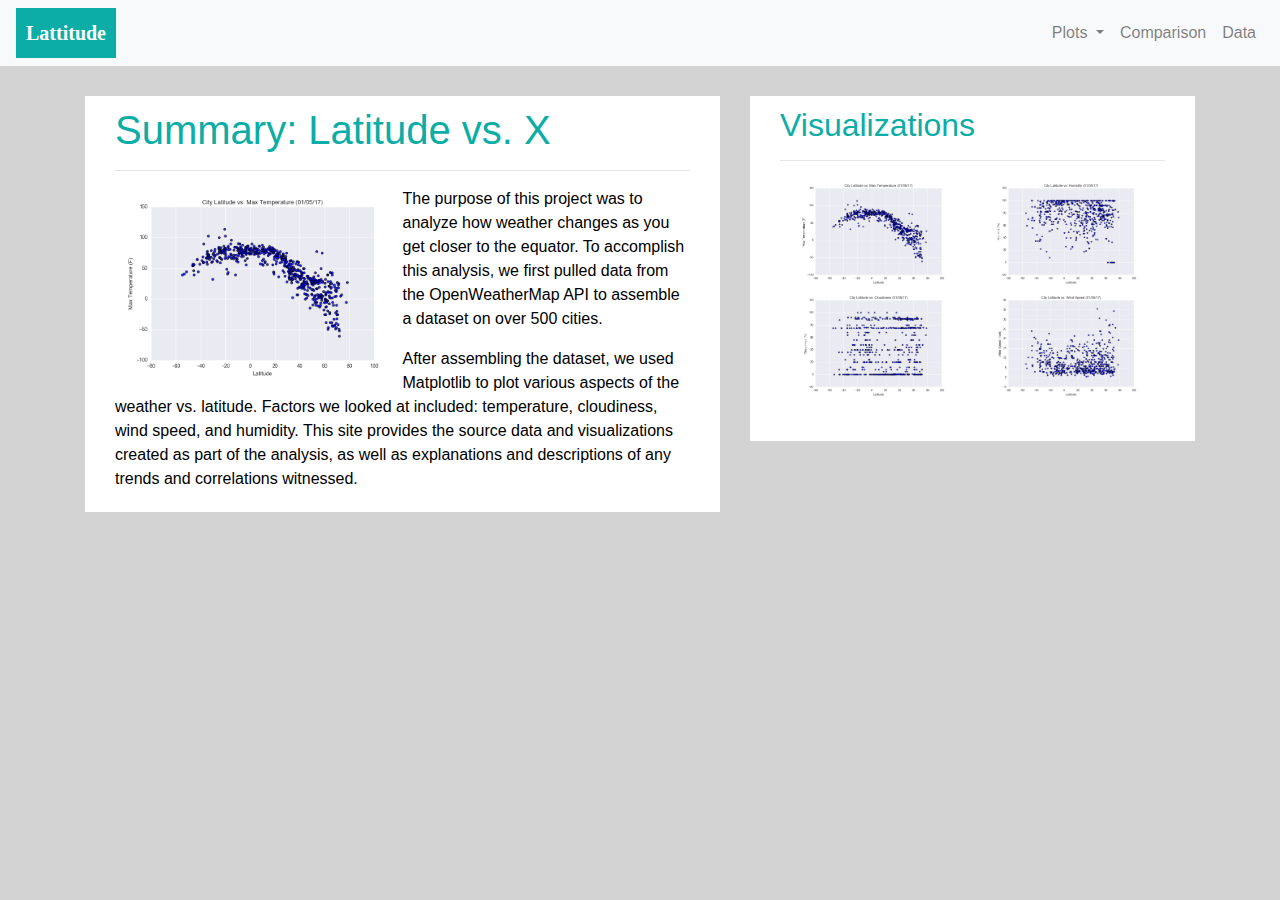
<file: index.html>
<!DOCTYPE html>
<html lang="en">

<head>
  <meta charset="UTF-8">
  <title>Web-Design-Challenge</title>
  <!-- Bootstrap CSS -->
  <link rel="stylesheet" href="https://stackpath.bootstrapcdn.com/bootstrap/4.3.1/css/bootstrap.min.css" integrity="sha384-ggOyR0iXCbMQv3Xipma34MD+dH/1fQ784/j6cY/iJTQUOhcWr7x9JvoRxT2MZw1T" crossorigin="anonymous">
  <!-- Bootstrap JS -->
  <script src="https://code.jquery.com/jquery-3.3.1.slim.min.js" integrity="sha384-q8i/X+965DzO0rT7abK41JStQIAqVgRVzpbzo5smXKp4YfRvH+8abtTE1Pi6jizo" crossorigin="anonymous"></script>
  <script src="https://cdnjs.cloudflare.com/ajax/libs/popper.js/1.14.7/umd/popper.min.js" integrity="sha384-UO2eT0CpHqdSJQ6hJty5KVphtPhzWj9WO1clHTMGa3JDZwrnQq4sF86dIHNDz0W1" crossorigin="anonymous"></script>
  <script src="https://stackpath.bootstrapcdn.com/bootstrap/4.3.1/js/bootstrap.min.js" integrity="sha384-JjSmVgyd0p3pXB1rRibZUAYoIIy6OrQ6VrjIEaFf/nJGzIxFDsf4x0xIM+B07jRM" crossorigin="anonymous"></script>
  <!-- Link up style.css -->
  <link rel="stylesheet" href="style.css">
</head>

<body>
    <!-- Using Nav Bootstrap Navbar w/ Dropdown Features -->
    <nav class="navbar navbar-expand-lg navbar-light bg-light">
        <a class="navbar-brand" href="index.html">Lattitude</a>
        <button class="navbar-toggler" type="button" data-toggle="collapse" data-target="#navbarNavDropdown" aria-controls="navbarNavDropdown" aria-expanded="false" aria-label="Toggle navigation">
          <span class="navbar-toggler-icon"></span>
        </button>
        <div class="collapse navbar-collapse justify-content-end" id="navbarNavDropdown">
          <ul class="navbar-nav">
            <li class="nav-item dropdown">
                <a class="nav-link dropdown-toggle" href="#" id="navbarDropdownMenuLink" role="button" data-toggle="dropdown" aria-haspopup="true" aria-expanded="false">
                  Plots
                </a>
                <div class="dropdown-menu" aria-labelledby="navbarDropdownMenuLink">
                  <a class="dropdown-item" href="cloudiness.html">Cloudiness</a>
                  <a class="dropdown-item" href="humidity.html">Humidity</a>
                  <a class="dropdown-item" href="temp.html">Temperature</a>
                  <a class="dropdown-item" href="wind.html">Wind Speed</a>
                </div>
            </li>
            <li class="nav-item">
              <a class="nav-link" href="comparison.html">Comparison</a>
            </li>
            <li class="nav-item">
              <a class="nav-link" href="data.html">Data</a>
            </li>
          </ul>
        </div>
      </nav>

    <!-- Making container for the info on the left -->
    <div class="container">
        <section class="row">
        <div class="col-lg-7 col-md-12">
            <div class="left-landing">
                <h1 class="left-landing-header">Summary: Latitude vs. X</h1>
                <hr>
                <img src="./WebVisualizations/Resources/assets/images/Temp.png" alt="Latitude vs. Temperature" id="landing-image">

                <p>The purpose of this project was to analyze how weather changes as you get closer to the equator. To accomplish this analysis, we first pulled data from the OpenWeatherMap API to assemble a dataset on over 500 cities.</p>
                <p>After assembling the dataset, we used Matplotlib to plot various aspects of the weather vs. latitude. Factors we looked at included: temperature, cloudiness, wind speed, and humidity. This site provides the source data and visualizations created as part of the analysis, as well as explanations and descriptions of any trends and correlations witnessed.</p>
            </div>
        </div>

        <!-- Making container for the info on the right -->
        <div class="col-lg-5 col-md-12">
            <div class="right-landing">
              <h2 class="right-landing-header">Visualizations</h2>
              <hr>
              <div class="container">
    
                <div class="row">
    
                  <div class="col-lg-6 col-md-3">
                    <a href="./temp.html">
                    <img src="./WebVisualizations/Resources/assets/images/Temp.png"  alt="Latitude vs. Temperature" id="vis-image">
                    </a>
                  </div>
              
                  <div class="col-lg-6 col-md-3">
                    <a href="./humidity.html">
                    <img src="./WebVisualizations/Resources/assets/images/Humidity.png" alt="Latitude vs. Humidity" id="vis-image">
                    </a>
                  </div>
              
                  <div class="col-lg-6 col-md-3">
                    <a href="./cloudiness.html">
                    <img src="./WebVisualizations/Resources/assets/images/Cloudiness.png" alt="Latitude vs. Cloudiness" id="vis-image">
                    </a>
                  </div>
    
                  <div class="col-lg-6 col-md-3">
                    <a href="./wind.html">
                    <img src="./WebVisualizations/Resources/assets/images/Wind.png" alt="Latitude vs. Wind Speed" id="vis-image">
                    </a>
                </div>

            </div>  
          </div>
        </div>
    </div>
    
</body>
        
    
</html>
</file>
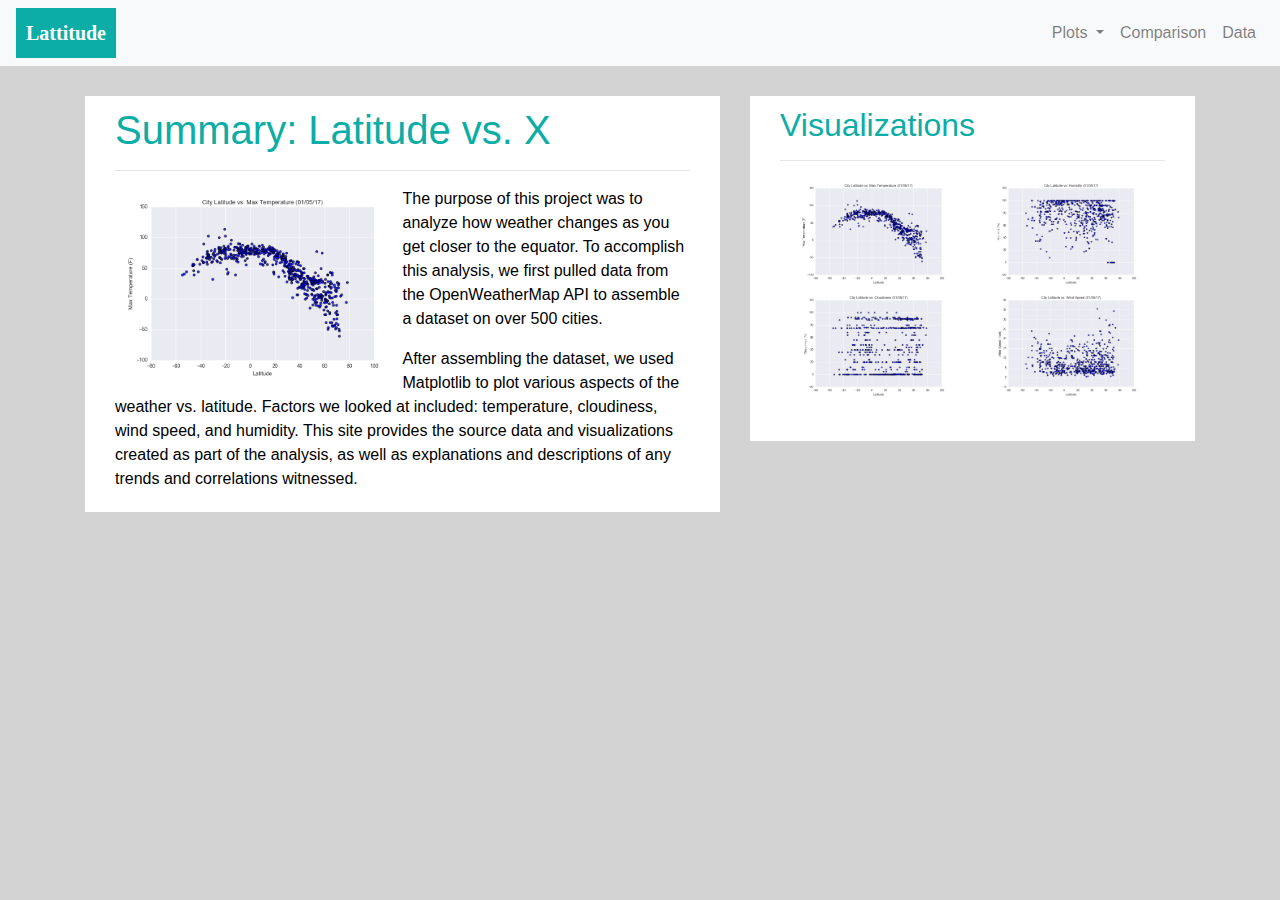
<file: WebVisualizations/index.html>
<!DOCTYPE html>
<html lang="en">

<head>
  <meta charset="UTF-8">
  <title>Web-Design-Challenge</title>
  <!-- Bootstrap CSS -->
  <link rel="stylesheet" href="https://stackpath.bootstrapcdn.com/bootstrap/4.3.1/css/bootstrap.min.css" integrity="sha384-ggOyR0iXCbMQv3Xipma34MD+dH/1fQ784/j6cY/iJTQUOhcWr7x9JvoRxT2MZw1T" crossorigin="anonymous">
  <!-- Bootstrap JS -->
  <script src="https://code.jquery.com/jquery-3.3.1.slim.min.js" integrity="sha384-q8i/X+965DzO0rT7abK41JStQIAqVgRVzpbzo5smXKp4YfRvH+8abtTE1Pi6jizo" crossorigin="anonymous"></script>
  <script src="https://cdnjs.cloudflare.com/ajax/libs/popper.js/1.14.7/umd/popper.min.js" integrity="sha384-UO2eT0CpHqdSJQ6hJty5KVphtPhzWj9WO1clHTMGa3JDZwrnQq4sF86dIHNDz0W1" crossorigin="anonymous"></script>
  <script src="https://stackpath.bootstrapcdn.com/bootstrap/4.3.1/js/bootstrap.min.js" integrity="sha384-JjSmVgyd0p3pXB1rRibZUAYoIIy6OrQ6VrjIEaFf/nJGzIxFDsf4x0xIM+B07jRM" crossorigin="anonymous"></script>
  <!-- Link up style.css -->
  <link rel="stylesheet" href="style.css">
</head>

<body>
    <!-- Using Nav Bootstrap Navbar w/ Dropdown Features -->
    <nav class="navbar navbar-expand-lg navbar-light bg-light">
        <a class="navbar-brand" href="index.html">Lattitude</a>
        <button class="navbar-toggler" type="button" data-toggle="collapse" data-target="#navbarNavDropdown" aria-controls="navbarNavDropdown" aria-expanded="false" aria-label="Toggle navigation">
          <span class="navbar-toggler-icon"></span>
        </button>
        <div class="collapse navbar-collapse justify-content-end" id="navbarNavDropdown">
          <ul class="navbar-nav">
            <li class="nav-item dropdown">
                <a class="nav-link dropdown-toggle" href="#" id="navbarDropdownMenuLink" role="button" data-toggle="dropdown" aria-haspopup="true" aria-expanded="false">
                  Plots
                </a>
                <div class="dropdown-menu" aria-labelledby="navbarDropdownMenuLink">
                  <a class="dropdown-item" href="cloudiness.html">Cloudiness</a>
                  <a class="dropdown-item" href="humidity.html">Humidity</a>
                  <a class="dropdown-item" href="temp.html">Temperature</a>
                  <a class="dropdown-item" href="wind.html">Wind Speed</a>
                </div>
            </li>
            <li class="nav-item">
              <a class="nav-link" href="comparison.html">Comparison</a>
            </li>
            <li class="nav-item">
              <a class="nav-link" href="data.html">Data</a>
            </li>
          </ul>
        </div>
      </nav>

    <!-- Making container for the info on the left -->
    <div class="container">
        <section class="row">
        <div class="col-lg-7 col-md-12">
            <div class="left-landing">
                <h1 class="left-landing-header">Summary: Latitude vs. X</h1>
                <hr>
                <img src="./Resources/assets/images/Temp.png" alt="Latitude vs. Temperature" id="landing-image">

                <p>The purpose of this project was to analyze how weather changes as you get closer to the equator. To accomplish this analysis, we first pulled data from the OpenWeatherMap API to assemble a dataset on over 500 cities.</p>
                <p>After assembling the dataset, we used Matplotlib to plot various aspects of the weather vs. latitude. Factors we looked at included: temperature, cloudiness, wind speed, and humidity. This site provides the source data and visualizations created as part of the analysis, as well as explanations and descriptions of any trends and correlations witnessed.</p>
            </div>
        </div>

        <!-- Making container for the info on the right -->
        <div class="col-lg-5 col-md-12">
            <div class="right-landing">
              <h2 class="right-landing-header">Visualizations</h2>
              <hr>
              <div class="container">
    
                <div class="row">
    
                  <div class="col-lg-6 col-md-3">
                    <a href="./temp.html">
                    <img src="./Resources/assets/images/Temp.png"  alt="Latitude vs. Temperature" id="vis-image">
                    </a>
                  </div>
              
                  <div class="col-lg-6 col-md-3">
                    <a href="./humidity.html">
                    <img src="./Resources/assets/images/Humidity.png" alt="Latitude vs. Humidity" id="vis-image">
                    </a>
                  </div>
              
                  <div class="col-lg-6 col-md-3">
                    <a href="./cloudiness.html">
                    <img src="./Resources/assets/images/Cloudiness.png" alt="Latitude vs. Cloudiness" id="vis-image">
                    </a>
                  </div>
    
                  <div class="col-lg-6 col-md-3">
                    <a href="./wind.html">
                    <img src="./Resources/assets/images/Wind.png" alt="Latitude vs. Wind Speed" id="vis-image">
                    </a>
                </div>

            </div>  
          </div>
        </div>
    </div>
    
</body>
        
    
</html>
</file>
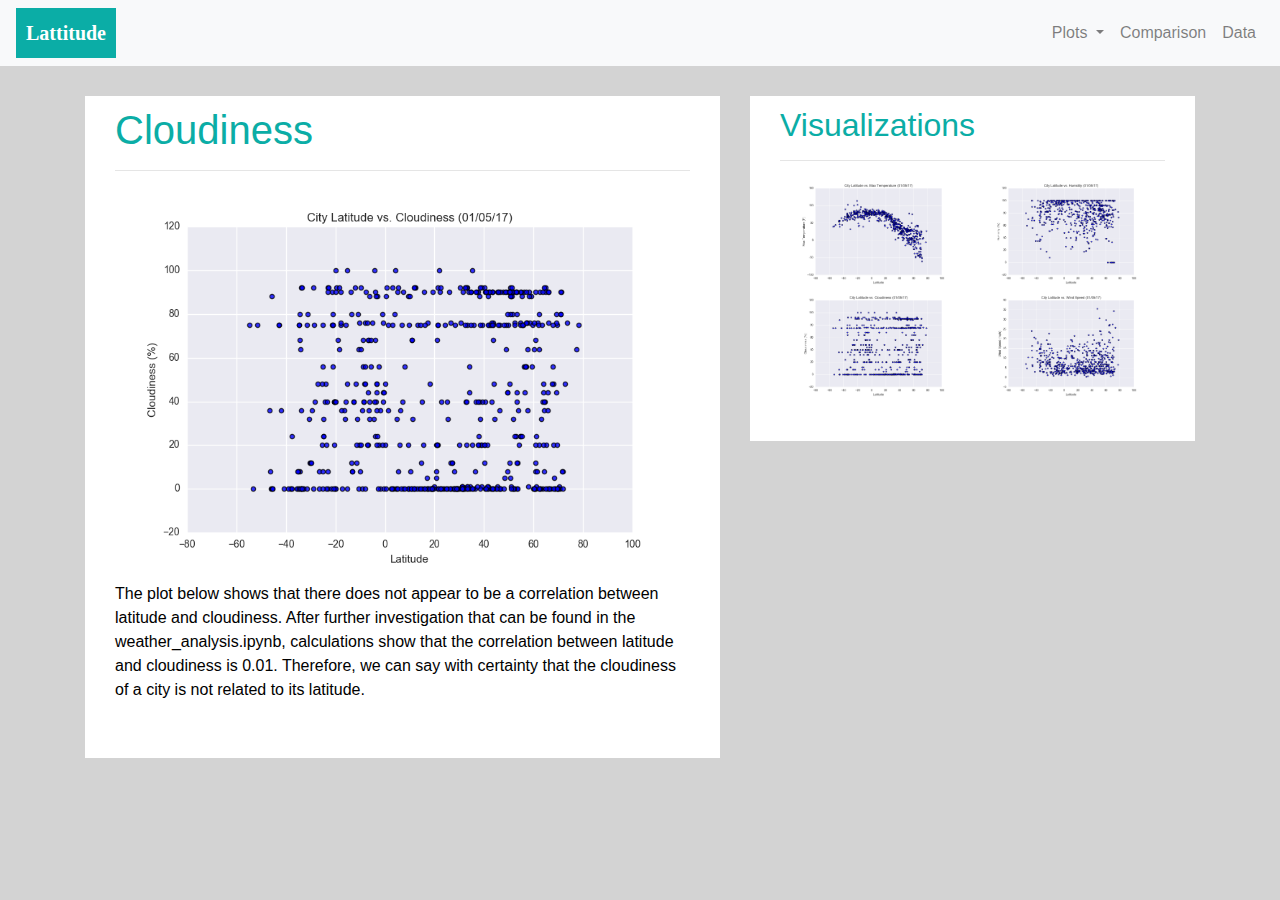
<file: cloudiness.html>
<!DOCTYPE html>
<html lang="en">

<head>
  <meta charset="UTF-8">
  <title>Web-Design-Challenge</title>
  <!-- Bootstrap CSS -->
  <link rel="stylesheet" href="https://stackpath.bootstrapcdn.com/bootstrap/4.3.1/css/bootstrap.min.css" integrity="sha384-ggOyR0iXCbMQv3Xipma34MD+dH/1fQ784/j6cY/iJTQUOhcWr7x9JvoRxT2MZw1T" crossorigin="anonymous">
  <!-- Bootstrap JS -->
  <script src="https://code.jquery.com/jquery-3.3.1.slim.min.js" integrity="sha384-q8i/X+965DzO0rT7abK41JStQIAqVgRVzpbzo5smXKp4YfRvH+8abtTE1Pi6jizo" crossorigin="anonymous"></script>
  <script src="https://cdnjs.cloudflare.com/ajax/libs/popper.js/1.14.7/umd/popper.min.js" integrity="sha384-UO2eT0CpHqdSJQ6hJty5KVphtPhzWj9WO1clHTMGa3JDZwrnQq4sF86dIHNDz0W1" crossorigin="anonymous"></script>
  <script src="https://stackpath.bootstrapcdn.com/bootstrap/4.3.1/js/bootstrap.min.js" integrity="sha384-JjSmVgyd0p3pXB1rRibZUAYoIIy6OrQ6VrjIEaFf/nJGzIxFDsf4x0xIM+B07jRM" crossorigin="anonymous"></script>
  <!-- Link up style.css -->
  <link rel="stylesheet" href="style.css">
</head>

<body>
    <!-- Using Nav Bootstrap Navbar w/ Dropdown Features -->
    <nav class="navbar navbar-expand-lg navbar-light bg-light">
      <a class="navbar-brand" href="index.html">Lattitude</a>
      <button class="navbar-toggler" type="button" data-toggle="collapse" data-target="#navbarNavDropdown" aria-controls="navbarNavDropdown" aria-expanded="false" aria-label="Toggle navigation">
        <span class="navbar-toggler-icon"></span>
      </button>
      <div class="collapse navbar-collapse justify-content-end" id="navbarNavDropdown">
        <ul class="navbar-nav">
          <li class="nav-item dropdown">
              <a class="nav-link dropdown-toggle" href="#" id="navbarDropdownMenuLink" role="button" data-toggle="dropdown" aria-haspopup="true" aria-expanded="false">
                Plots
              </a>
              <div class="dropdown-menu" aria-labelledby="navbarDropdownMenuLink">
                <a class="dropdown-item" href="cloudiness.html">Cloudiness</a>
                <a class="dropdown-item" href="humidity.html">Humidity</a>
                <a class="dropdown-item" href="temp.html">Temperature</a>
                <a class="dropdown-item" href="wind.html">Wind Speed</a>
              </div>
          </li>
          <li class="nav-item">
            <a class="nav-link" href="comparison.html">Comparison</a>
          </li>
          <li class="nav-item">
            <a class="nav-link" href="data.html">Data</a>
          </li>
        </ul>
      </div>
    </nav>


    <!-- Making container for the info on the left -->
    <div class="container">
        <section class="row">
        <div class="col-lg-7 col-md-12">
            <div class="left-cloudiness">
                <h1 class="left-cloudiness-header">Cloudiness</h1>
                <hr>
                <img src="./WebVisualizations/Resources/assets/images/Cloudiness.png" alt="Latitude vs. Cloudiness" id="cloudiness-image">

                <p>The plot below shows that there does not appear to be a correlation between latitude and cloudiness.  After further investigation that can be found in the weather_analysis.ipynb, calculations show that the correlation between latitude and cloudiness is 0.01.  Therefore, we can say with certainty that the cloudiness of a city is not related to its latitude.</p>
            </div>
        </div>

        <!-- Making container for the info on the right -->
        <div class="col-lg-5 col-md-12">
            <div class="right-landing">
              <h2 class="right-landing-header">Visualizations</h2>
              <hr>
              <div class="container">
    
                <div class="row">
    
                  <div class="col-lg-6 col-md-3">
                    <a href="./temp.html">
                    <img src="./WebVisualizations/Resources/assets/images/Temp.png"  alt="Latitude vs. Temperature" id="vis-image">
                    </a>
                  </div>
              
                  <div class="col-lg-6 col-md-3">
                    <a href="./humidity.html">
                    <img src="./WebVisualizations/Resources/assets/images/Humidity.png" alt="Latitude vs. Humidity" id="vis-image">
                    </a>
                  </div>
              
                  <div class="col-lg-6 col-md-3">
                    <a href="./cloudiness.html">
                    <img src="./WebVisualizations/Resources/assets/images/Cloudiness.png" alt="Latitude vs. Cloudiness" id="vis-image">
                    </a>
                  </div>
    
                  <div class="col-lg-6 col-md-3">
                    <a href="./wind.html">
                    <img src="./WebVisualizations/Resources/assets/images/Wind.png" alt="Latitude vs. Wind Speed" id="vis-image">
                    </a>
                </div>

            </div>  
          </div>
        </div>
    </div>
    
</body>
        
    
</html>
</file>
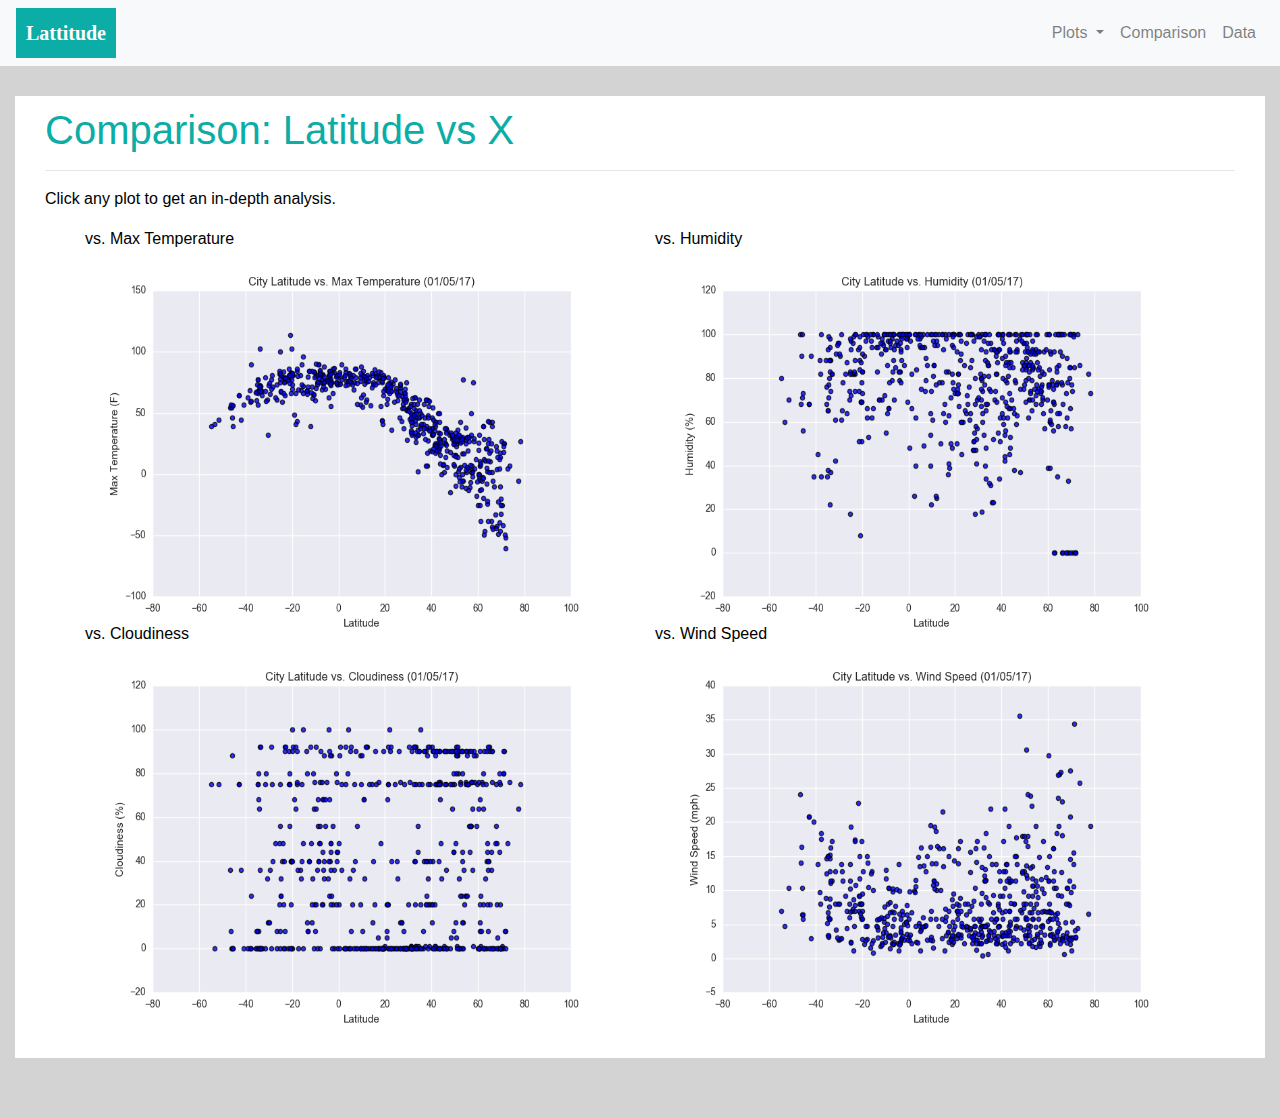
<file: comparison.html>
<!DOCTYPE html>
<html lang="en">

<head>
  <meta charset="UTF-8">
  <title>Web-Design-Challenge</title>
  <!-- Bootstrap CSS -->
  <link rel="stylesheet" href="https://stackpath.bootstrapcdn.com/bootstrap/4.3.1/css/bootstrap.min.css" integrity="sha384-ggOyR0iXCbMQv3Xipma34MD+dH/1fQ784/j6cY/iJTQUOhcWr7x9JvoRxT2MZw1T" crossorigin="anonymous">
  <!-- Bootstrap JS -->
  <script src="https://code.jquery.com/jquery-3.3.1.slim.min.js" integrity="sha384-q8i/X+965DzO0rT7abK41JStQIAqVgRVzpbzo5smXKp4YfRvH+8abtTE1Pi6jizo" crossorigin="anonymous"></script>
  <script src="https://cdnjs.cloudflare.com/ajax/libs/popper.js/1.14.7/umd/popper.min.js" integrity="sha384-UO2eT0CpHqdSJQ6hJty5KVphtPhzWj9WO1clHTMGa3JDZwrnQq4sF86dIHNDz0W1" crossorigin="anonymous"></script>
  <script src="https://stackpath.bootstrapcdn.com/bootstrap/4.3.1/js/bootstrap.min.js" integrity="sha384-JjSmVgyd0p3pXB1rRibZUAYoIIy6OrQ6VrjIEaFf/nJGzIxFDsf4x0xIM+B07jRM" crossorigin="anonymous"></script>
  <!-- Link up style.css -->
  <link rel="stylesheet" href="style.css">
</head>

<body>
    <!-- Using Nav Bootstrap Navbar w/ Dropdown Features -->
    <nav class="navbar navbar-expand-lg navbar-light bg-light">
      <a class="navbar-brand" href="index.html">Lattitude</a>
      <button class="navbar-toggler" type="button" data-toggle="collapse" data-target="#navbarNavDropdown" aria-controls="navbarNavDropdown" aria-expanded="false" aria-label="Toggle navigation">
        <span class="navbar-toggler-icon"></span>
      </button>
      <div class="collapse navbar-collapse justify-content-end" id="navbarNavDropdown">
        <ul class="navbar-nav">
          <li class="nav-item dropdown">
              <a class="nav-link dropdown-toggle" href="#" id="navbarDropdownMenuLink" role="button" data-toggle="dropdown" aria-haspopup="true" aria-expanded="false">
                Plots
              </a>
              <div class="dropdown-menu" aria-labelledby="navbarDropdownMenuLink">
                <a class="dropdown-item" href="cloudiness.html">Cloudiness</a>
                <a class="dropdown-item" href="humidity.html">Humidity</a>
                <a class="dropdown-item" href="temp.html">Temperature</a>
                <a class="dropdown-item" href="wind.html">Wind Speed</a>
              </div>
          </li>
          <li class="nav-item">
            <a class="nav-link" href="comparison.html">Comparison</a>
          </li>
          <li class="nav-item">
            <a class="nav-link" href="data.html">Data</a>
          </li>
        </ul>
      </div>
    </nav>


<!-- creating container for comparison --> 
    <div class="col-12">
        <div class="comparison">
        <h1 class="comparison-header">Comparison: Latitude vs X</h1>
        <hr>

        <p>Click any plot to get an in-depth analysis.</p>

        <div class="container">

            <div class="row">

            <div class="col-lg-6 col-md-12">
                <div class="comp-title">vs. Max Temperature</div>
                <a href="./temp.html">
                <img src="./WebVisualizations/Resources/assets/images/Temp.png"  alt="Latitude vs. Temperature" id="vis-image" >
                </a>
            </div>
            
        
            <div class="col-lg-6 col-md-12">
                <div class="comp-title">vs. Humidity</div>
                <a href="./humidity.html">
                <img src="./WebVisualizations/Resources/assets/images/Humidity.png" alt="Latitude vs. Humidity" id="vis-image">
                </a>
            </div>
        
            <div class="col-lg-6 col-md-12">
                <div class="comp-title">vs. Cloudiness</div>
                <a href="./cloudiness.html">
                <img src="./WebVisualizations/Resources/assets/images/Cloudiness.png" alt="Latitude vs. Cloudiness" id="vis-image">
                </a>
            </div>

            <div class="col-lg-6 col-md-12">
                <div class="comp-title">vs. Wind Speed</div>
                <a href="./wind.html">
                <img src="./WebVisualizations/Resources/assets/images/Wind.png" alt="Latitude vs. Wind Speed" id="vis-image">
                </a>
            </div>

            </div>  
        </div>
        </div>
    </div> 

</body>
  

</html>
</file>
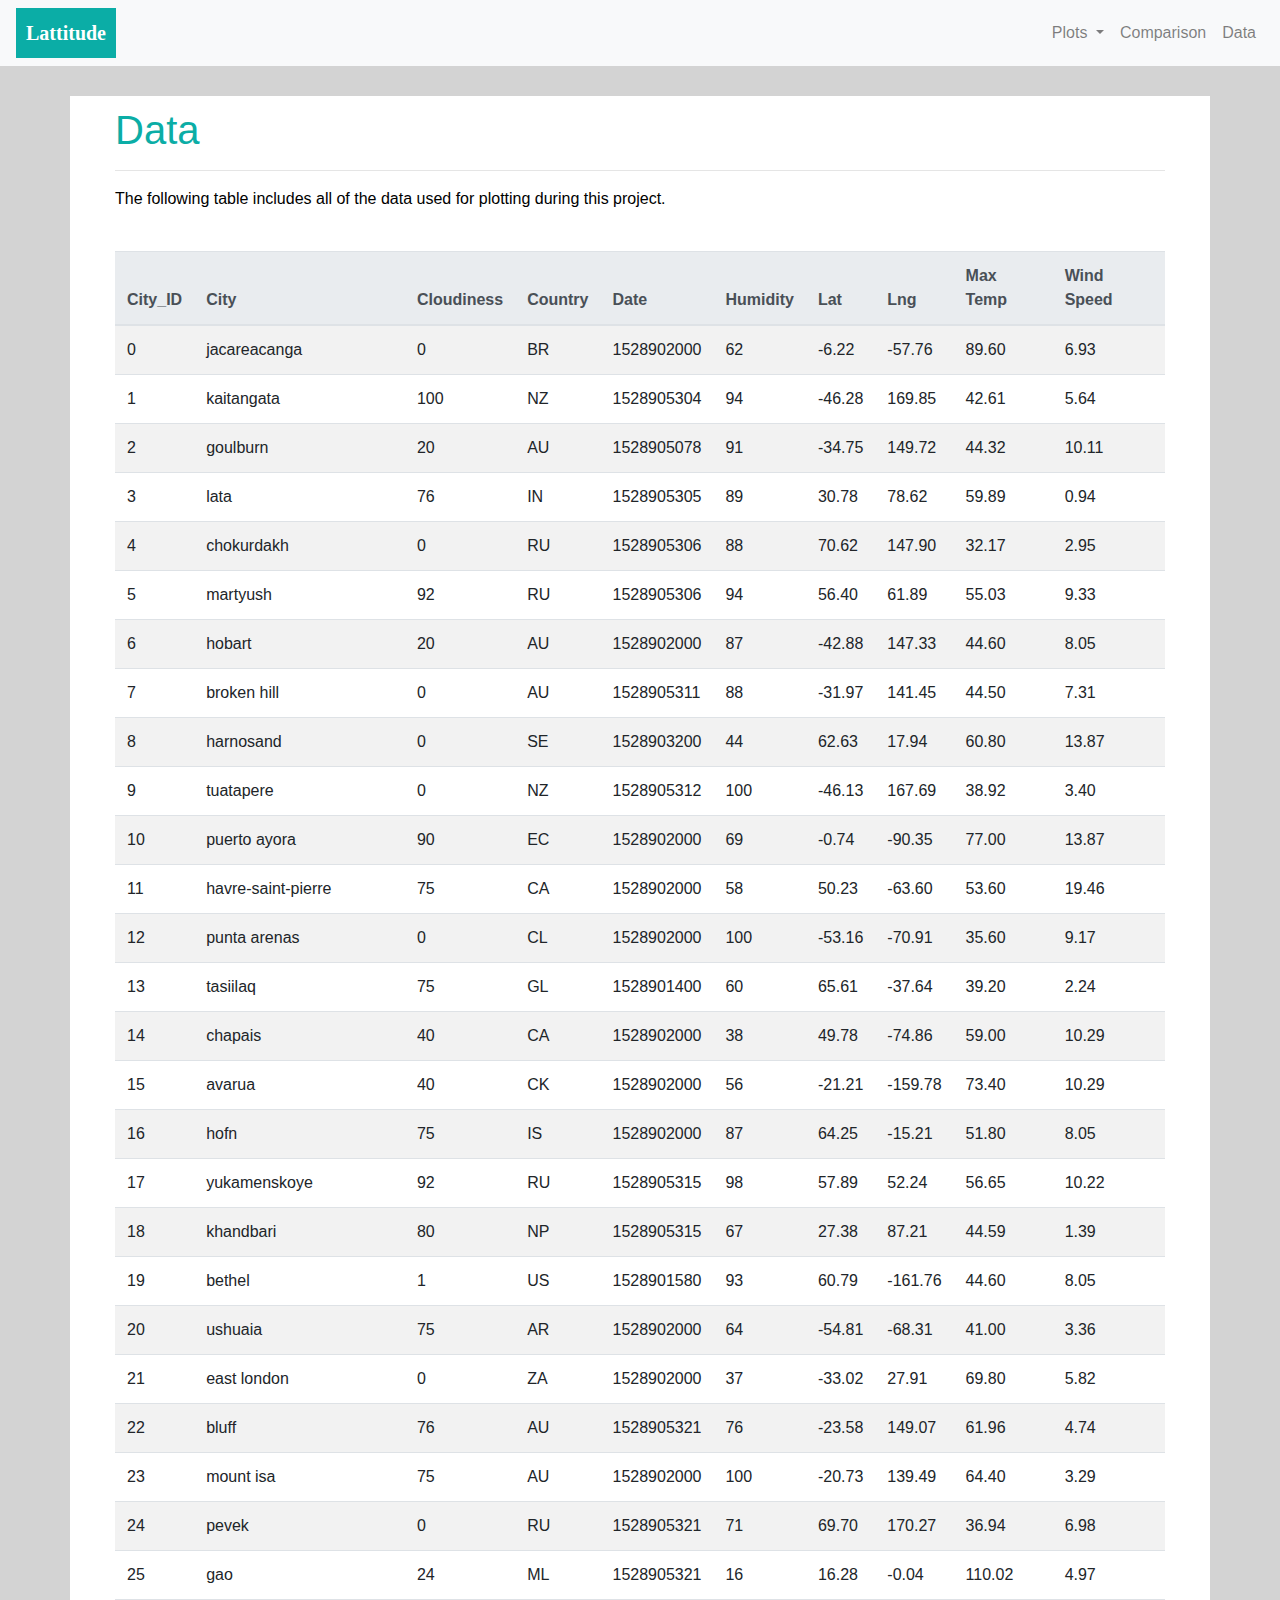
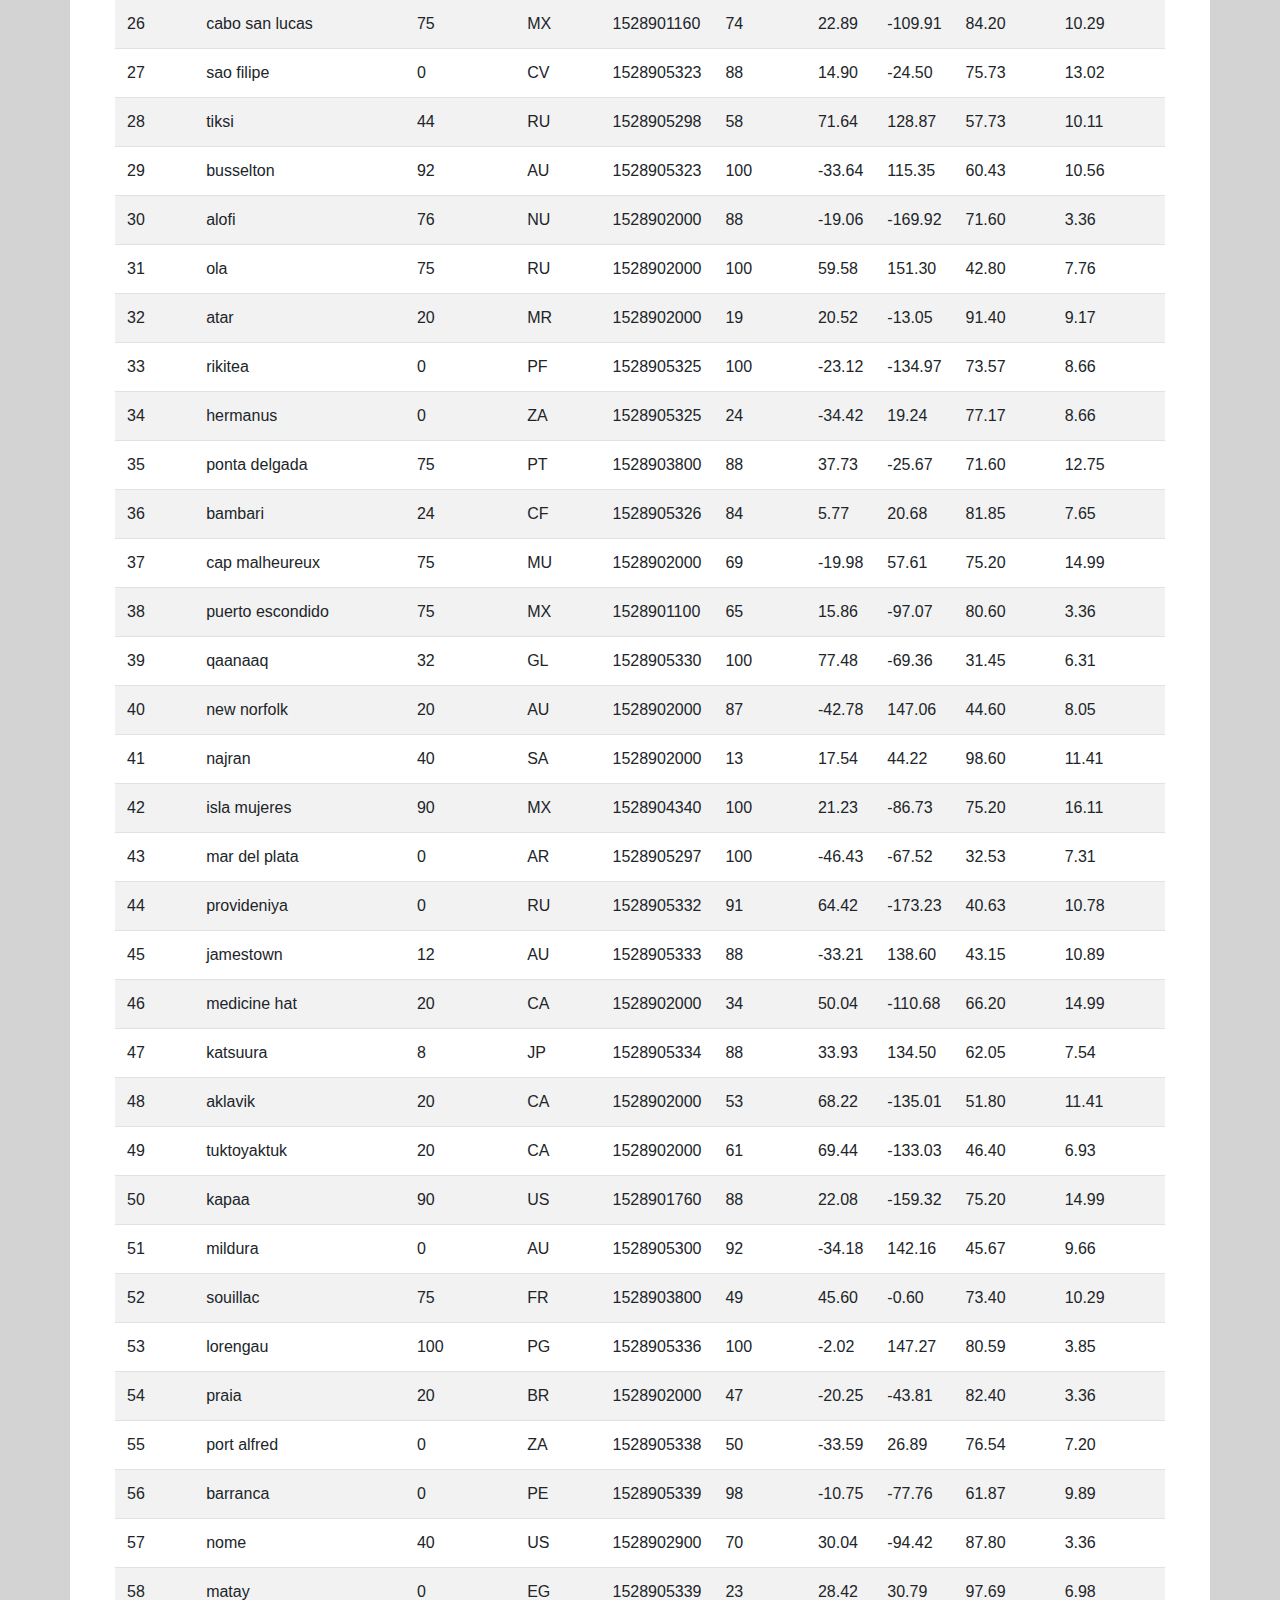
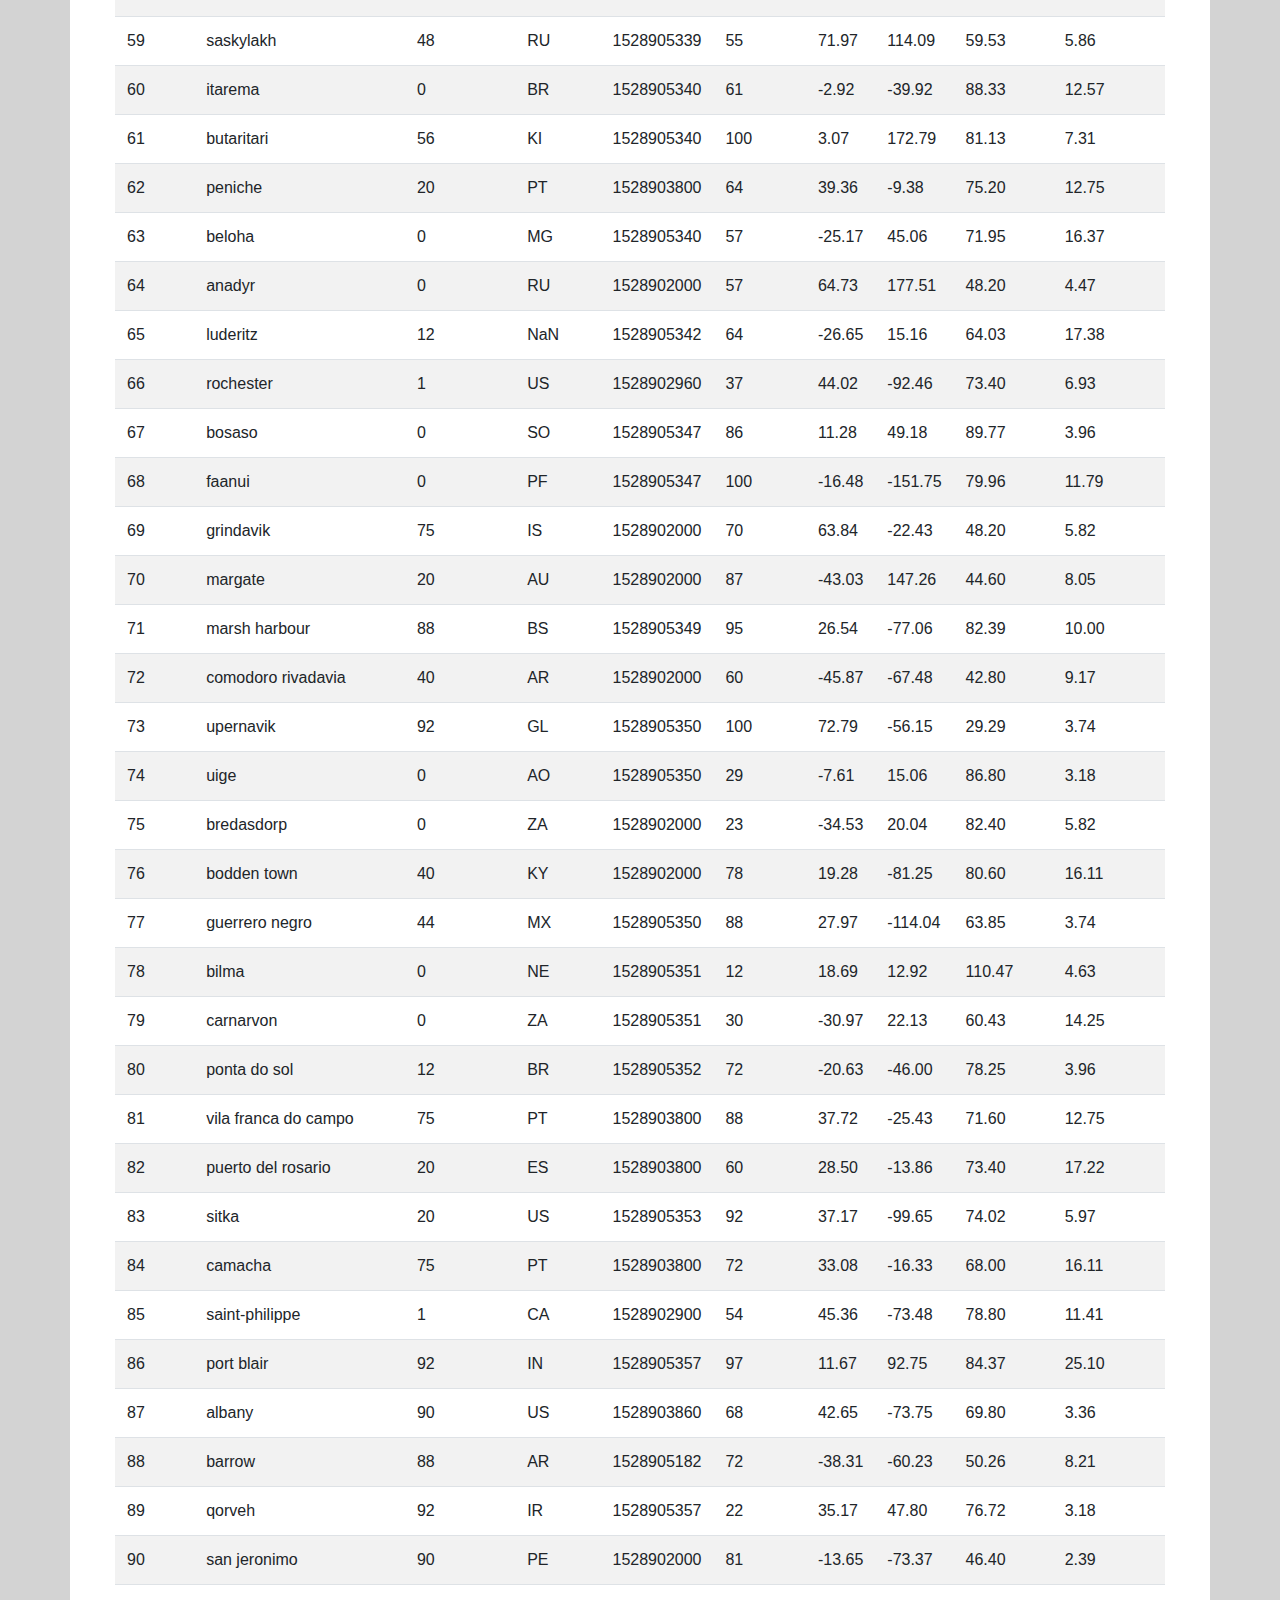
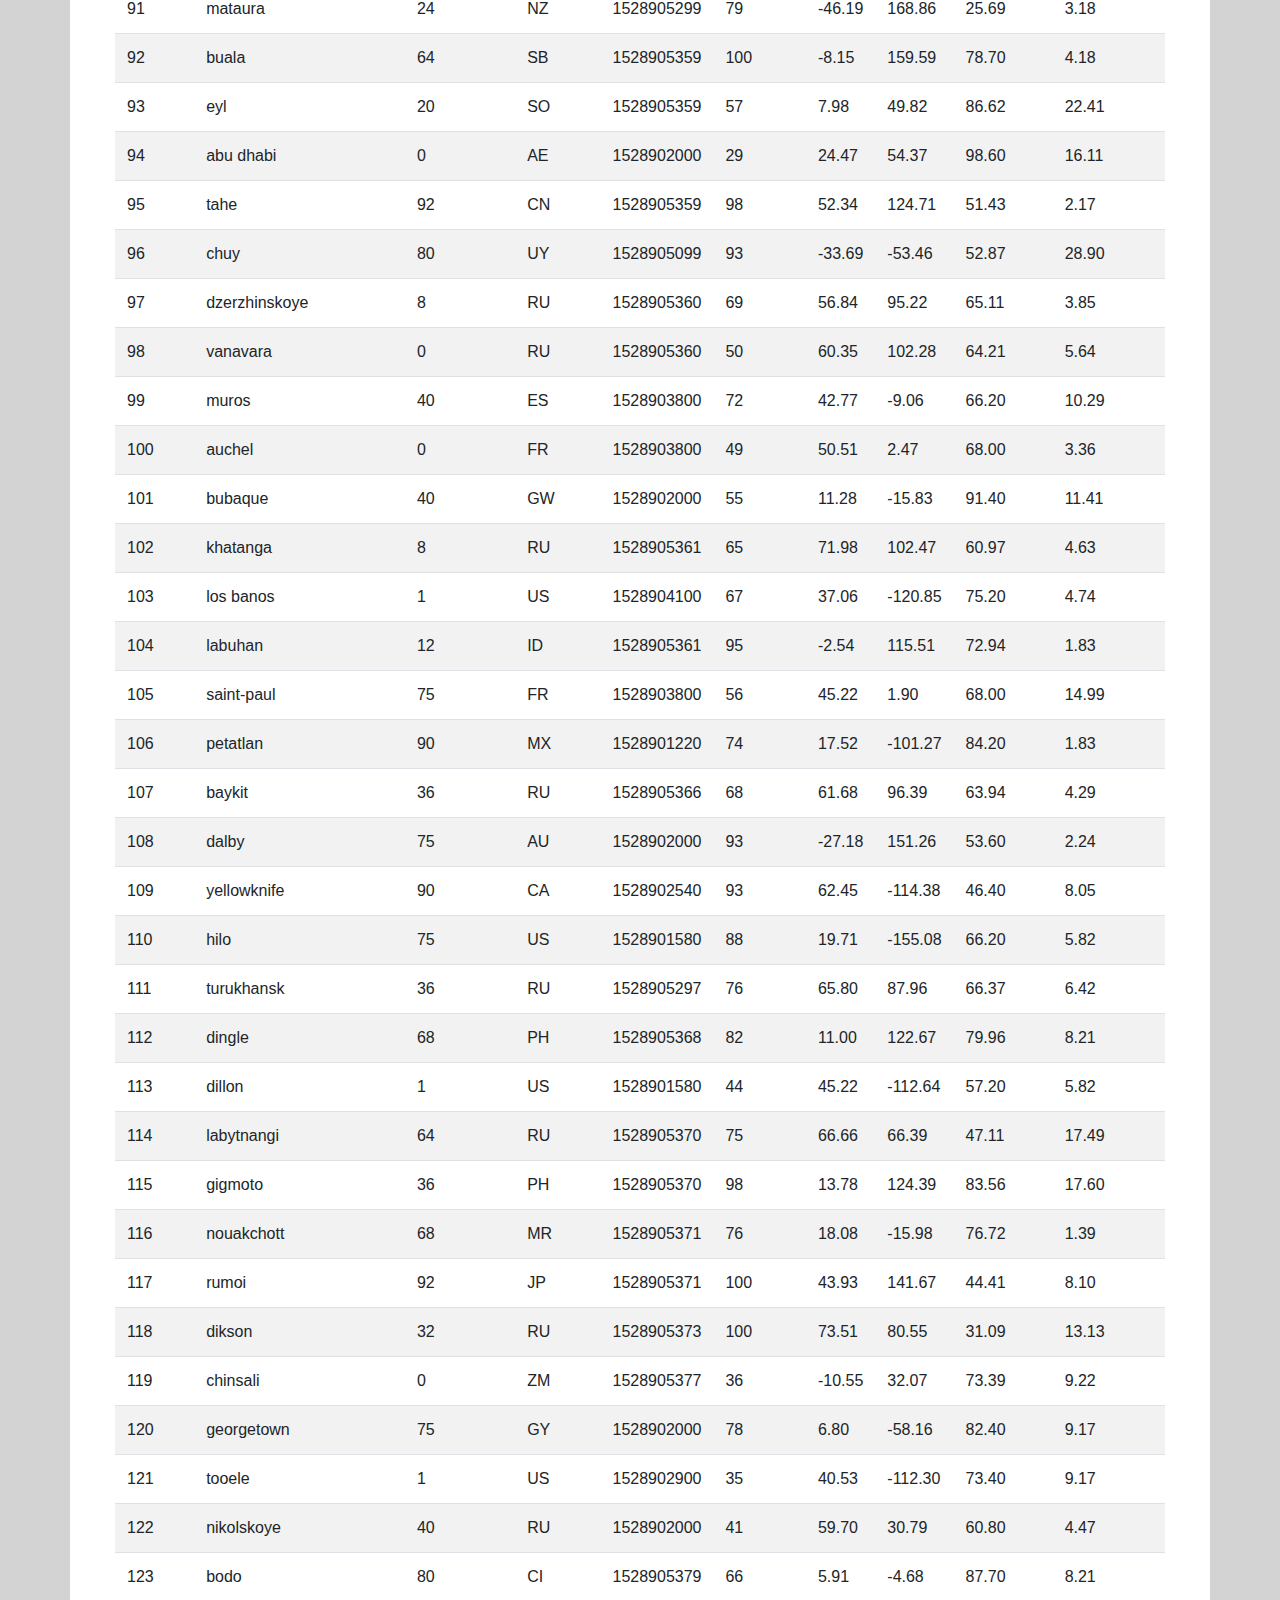
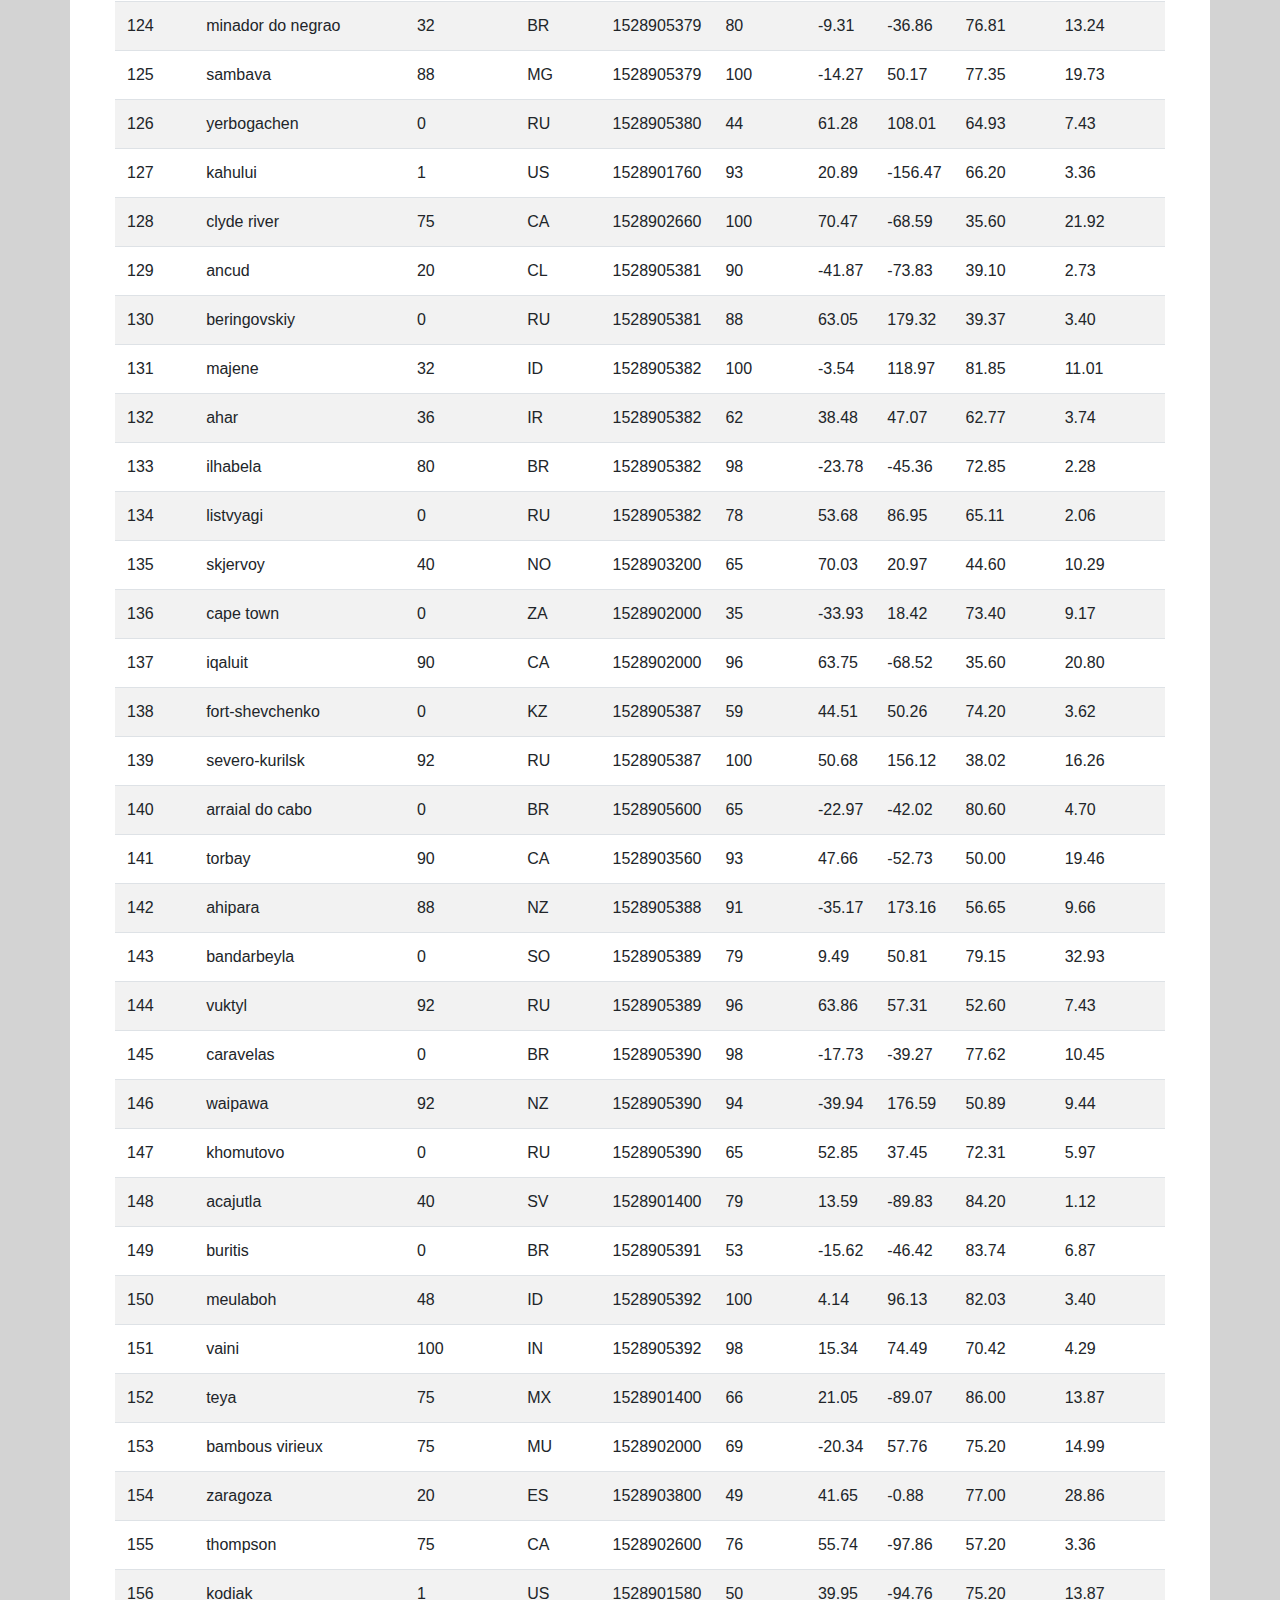
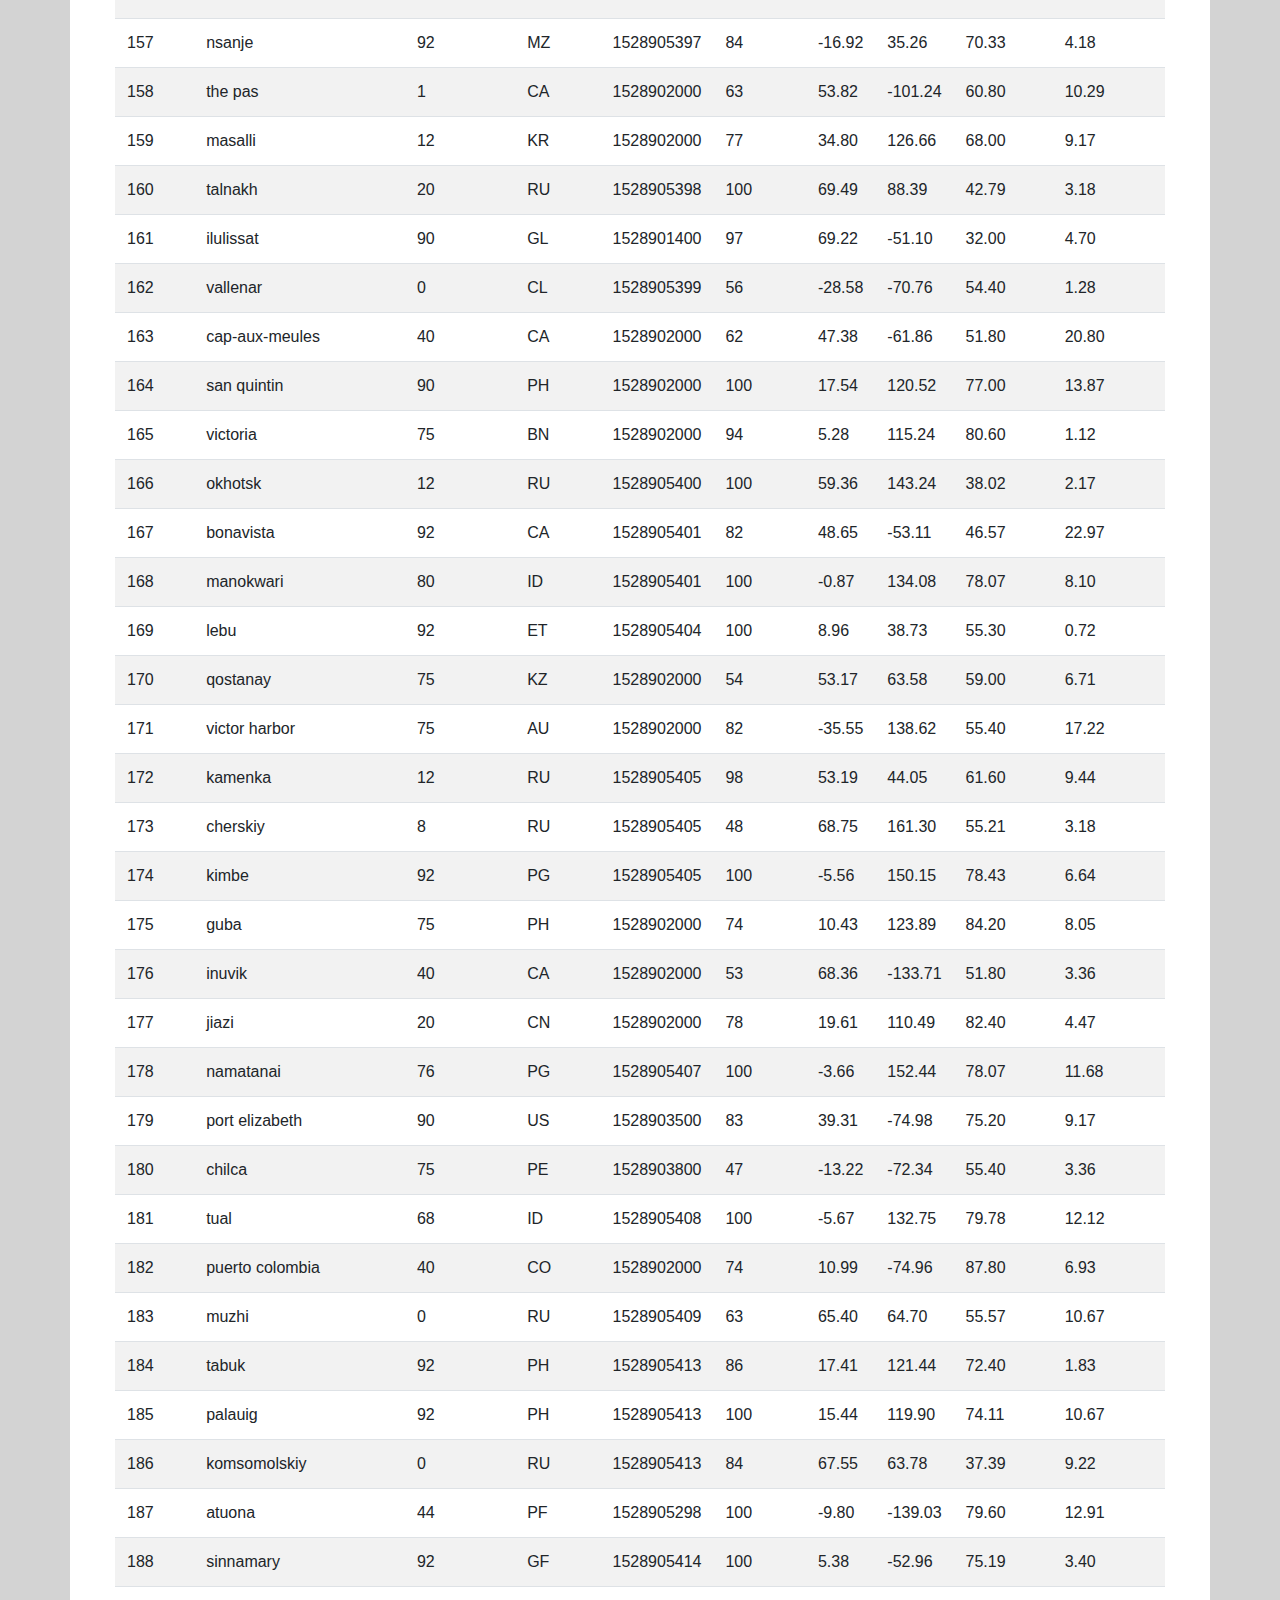
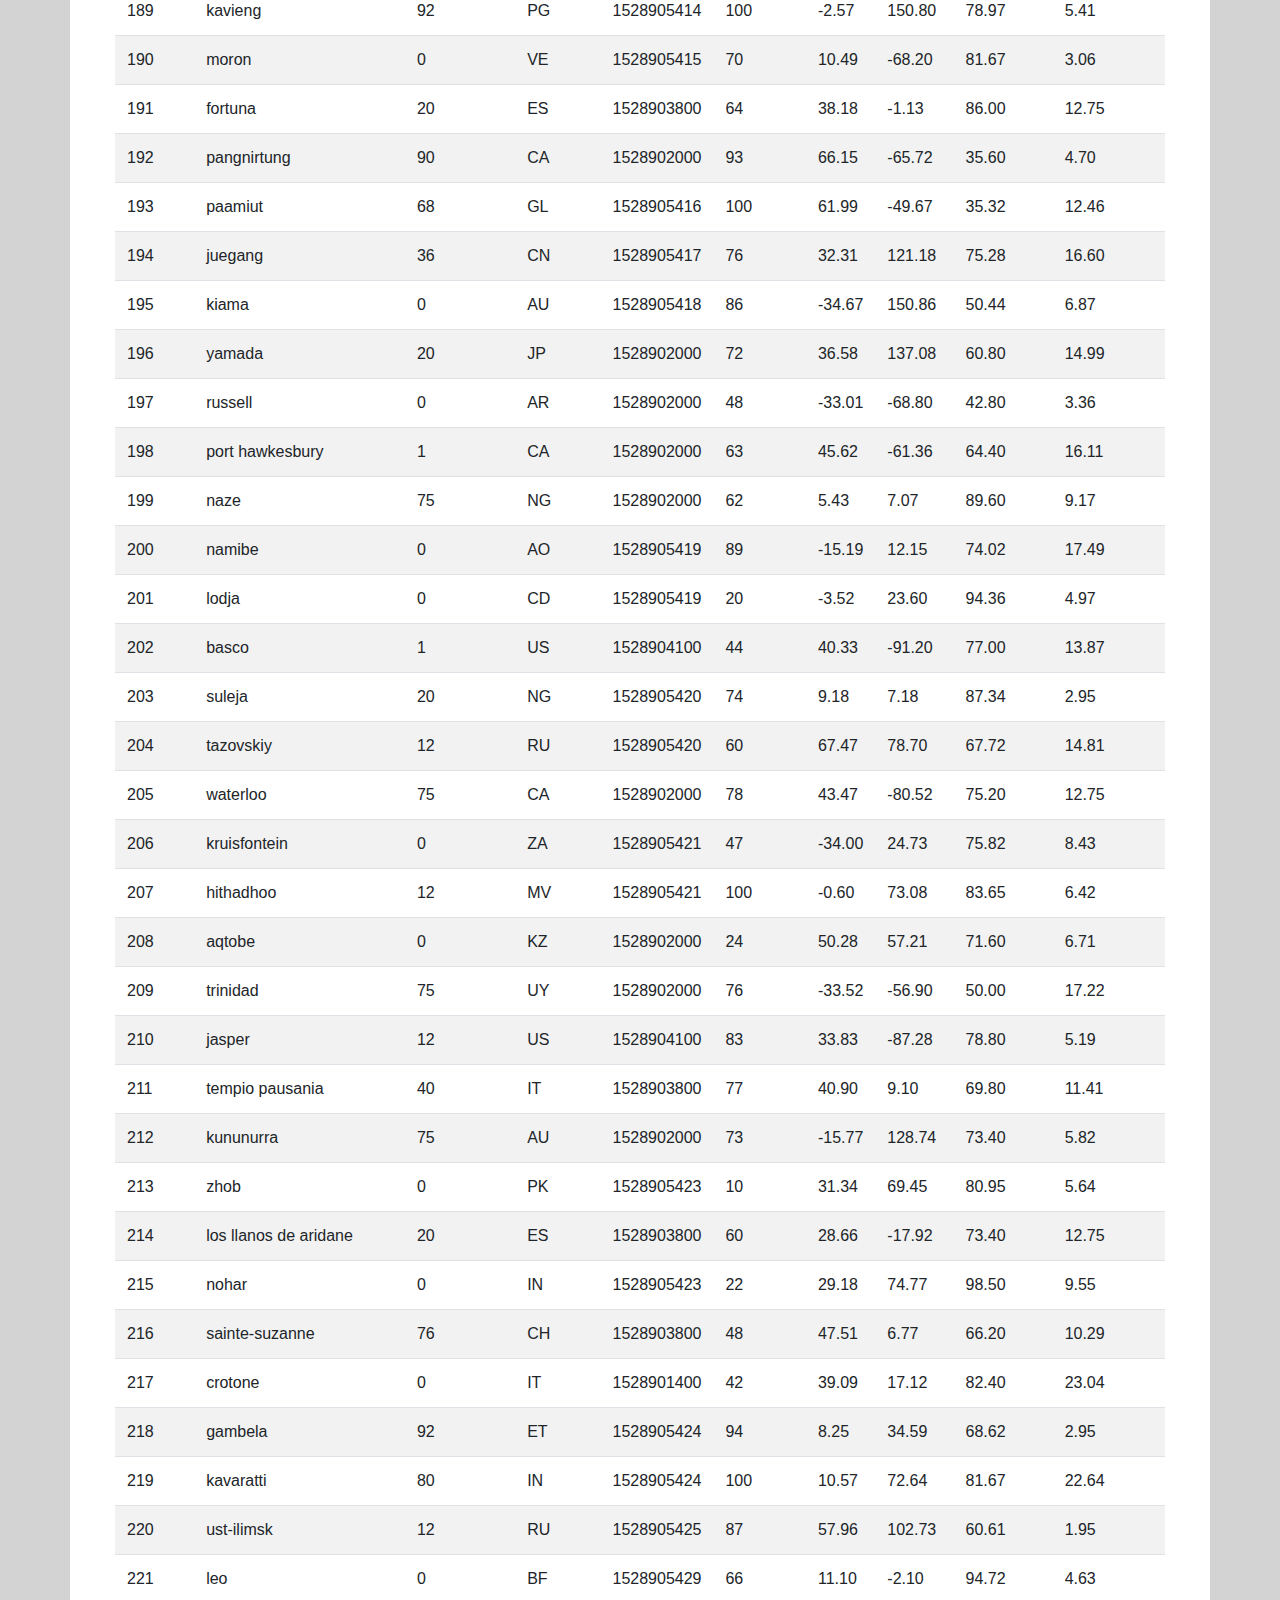
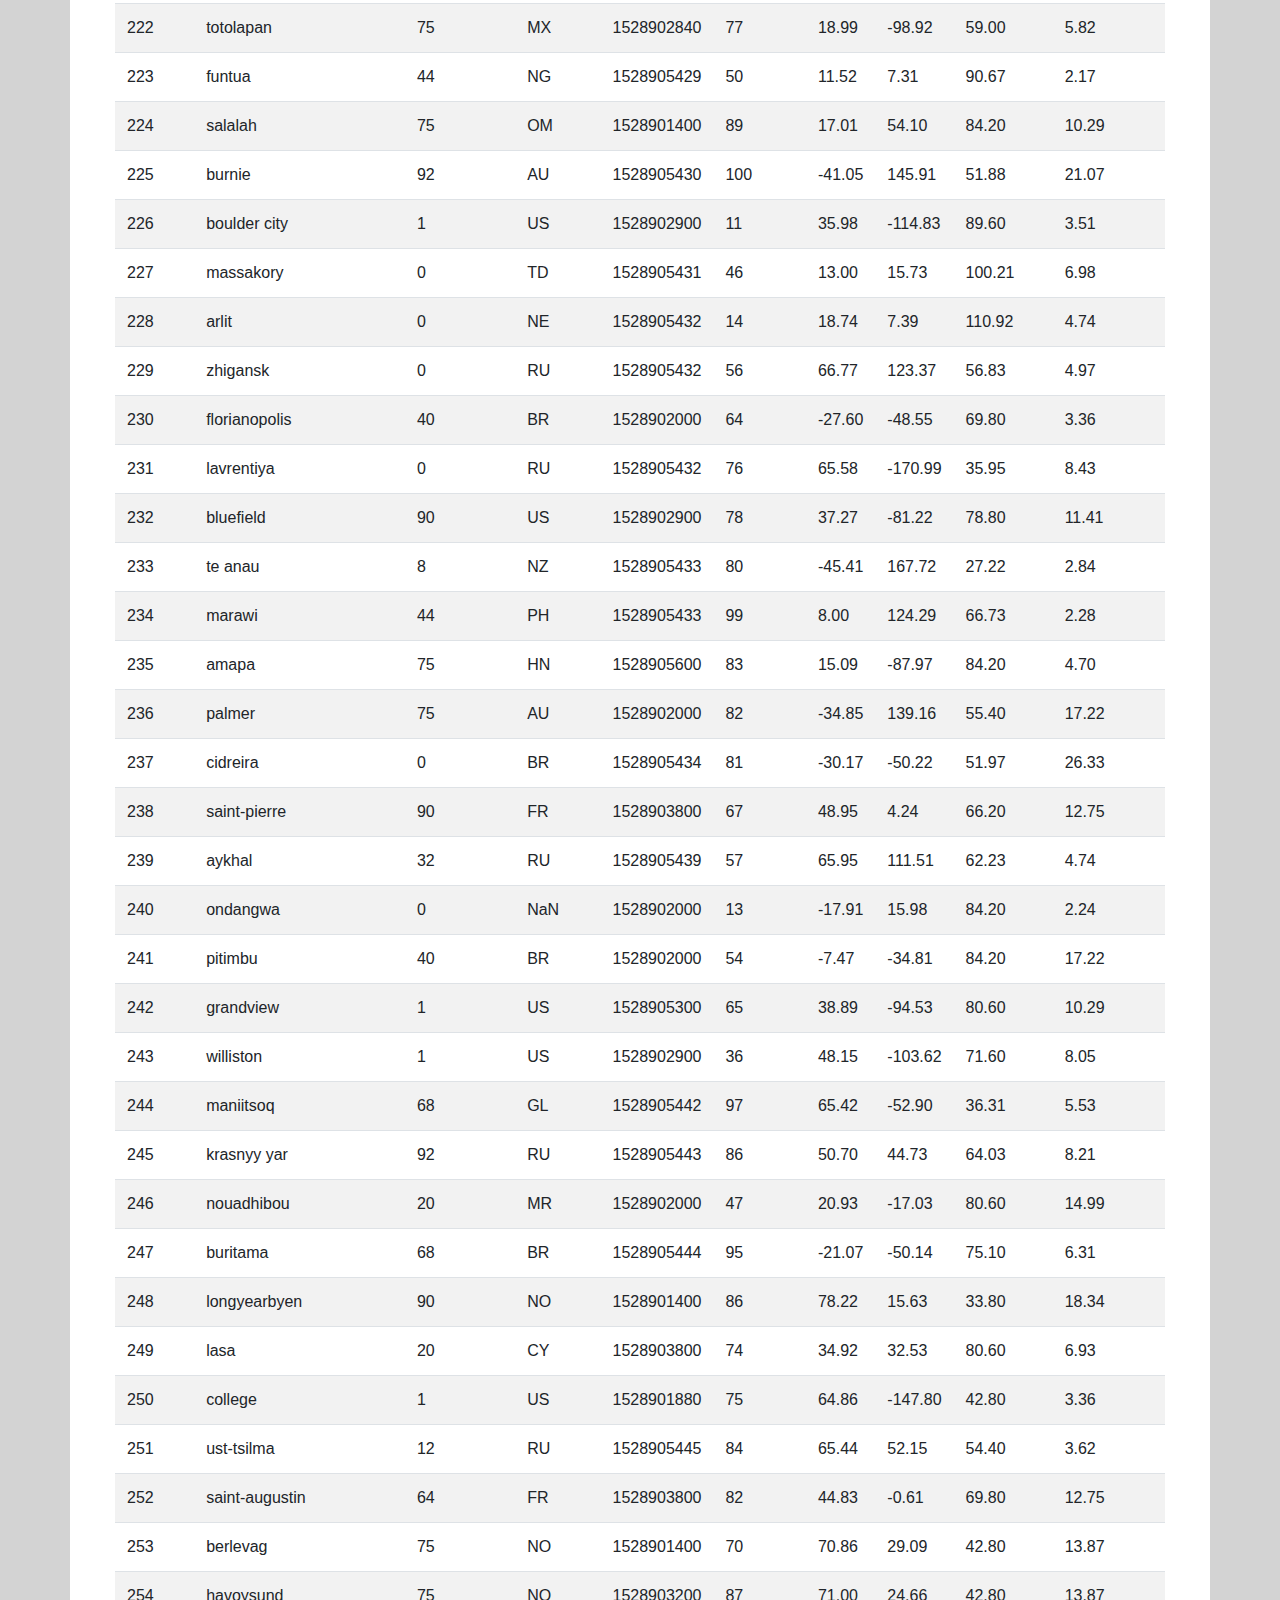
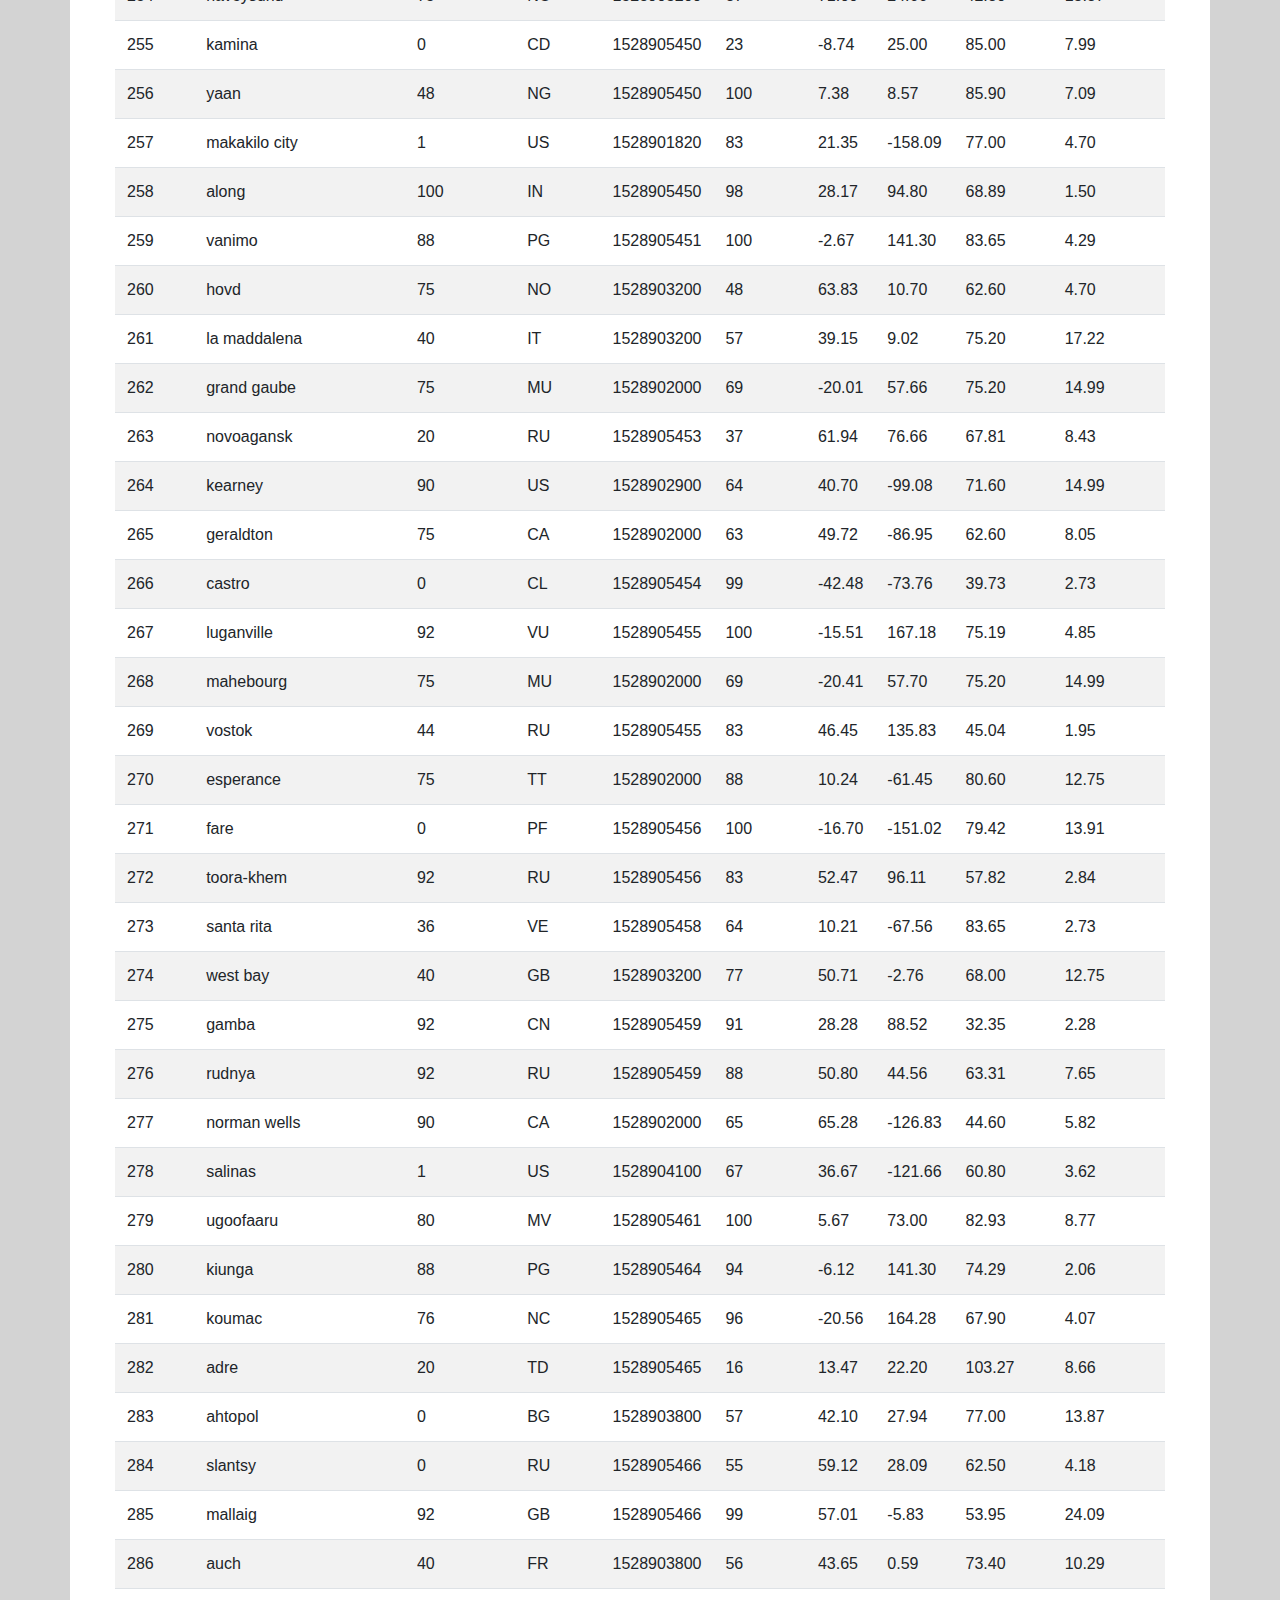
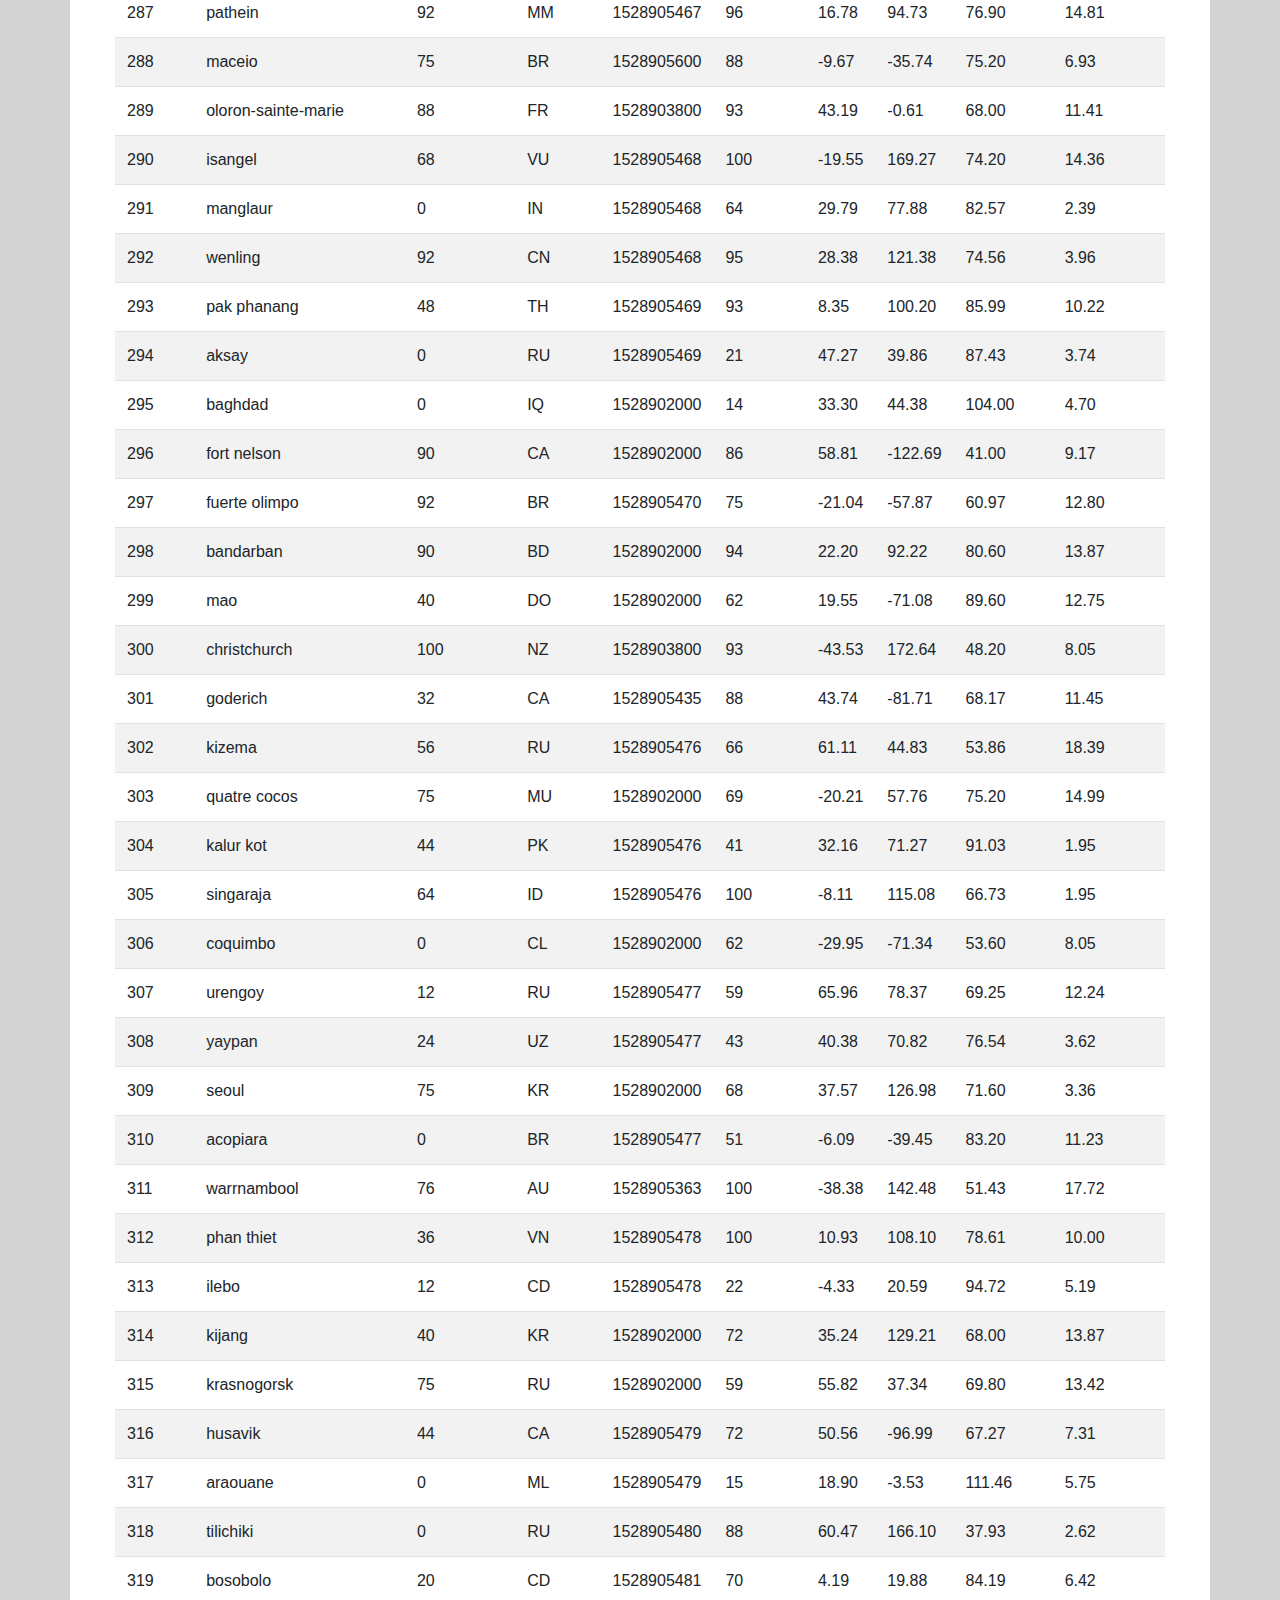
<file: data.html>
<!DOCTYPE html>
<html lang="en">

<head>
  <meta charset="UTF-8">
  <title>Web-Design-Challenge</title>
  <!-- Bootstrap CSS -->
  <link rel="stylesheet" href="https://stackpath.bootstrapcdn.com/bootstrap/4.3.1/css/bootstrap.min.css" integrity="sha384-ggOyR0iXCbMQv3Xipma34MD+dH/1fQ784/j6cY/iJTQUOhcWr7x9JvoRxT2MZw1T" crossorigin="anonymous">
  <!-- Bootstrap JS -->
  <script src="https://code.jquery.com/jquery-3.3.1.slim.min.js" integrity="sha384-q8i/X+965DzO0rT7abK41JStQIAqVgRVzpbzo5smXKp4YfRvH+8abtTE1Pi6jizo" crossorigin="anonymous"></script>
  <script src="https://cdnjs.cloudflare.com/ajax/libs/popper.js/1.14.7/umd/popper.min.js" integrity="sha384-UO2eT0CpHqdSJQ6hJty5KVphtPhzWj9WO1clHTMGa3JDZwrnQq4sF86dIHNDz0W1" crossorigin="anonymous"></script>
  <script src="https://stackpath.bootstrapcdn.com/bootstrap/4.3.1/js/bootstrap.min.js" integrity="sha384-JjSmVgyd0p3pXB1rRibZUAYoIIy6OrQ6VrjIEaFf/nJGzIxFDsf4x0xIM+B07jRM" crossorigin="anonymous"></script>
  <!-- Link up style.css -->
  <link rel="stylesheet" href="style.css">
</head>

<body>
    <!-- Using Nav Bootstrap Navbar w/ Dropdown Features -->
    <nav class="navbar navbar-expand-lg navbar-light bg-light">
        <a class="navbar-brand" href="index.html">Lattitude</a>
        <button class="navbar-toggler" type="button" data-toggle="collapse" data-target="#navbarNavDropdown" aria-controls="navbarNavDropdown" aria-expanded="false" aria-label="Toggle navigation">
          <span class="navbar-toggler-icon"></span>
        </button>
        <div class="collapse navbar-collapse justify-content-end" id="navbarNavDropdown">
          <ul class="navbar-nav">
            <li class="nav-item dropdown">
                <a class="nav-link dropdown-toggle" href="#" id="navbarDropdownMenuLink" role="button" data-toggle="dropdown" aria-haspopup="true" aria-expanded="false">
                  Plots
                </a>
                <div class="dropdown-menu" aria-labelledby="navbarDropdownMenuLink">
                  <a class="dropdown-item" href="cloudiness.html">Cloudiness</a>
                  <a class="dropdown-item" href="humidity.html">Humidity</a>
                  <a class="dropdown-item" href="temp.html">Temperature</a>
                  <a class="dropdown-item" href="wind.html">Wind Speed</a>
                </div>
            </li>
            <li class="nav-item">
              <a class="nav-link" href="comparison.html">Comparison</a>
            </li>
            <li class="nav-item">
              <a class="nav-link" href="data.html">Data</a>
            </li>
          </ul>
        </div>
      </nav>

<!-- creating container for table -->
<div class="container">
    <div class="row">
      <div class="data table-responsive">
        <div class = "col-12">     
            <h1 class="data-header">Data</h1>
            <hr>
            <p>The following table includes all of the data used for plotting during this project.</p>
            <br>

            <!-- paste cities.html content -->
            <table class="table table-striped">
                <thead class="thead-light">
                <tr>
                    <th>City_ID</th>
                    <th>City</th>
                    <th>Cloudiness</th>
                    <th>Country</th>
                    <th>Date</th>
                    <th>Humidity</th>
                    <th>Lat</th>
                    <th>Lng</th>
                    <th>Max Temp</th>
                    <th>Wind Speed</th>
                </tr>
                </thead>
                <tbody>
                <tr>
                    <td>0</td>
                    <td>jacareacanga</td>
                    <td>0</td>
                    <td>BR</td>
                    <td>1528902000</td>
                    <td>62</td>
                    <td>-6.22</td>
                    <td>-57.76</td>
                    <td>89.60</td>
                    <td>6.93</td>
                </tr>
                <tr>
                    <td>1</td>
                    <td>kaitangata</td>
                    <td>100</td>
                    <td>NZ</td>
                    <td>1528905304</td>
                    <td>94</td>
                    <td>-46.28</td>
                    <td>169.85</td>
                    <td>42.61</td>
                    <td>5.64</td>
                </tr>
                <tr>
                    <td>2</td>
                    <td>goulburn</td>
                    <td>20</td>
                    <td>AU</td>
                    <td>1528905078</td>
                    <td>91</td>
                    <td>-34.75</td>
                    <td>149.72</td>
                    <td>44.32</td>
                    <td>10.11</td>
                </tr>
                <tr>
                    <td>3</td>
                    <td>lata</td>
                    <td>76</td>
                    <td>IN</td>
                    <td>1528905305</td>
                    <td>89</td>
                    <td>30.78</td>
                    <td>78.62</td>
                    <td>59.89</td>
                    <td>0.94</td>
                </tr>
                <tr>
                    <td>4</td>
                    <td>chokurdakh</td>
                    <td>0</td>
                    <td>RU</td>
                    <td>1528905306</td>
                    <td>88</td>
                    <td>70.62</td>
                    <td>147.90</td>
                    <td>32.17</td>
                    <td>2.95</td>
                </tr>
                <tr>
                    <td>5</td>
                    <td>martyush</td>
                    <td>92</td>
                    <td>RU</td>
                    <td>1528905306</td>
                    <td>94</td>
                    <td>56.40</td>
                    <td>61.89</td>
                    <td>55.03</td>
                    <td>9.33</td>
                </tr>
                <tr>
                    <td>6</td>
                    <td>hobart</td>
                    <td>20</td>
                    <td>AU</td>
                    <td>1528902000</td>
                    <td>87</td>
                    <td>-42.88</td>
                    <td>147.33</td>
                    <td>44.60</td>
                    <td>8.05</td>
                </tr>
                <tr>
                    <td>7</td>
                    <td>broken hill</td>
                    <td>0</td>
                    <td>AU</td>
                    <td>1528905311</td>
                    <td>88</td>
                    <td>-31.97</td>
                    <td>141.45</td>
                    <td>44.50</td>
                    <td>7.31</td>
                </tr>
                <tr>
                    <td>8</td>
                    <td>harnosand</td>
                    <td>0</td>
                    <td>SE</td>
                    <td>1528903200</td>
                    <td>44</td>
                    <td>62.63</td>
                    <td>17.94</td>
                    <td>60.80</td>
                    <td>13.87</td>
                </tr>
                <tr>
                    <td>9</td>
                    <td>tuatapere</td>
                    <td>0</td>
                    <td>NZ</td>
                    <td>1528905312</td>
                    <td>100</td>
                    <td>-46.13</td>
                    <td>167.69</td>
                    <td>38.92</td>
                    <td>3.40</td>
                </tr>
                <tr>
                    <td>10</td>
                    <td>puerto ayora</td>
                    <td>90</td>
                    <td>EC</td>
                    <td>1528902000</td>
                    <td>69</td>
                    <td>-0.74</td>
                    <td>-90.35</td>
                    <td>77.00</td>
                    <td>13.87</td>
                </tr>
                <tr>
                    <td>11</td>
                    <td>havre-saint-pierre</td>
                    <td>75</td>
                    <td>CA</td>
                    <td>1528902000</td>
                    <td>58</td>
                    <td>50.23</td>
                    <td>-63.60</td>
                    <td>53.60</td>
                    <td>19.46</td>
                </tr>
                <tr>
                    <td>12</td>
                    <td>punta arenas</td>
                    <td>0</td>
                    <td>CL</td>
                    <td>1528902000</td>
                    <td>100</td>
                    <td>-53.16</td>
                    <td>-70.91</td>
                    <td>35.60</td>
                    <td>9.17</td>
                </tr>
                <tr>
                    <td>13</td>
                    <td>tasiilaq</td>
                    <td>75</td>
                    <td>GL</td>
                    <td>1528901400</td>
                    <td>60</td>
                    <td>65.61</td>
                    <td>-37.64</td>
                    <td>39.20</td>
                    <td>2.24</td>
                </tr>
                <tr>
                    <td>14</td>
                    <td>chapais</td>
                    <td>40</td>
                    <td>CA</td>
                    <td>1528902000</td>
                    <td>38</td>
                    <td>49.78</td>
                    <td>-74.86</td>
                    <td>59.00</td>
                    <td>10.29</td>
                </tr>
                <tr>
                    <td>15</td>
                    <td>avarua</td>
                    <td>40</td>
                    <td>CK</td>
                    <td>1528902000</td>
                    <td>56</td>
                    <td>-21.21</td>
                    <td>-159.78</td>
                    <td>73.40</td>
                    <td>10.29</td>
                </tr>
                <tr>
                    <td>16</td>
                    <td>hofn</td>
                    <td>75</td>
                    <td>IS</td>
                    <td>1528902000</td>
                    <td>87</td>
                    <td>64.25</td>
                    <td>-15.21</td>
                    <td>51.80</td>
                    <td>8.05</td>
                </tr>
                <tr>
                    <td>17</td>
                    <td>yukamenskoye</td>
                    <td>92</td>
                    <td>RU</td>
                    <td>1528905315</td>
                    <td>98</td>
                    <td>57.89</td>
                    <td>52.24</td>
                    <td>56.65</td>
                    <td>10.22</td>
                </tr>
                <tr>
                    <td>18</td>
                    <td>khandbari</td>
                    <td>80</td>
                    <td>NP</td>
                    <td>1528905315</td>
                    <td>67</td>
                    <td>27.38</td>
                    <td>87.21</td>
                    <td>44.59</td>
                    <td>1.39</td>
                </tr>
                <tr>
                    <td>19</td>
                    <td>bethel</td>
                    <td>1</td>
                    <td>US</td>
                    <td>1528901580</td>
                    <td>93</td>
                    <td>60.79</td>
                    <td>-161.76</td>
                    <td>44.60</td>
                    <td>8.05</td>
                </tr>
                <tr>
                    <td>20</td>
                    <td>ushuaia</td>
                    <td>75</td>
                    <td>AR</td>
                    <td>1528902000</td>
                    <td>64</td>
                    <td>-54.81</td>
                    <td>-68.31</td>
                    <td>41.00</td>
                    <td>3.36</td>
                </tr>
                <tr>
                    <td>21</td>
                    <td>east london</td>
                    <td>0</td>
                    <td>ZA</td>
                    <td>1528902000</td>
                    <td>37</td>
                    <td>-33.02</td>
                    <td>27.91</td>
                    <td>69.80</td>
                    <td>5.82</td>
                </tr>
                <tr>
                    <td>22</td>
                    <td>bluff</td>
                    <td>76</td>
                    <td>AU</td>
                    <td>1528905321</td>
                    <td>76</td>
                    <td>-23.58</td>
                    <td>149.07</td>
                    <td>61.96</td>
                    <td>4.74</td>
                </tr>
                <tr>
                    <td>23</td>
                    <td>mount isa</td>
                    <td>75</td>
                    <td>AU</td>
                    <td>1528902000</td>
                    <td>100</td>
                    <td>-20.73</td>
                    <td>139.49</td>
                    <td>64.40</td>
                    <td>3.29</td>
                </tr>
                <tr>
                    <td>24</td>
                    <td>pevek</td>
                    <td>0</td>
                    <td>RU</td>
                    <td>1528905321</td>
                    <td>71</td>
                    <td>69.70</td>
                    <td>170.27</td>
                    <td>36.94</td>
                    <td>6.98</td>
                </tr>
                <tr>
                    <td>25</td>
                    <td>gao</td>
                    <td>24</td>
                    <td>ML</td>
                    <td>1528905321</td>
                    <td>16</td>
                    <td>16.28</td>
                    <td>-0.04</td>
                    <td>110.02</td>
                    <td>4.97</td>
                </tr>
                <tr>
                    <td>26</td>
                    <td>cabo san lucas</td>
                    <td>75</td>
                    <td>MX</td>
                    <td>1528901160</td>
                    <td>74</td>
                    <td>22.89</td>
                    <td>-109.91</td>
                    <td>84.20</td>
                    <td>10.29</td>
                </tr>
                <tr>
                    <td>27</td>
                    <td>sao filipe</td>
                    <td>0</td>
                    <td>CV</td>
                    <td>1528905323</td>
                    <td>88</td>
                    <td>14.90</td>
                    <td>-24.50</td>
                    <td>75.73</td>
                    <td>13.02</td>
                </tr>
                <tr>
                    <td>28</td>
                    <td>tiksi</td>
                    <td>44</td>
                    <td>RU</td>
                    <td>1528905298</td>
                    <td>58</td>
                    <td>71.64</td>
                    <td>128.87</td>
                    <td>57.73</td>
                    <td>10.11</td>
                </tr>
                <tr>
                    <td>29</td>
                    <td>busselton</td>
                    <td>92</td>
                    <td>AU</td>
                    <td>1528905323</td>
                    <td>100</td>
                    <td>-33.64</td>
                    <td>115.35</td>
                    <td>60.43</td>
                    <td>10.56</td>
                </tr>
                <tr>
                    <td>30</td>
                    <td>alofi</td>
                    <td>76</td>
                    <td>NU</td>
                    <td>1528902000</td>
                    <td>88</td>
                    <td>-19.06</td>
                    <td>-169.92</td>
                    <td>71.60</td>
                    <td>3.36</td>
                </tr>
                <tr>
                    <td>31</td>
                    <td>ola</td>
                    <td>75</td>
                    <td>RU</td>
                    <td>1528902000</td>
                    <td>100</td>
                    <td>59.58</td>
                    <td>151.30</td>
                    <td>42.80</td>
                    <td>7.76</td>
                </tr>
                <tr>
                    <td>32</td>
                    <td>atar</td>
                    <td>20</td>
                    <td>MR</td>
                    <td>1528902000</td>
                    <td>19</td>
                    <td>20.52</td>
                    <td>-13.05</td>
                    <td>91.40</td>
                    <td>9.17</td>
                </tr>
                <tr>
                    <td>33</td>
                    <td>rikitea</td>
                    <td>0</td>
                    <td>PF</td>
                    <td>1528905325</td>
                    <td>100</td>
                    <td>-23.12</td>
                    <td>-134.97</td>
                    <td>73.57</td>
                    <td>8.66</td>
                </tr>
                <tr>
                    <td>34</td>
                    <td>hermanus</td>
                    <td>0</td>
                    <td>ZA</td>
                    <td>1528905325</td>
                    <td>24</td>
                    <td>-34.42</td>
                    <td>19.24</td>
                    <td>77.17</td>
                    <td>8.66</td>
                </tr>
                <tr>
                    <td>35</td>
                    <td>ponta delgada</td>
                    <td>75</td>
                    <td>PT</td>
                    <td>1528903800</td>
                    <td>88</td>
                    <td>37.73</td>
                    <td>-25.67</td>
                    <td>71.60</td>
                    <td>12.75</td>
                </tr>
                <tr>
                    <td>36</td>
                    <td>bambari</td>
                    <td>24</td>
                    <td>CF</td>
                    <td>1528905326</td>
                    <td>84</td>
                    <td>5.77</td>
                    <td>20.68</td>
                    <td>81.85</td>
                    <td>7.65</td>
                </tr>
                <tr>
                    <td>37</td>
                    <td>cap malheureux</td>
                    <td>75</td>
                    <td>MU</td>
                    <td>1528902000</td>
                    <td>69</td>
                    <td>-19.98</td>
                    <td>57.61</td>
                    <td>75.20</td>
                    <td>14.99</td>
                </tr>
                <tr>
                    <td>38</td>
                    <td>puerto escondido</td>
                    <td>75</td>
                    <td>MX</td>
                    <td>1528901100</td>
                    <td>65</td>
                    <td>15.86</td>
                    <td>-97.07</td>
                    <td>80.60</td>
                    <td>3.36</td>
                </tr>
                <tr>
                    <td>39</td>
                    <td>qaanaaq</td>
                    <td>32</td>
                    <td>GL</td>
                    <td>1528905330</td>
                    <td>100</td>
                    <td>77.48</td>
                    <td>-69.36</td>
                    <td>31.45</td>
                    <td>6.31</td>
                </tr>
                <tr>
                    <td>40</td>
                    <td>new norfolk</td>
                    <td>20</td>
                    <td>AU</td>
                    <td>1528902000</td>
                    <td>87</td>
                    <td>-42.78</td>
                    <td>147.06</td>
                    <td>44.60</td>
                    <td>8.05</td>
                </tr>
                <tr>
                    <td>41</td>
                    <td>najran</td>
                    <td>40</td>
                    <td>SA</td>
                    <td>1528902000</td>
                    <td>13</td>
                    <td>17.54</td>
                    <td>44.22</td>
                    <td>98.60</td>
                    <td>11.41</td>
                </tr>
                <tr>
                    <td>42</td>
                    <td>isla mujeres</td>
                    <td>90</td>
                    <td>MX</td>
                    <td>1528904340</td>
                    <td>100</td>
                    <td>21.23</td>
                    <td>-86.73</td>
                    <td>75.20</td>
                    <td>16.11</td>
                </tr>
                <tr>
                    <td>43</td>
                    <td>mar del plata</td>
                    <td>0</td>
                    <td>AR</td>
                    <td>1528905297</td>
                    <td>100</td>
                    <td>-46.43</td>
                    <td>-67.52</td>
                    <td>32.53</td>
                    <td>7.31</td>
                </tr>
                <tr>
                    <td>44</td>
                    <td>provideniya</td>
                    <td>0</td>
                    <td>RU</td>
                    <td>1528905332</td>
                    <td>91</td>
                    <td>64.42</td>
                    <td>-173.23</td>
                    <td>40.63</td>
                    <td>10.78</td>
                </tr>
                <tr>
                    <td>45</td>
                    <td>jamestown</td>
                    <td>12</td>
                    <td>AU</td>
                    <td>1528905333</td>
                    <td>88</td>
                    <td>-33.21</td>
                    <td>138.60</td>
                    <td>43.15</td>
                    <td>10.89</td>
                </tr>
                <tr>
                    <td>46</td>
                    <td>medicine hat</td>
                    <td>20</td>
                    <td>CA</td>
                    <td>1528902000</td>
                    <td>34</td>
                    <td>50.04</td>
                    <td>-110.68</td>
                    <td>66.20</td>
                    <td>14.99</td>
                </tr>
                <tr>
                    <td>47</td>
                    <td>katsuura</td>
                    <td>8</td>
                    <td>JP</td>
                    <td>1528905334</td>
                    <td>88</td>
                    <td>33.93</td>
                    <td>134.50</td>
                    <td>62.05</td>
                    <td>7.54</td>
                </tr>
                <tr>
                    <td>48</td>
                    <td>aklavik</td>
                    <td>20</td>
                    <td>CA</td>
                    <td>1528902000</td>
                    <td>53</td>
                    <td>68.22</td>
                    <td>-135.01</td>
                    <td>51.80</td>
                    <td>11.41</td>
                </tr>
                <tr>
                    <td>49</td>
                    <td>tuktoyaktuk</td>
                    <td>20</td>
                    <td>CA</td>
                    <td>1528902000</td>
                    <td>61</td>
                    <td>69.44</td>
                    <td>-133.03</td>
                    <td>46.40</td>
                    <td>6.93</td>
                </tr>
                <tr>
                    <td>50</td>
                    <td>kapaa</td>
                    <td>90</td>
                    <td>US</td>
                    <td>1528901760</td>
                    <td>88</td>
                    <td>22.08</td>
                    <td>-159.32</td>
                    <td>75.20</td>
                    <td>14.99</td>
                </tr>
                <tr>
                    <td>51</td>
                    <td>mildura</td>
                    <td>0</td>
                    <td>AU</td>
                    <td>1528905300</td>
                    <td>92</td>
                    <td>-34.18</td>
                    <td>142.16</td>
                    <td>45.67</td>
                    <td>9.66</td>
                </tr>
                <tr>
                    <td>52</td>
                    <td>souillac</td>
                    <td>75</td>
                    <td>FR</td>
                    <td>1528903800</td>
                    <td>49</td>
                    <td>45.60</td>
                    <td>-0.60</td>
                    <td>73.40</td>
                    <td>10.29</td>
                </tr>
                <tr>
                    <td>53</td>
                    <td>lorengau</td>
                    <td>100</td>
                    <td>PG</td>
                    <td>1528905336</td>
                    <td>100</td>
                    <td>-2.02</td>
                    <td>147.27</td>
                    <td>80.59</td>
                    <td>3.85</td>
                </tr>
                <tr>
                    <td>54</td>
                    <td>praia</td>
                    <td>20</td>
                    <td>BR</td>
                    <td>1528902000</td>
                    <td>47</td>
                    <td>-20.25</td>
                    <td>-43.81</td>
                    <td>82.40</td>
                    <td>3.36</td>
                </tr>
                <tr>
                    <td>55</td>
                    <td>port alfred</td>
                    <td>0</td>
                    <td>ZA</td>
                    <td>1528905338</td>
                    <td>50</td>
                    <td>-33.59</td>
                    <td>26.89</td>
                    <td>76.54</td>
                    <td>7.20</td>
                </tr>
                <tr>
                    <td>56</td>
                    <td>barranca</td>
                    <td>0</td>
                    <td>PE</td>
                    <td>1528905339</td>
                    <td>98</td>
                    <td>-10.75</td>
                    <td>-77.76</td>
                    <td>61.87</td>
                    <td>9.89</td>
                </tr>
                <tr>
                    <td>57</td>
                    <td>nome</td>
                    <td>40</td>
                    <td>US</td>
                    <td>1528902900</td>
                    <td>70</td>
                    <td>30.04</td>
                    <td>-94.42</td>
                    <td>87.80</td>
                    <td>3.36</td>
                </tr>
                <tr>
                    <td>58</td>
                    <td>matay</td>
                    <td>0</td>
                    <td>EG</td>
                    <td>1528905339</td>
                    <td>23</td>
                    <td>28.42</td>
                    <td>30.79</td>
                    <td>97.69</td>
                    <td>6.98</td>
                </tr>
                <tr>
                    <td>59</td>
                    <td>saskylakh</td>
                    <td>48</td>
                    <td>RU</td>
                    <td>1528905339</td>
                    <td>55</td>
                    <td>71.97</td>
                    <td>114.09</td>
                    <td>59.53</td>
                    <td>5.86</td>
                </tr>
                <tr>
                    <td>60</td>
                    <td>itarema</td>
                    <td>0</td>
                    <td>BR</td>
                    <td>1528905340</td>
                    <td>61</td>
                    <td>-2.92</td>
                    <td>-39.92</td>
                    <td>88.33</td>
                    <td>12.57</td>
                </tr>
                <tr>
                    <td>61</td>
                    <td>butaritari</td>
                    <td>56</td>
                    <td>KI</td>
                    <td>1528905340</td>
                    <td>100</td>
                    <td>3.07</td>
                    <td>172.79</td>
                    <td>81.13</td>
                    <td>7.31</td>
                </tr>
                <tr>
                    <td>62</td>
                    <td>peniche</td>
                    <td>20</td>
                    <td>PT</td>
                    <td>1528903800</td>
                    <td>64</td>
                    <td>39.36</td>
                    <td>-9.38</td>
                    <td>75.20</td>
                    <td>12.75</td>
                </tr>
                <tr>
                    <td>63</td>
                    <td>beloha</td>
                    <td>0</td>
                    <td>MG</td>
                    <td>1528905340</td>
                    <td>57</td>
                    <td>-25.17</td>
                    <td>45.06</td>
                    <td>71.95</td>
                    <td>16.37</td>
                </tr>
                <tr>
                    <td>64</td>
                    <td>anadyr</td>
                    <td>0</td>
                    <td>RU</td>
                    <td>1528902000</td>
                    <td>57</td>
                    <td>64.73</td>
                    <td>177.51</td>
                    <td>48.20</td>
                    <td>4.47</td>
                </tr>
                <tr>
                    <td>65</td>
                    <td>luderitz</td>
                    <td>12</td>
                    <td>NaN</td>
                    <td>1528905342</td>
                    <td>64</td>
                    <td>-26.65</td>
                    <td>15.16</td>
                    <td>64.03</td>
                    <td>17.38</td>
                </tr>
                <tr>
                    <td>66</td>
                    <td>rochester</td>
                    <td>1</td>
                    <td>US</td>
                    <td>1528902960</td>
                    <td>37</td>
                    <td>44.02</td>
                    <td>-92.46</td>
                    <td>73.40</td>
                    <td>6.93</td>
                </tr>
                <tr>
                    <td>67</td>
                    <td>bosaso</td>
                    <td>0</td>
                    <td>SO</td>
                    <td>1528905347</td>
                    <td>86</td>
                    <td>11.28</td>
                    <td>49.18</td>
                    <td>89.77</td>
                    <td>3.96</td>
                </tr>
                <tr>
                    <td>68</td>
                    <td>faanui</td>
                    <td>0</td>
                    <td>PF</td>
                    <td>1528905347</td>
                    <td>100</td>
                    <td>-16.48</td>
                    <td>-151.75</td>
                    <td>79.96</td>
                    <td>11.79</td>
                </tr>
                <tr>
                    <td>69</td>
                    <td>grindavik</td>
                    <td>75</td>
                    <td>IS</td>
                    <td>1528902000</td>
                    <td>70</td>
                    <td>63.84</td>
                    <td>-22.43</td>
                    <td>48.20</td>
                    <td>5.82</td>
                </tr>
                <tr>
                    <td>70</td>
                    <td>margate</td>
                    <td>20</td>
                    <td>AU</td>
                    <td>1528902000</td>
                    <td>87</td>
                    <td>-43.03</td>
                    <td>147.26</td>
                    <td>44.60</td>
                    <td>8.05</td>
                </tr>
                <tr>
                    <td>71</td>
                    <td>marsh harbour</td>
                    <td>88</td>
                    <td>BS</td>
                    <td>1528905349</td>
                    <td>95</td>
                    <td>26.54</td>
                    <td>-77.06</td>
                    <td>82.39</td>
                    <td>10.00</td>
                </tr>
                <tr>
                    <td>72</td>
                    <td>comodoro rivadavia</td>
                    <td>40</td>
                    <td>AR</td>
                    <td>1528902000</td>
                    <td>60</td>
                    <td>-45.87</td>
                    <td>-67.48</td>
                    <td>42.80</td>
                    <td>9.17</td>
                </tr>
                <tr>
                    <td>73</td>
                    <td>upernavik</td>
                    <td>92</td>
                    <td>GL</td>
                    <td>1528905350</td>
                    <td>100</td>
                    <td>72.79</td>
                    <td>-56.15</td>
                    <td>29.29</td>
                    <td>3.74</td>
                </tr>
                <tr>
                    <td>74</td>
                    <td>uige</td>
                    <td>0</td>
                    <td>AO</td>
                    <td>1528905350</td>
                    <td>29</td>
                    <td>-7.61</td>
                    <td>15.06</td>
                    <td>86.80</td>
                    <td>3.18</td>
                </tr>
                <tr>
                    <td>75</td>
                    <td>bredasdorp</td>
                    <td>0</td>
                    <td>ZA</td>
                    <td>1528902000</td>
                    <td>23</td>
                    <td>-34.53</td>
                    <td>20.04</td>
                    <td>82.40</td>
                    <td>5.82</td>
                </tr>
                <tr>
                    <td>76</td>
                    <td>bodden town</td>
                    <td>40</td>
                    <td>KY</td>
                    <td>1528902000</td>
                    <td>78</td>
                    <td>19.28</td>
                    <td>-81.25</td>
                    <td>80.60</td>
                    <td>16.11</td>
                </tr>
                <tr>
                    <td>77</td>
                    <td>guerrero negro</td>
                    <td>44</td>
                    <td>MX</td>
                    <td>1528905350</td>
                    <td>88</td>
                    <td>27.97</td>
                    <td>-114.04</td>
                    <td>63.85</td>
                    <td>3.74</td>
                </tr>
                <tr>
                    <td>78</td>
                    <td>bilma</td>
                    <td>0</td>
                    <td>NE</td>
                    <td>1528905351</td>
                    <td>12</td>
                    <td>18.69</td>
                    <td>12.92</td>
                    <td>110.47</td>
                    <td>4.63</td>
                </tr>
                <tr>
                    <td>79</td>
                    <td>carnarvon</td>
                    <td>0</td>
                    <td>ZA</td>
                    <td>1528905351</td>
                    <td>30</td>
                    <td>-30.97</td>
                    <td>22.13</td>
                    <td>60.43</td>
                    <td>14.25</td>
                </tr>
                <tr>
                    <td>80</td>
                    <td>ponta do sol</td>
                    <td>12</td>
                    <td>BR</td>
                    <td>1528905352</td>
                    <td>72</td>
                    <td>-20.63</td>
                    <td>-46.00</td>
                    <td>78.25</td>
                    <td>3.96</td>
                </tr>
                <tr>
                    <td>81</td>
                    <td>vila franca do campo</td>
                    <td>75</td>
                    <td>PT</td>
                    <td>1528903800</td>
                    <td>88</td>
                    <td>37.72</td>
                    <td>-25.43</td>
                    <td>71.60</td>
                    <td>12.75</td>
                </tr>
                <tr>
                    <td>82</td>
                    <td>puerto del rosario</td>
                    <td>20</td>
                    <td>ES</td>
                    <td>1528903800</td>
                    <td>60</td>
                    <td>28.50</td>
                    <td>-13.86</td>
                    <td>73.40</td>
                    <td>17.22</td>
                </tr>
                <tr>
                    <td>83</td>
                    <td>sitka</td>
                    <td>20</td>
                    <td>US</td>
                    <td>1528905353</td>
                    <td>92</td>
                    <td>37.17</td>
                    <td>-99.65</td>
                    <td>74.02</td>
                    <td>5.97</td>
                </tr>
                <tr>
                    <td>84</td>
                    <td>camacha</td>
                    <td>75</td>
                    <td>PT</td>
                    <td>1528903800</td>
                    <td>72</td>
                    <td>33.08</td>
                    <td>-16.33</td>
                    <td>68.00</td>
                    <td>16.11</td>
                </tr>
                <tr>
                    <td>85</td>
                    <td>saint-philippe</td>
                    <td>1</td>
                    <td>CA</td>
                    <td>1528902900</td>
                    <td>54</td>
                    <td>45.36</td>
                    <td>-73.48</td>
                    <td>78.80</td>
                    <td>11.41</td>
                </tr>
                <tr>
                    <td>86</td>
                    <td>port blair</td>
                    <td>92</td>
                    <td>IN</td>
                    <td>1528905357</td>
                    <td>97</td>
                    <td>11.67</td>
                    <td>92.75</td>
                    <td>84.37</td>
                    <td>25.10</td>
                </tr>
                <tr>
                    <td>87</td>
                    <td>albany</td>
                    <td>90</td>
                    <td>US</td>
                    <td>1528903860</td>
                    <td>68</td>
                    <td>42.65</td>
                    <td>-73.75</td>
                    <td>69.80</td>
                    <td>3.36</td>
                </tr>
                <tr>
                    <td>88</td>
                    <td>barrow</td>
                    <td>88</td>
                    <td>AR</td>
                    <td>1528905182</td>
                    <td>72</td>
                    <td>-38.31</td>
                    <td>-60.23</td>
                    <td>50.26</td>
                    <td>8.21</td>
                </tr>
                <tr>
                    <td>89</td>
                    <td>qorveh</td>
                    <td>92</td>
                    <td>IR</td>
                    <td>1528905357</td>
                    <td>22</td>
                    <td>35.17</td>
                    <td>47.80</td>
                    <td>76.72</td>
                    <td>3.18</td>
                </tr>
                <tr>
                    <td>90</td>
                    <td>san jeronimo</td>
                    <td>90</td>
                    <td>PE</td>
                    <td>1528902000</td>
                    <td>81</td>
                    <td>-13.65</td>
                    <td>-73.37</td>
                    <td>46.40</td>
                    <td>2.39</td>
                </tr>
                <tr>
                    <td>91</td>
                    <td>mataura</td>
                    <td>24</td>
                    <td>NZ</td>
                    <td>1528905299</td>
                    <td>79</td>
                    <td>-46.19</td>
                    <td>168.86</td>
                    <td>25.69</td>
                    <td>3.18</td>
                </tr>
                <tr>
                    <td>92</td>
                    <td>buala</td>
                    <td>64</td>
                    <td>SB</td>
                    <td>1528905359</td>
                    <td>100</td>
                    <td>-8.15</td>
                    <td>159.59</td>
                    <td>78.70</td>
                    <td>4.18</td>
                </tr>
                <tr>
                    <td>93</td>
                    <td>eyl</td>
                    <td>20</td>
                    <td>SO</td>
                    <td>1528905359</td>
                    <td>57</td>
                    <td>7.98</td>
                    <td>49.82</td>
                    <td>86.62</td>
                    <td>22.41</td>
                </tr>
                <tr>
                    <td>94</td>
                    <td>abu dhabi</td>
                    <td>0</td>
                    <td>AE</td>
                    <td>1528902000</td>
                    <td>29</td>
                    <td>24.47</td>
                    <td>54.37</td>
                    <td>98.60</td>
                    <td>16.11</td>
                </tr>
                <tr>
                    <td>95</td>
                    <td>tahe</td>
                    <td>92</td>
                    <td>CN</td>
                    <td>1528905359</td>
                    <td>98</td>
                    <td>52.34</td>
                    <td>124.71</td>
                    <td>51.43</td>
                    <td>2.17</td>
                </tr>
                <tr>
                    <td>96</td>
                    <td>chuy</td>
                    <td>80</td>
                    <td>UY</td>
                    <td>1528905099</td>
                    <td>93</td>
                    <td>-33.69</td>
                    <td>-53.46</td>
                    <td>52.87</td>
                    <td>28.90</td>
                </tr>
                <tr>
                    <td>97</td>
                    <td>dzerzhinskoye</td>
                    <td>8</td>
                    <td>RU</td>
                    <td>1528905360</td>
                    <td>69</td>
                    <td>56.84</td>
                    <td>95.22</td>
                    <td>65.11</td>
                    <td>3.85</td>
                </tr>
                <tr>
                    <td>98</td>
                    <td>vanavara</td>
                    <td>0</td>
                    <td>RU</td>
                    <td>1528905360</td>
                    <td>50</td>
                    <td>60.35</td>
                    <td>102.28</td>
                    <td>64.21</td>
                    <td>5.64</td>
                </tr>
                <tr>
                    <td>99</td>
                    <td>muros</td>
                    <td>40</td>
                    <td>ES</td>
                    <td>1528903800</td>
                    <td>72</td>
                    <td>42.77</td>
                    <td>-9.06</td>
                    <td>66.20</td>
                    <td>10.29</td>
                </tr>
                <tr>
                    <td>100</td>
                    <td>auchel</td>
                    <td>0</td>
                    <td>FR</td>
                    <td>1528903800</td>
                    <td>49</td>
                    <td>50.51</td>
                    <td>2.47</td>
                    <td>68.00</td>
                    <td>3.36</td>
                </tr>
                <tr>
                    <td>101</td>
                    <td>bubaque</td>
                    <td>40</td>
                    <td>GW</td>
                    <td>1528902000</td>
                    <td>55</td>
                    <td>11.28</td>
                    <td>-15.83</td>
                    <td>91.40</td>
                    <td>11.41</td>
                </tr>
                <tr>
                    <td>102</td>
                    <td>khatanga</td>
                    <td>8</td>
                    <td>RU</td>
                    <td>1528905361</td>
                    <td>65</td>
                    <td>71.98</td>
                    <td>102.47</td>
                    <td>60.97</td>
                    <td>4.63</td>
                </tr>
                <tr>
                    <td>103</td>
                    <td>los banos</td>
                    <td>1</td>
                    <td>US</td>
                    <td>1528904100</td>
                    <td>67</td>
                    <td>37.06</td>
                    <td>-120.85</td>
                    <td>75.20</td>
                    <td>4.74</td>
                </tr>
                <tr>
                    <td>104</td>
                    <td>labuhan</td>
                    <td>12</td>
                    <td>ID</td>
                    <td>1528905361</td>
                    <td>95</td>
                    <td>-2.54</td>
                    <td>115.51</td>
                    <td>72.94</td>
                    <td>1.83</td>
                </tr>
                <tr>
                    <td>105</td>
                    <td>saint-paul</td>
                    <td>75</td>
                    <td>FR</td>
                    <td>1528903800</td>
                    <td>56</td>
                    <td>45.22</td>
                    <td>1.90</td>
                    <td>68.00</td>
                    <td>14.99</td>
                </tr>
                <tr>
                    <td>106</td>
                    <td>petatlan</td>
                    <td>90</td>
                    <td>MX</td>
                    <td>1528901220</td>
                    <td>74</td>
                    <td>17.52</td>
                    <td>-101.27</td>
                    <td>84.20</td>
                    <td>1.83</td>
                </tr>
                <tr>
                    <td>107</td>
                    <td>baykit</td>
                    <td>36</td>
                    <td>RU</td>
                    <td>1528905366</td>
                    <td>68</td>
                    <td>61.68</td>
                    <td>96.39</td>
                    <td>63.94</td>
                    <td>4.29</td>
                </tr>
                <tr>
                    <td>108</td>
                    <td>dalby</td>
                    <td>75</td>
                    <td>AU</td>
                    <td>1528902000</td>
                    <td>93</td>
                    <td>-27.18</td>
                    <td>151.26</td>
                    <td>53.60</td>
                    <td>2.24</td>
                </tr>
                <tr>
                    <td>109</td>
                    <td>yellowknife</td>
                    <td>90</td>
                    <td>CA</td>
                    <td>1528902540</td>
                    <td>93</td>
                    <td>62.45</td>
                    <td>-114.38</td>
                    <td>46.40</td>
                    <td>8.05</td>
                </tr>
                <tr>
                    <td>110</td>
                    <td>hilo</td>
                    <td>75</td>
                    <td>US</td>
                    <td>1528901580</td>
                    <td>88</td>
                    <td>19.71</td>
                    <td>-155.08</td>
                    <td>66.20</td>
                    <td>5.82</td>
                </tr>
                <tr>
                    <td>111</td>
                    <td>turukhansk</td>
                    <td>36</td>
                    <td>RU</td>
                    <td>1528905297</td>
                    <td>76</td>
                    <td>65.80</td>
                    <td>87.96</td>
                    <td>66.37</td>
                    <td>6.42</td>
                </tr>
                <tr>
                    <td>112</td>
                    <td>dingle</td>
                    <td>68</td>
                    <td>PH</td>
                    <td>1528905368</td>
                    <td>82</td>
                    <td>11.00</td>
                    <td>122.67</td>
                    <td>79.96</td>
                    <td>8.21</td>
                </tr>
                <tr>
                    <td>113</td>
                    <td>dillon</td>
                    <td>1</td>
                    <td>US</td>
                    <td>1528901580</td>
                    <td>44</td>
                    <td>45.22</td>
                    <td>-112.64</td>
                    <td>57.20</td>
                    <td>5.82</td>
                </tr>
                <tr>
                    <td>114</td>
                    <td>labytnangi</td>
                    <td>64</td>
                    <td>RU</td>
                    <td>1528905370</td>
                    <td>75</td>
                    <td>66.66</td>
                    <td>66.39</td>
                    <td>47.11</td>
                    <td>17.49</td>
                </tr>
                <tr>
                    <td>115</td>
                    <td>gigmoto</td>
                    <td>36</td>
                    <td>PH</td>
                    <td>1528905370</td>
                    <td>98</td>
                    <td>13.78</td>
                    <td>124.39</td>
                    <td>83.56</td>
                    <td>17.60</td>
                </tr>
                <tr>
                    <td>116</td>
                    <td>nouakchott</td>
                    <td>68</td>
                    <td>MR</td>
                    <td>1528905371</td>
                    <td>76</td>
                    <td>18.08</td>
                    <td>-15.98</td>
                    <td>76.72</td>
                    <td>1.39</td>
                </tr>
                <tr>
                    <td>117</td>
                    <td>rumoi</td>
                    <td>92</td>
                    <td>JP</td>
                    <td>1528905371</td>
                    <td>100</td>
                    <td>43.93</td>
                    <td>141.67</td>
                    <td>44.41</td>
                    <td>8.10</td>
                </tr>
                <tr>
                    <td>118</td>
                    <td>dikson</td>
                    <td>32</td>
                    <td>RU</td>
                    <td>1528905373</td>
                    <td>100</td>
                    <td>73.51</td>
                    <td>80.55</td>
                    <td>31.09</td>
                    <td>13.13</td>
                </tr>
                <tr>
                    <td>119</td>
                    <td>chinsali</td>
                    <td>0</td>
                    <td>ZM</td>
                    <td>1528905377</td>
                    <td>36</td>
                    <td>-10.55</td>
                    <td>32.07</td>
                    <td>73.39</td>
                    <td>9.22</td>
                </tr>
                <tr>
                    <td>120</td>
                    <td>georgetown</td>
                    <td>75</td>
                    <td>GY</td>
                    <td>1528902000</td>
                    <td>78</td>
                    <td>6.80</td>
                    <td>-58.16</td>
                    <td>82.40</td>
                    <td>9.17</td>
                </tr>
                <tr>
                    <td>121</td>
                    <td>tooele</td>
                    <td>1</td>
                    <td>US</td>
                    <td>1528902900</td>
                    <td>35</td>
                    <td>40.53</td>
                    <td>-112.30</td>
                    <td>73.40</td>
                    <td>9.17</td>
                </tr>
                <tr>
                    <td>122</td>
                    <td>nikolskoye</td>
                    <td>40</td>
                    <td>RU</td>
                    <td>1528902000</td>
                    <td>41</td>
                    <td>59.70</td>
                    <td>30.79</td>
                    <td>60.80</td>
                    <td>4.47</td>
                </tr>
                <tr>
                    <td>123</td>
                    <td>bodo</td>
                    <td>80</td>
                    <td>CI</td>
                    <td>1528905379</td>
                    <td>66</td>
                    <td>5.91</td>
                    <td>-4.68</td>
                    <td>87.70</td>
                    <td>8.21</td>
                </tr>
                <tr>
                    <td>124</td>
                    <td>minador do negrao</td>
                    <td>32</td>
                    <td>BR</td>
                    <td>1528905379</td>
                    <td>80</td>
                    <td>-9.31</td>
                    <td>-36.86</td>
                    <td>76.81</td>
                    <td>13.24</td>
                </tr>
                <tr>
                    <td>125</td>
                    <td>sambava</td>
                    <td>88</td>
                    <td>MG</td>
                    <td>1528905379</td>
                    <td>100</td>
                    <td>-14.27</td>
                    <td>50.17</td>
                    <td>77.35</td>
                    <td>19.73</td>
                </tr>
                <tr>
                    <td>126</td>
                    <td>yerbogachen</td>
                    <td>0</td>
                    <td>RU</td>
                    <td>1528905380</td>
                    <td>44</td>
                    <td>61.28</td>
                    <td>108.01</td>
                    <td>64.93</td>
                    <td>7.43</td>
                </tr>
                <tr>
                    <td>127</td>
                    <td>kahului</td>
                    <td>1</td>
                    <td>US</td>
                    <td>1528901760</td>
                    <td>93</td>
                    <td>20.89</td>
                    <td>-156.47</td>
                    <td>66.20</td>
                    <td>3.36</td>
                </tr>
                <tr>
                    <td>128</td>
                    <td>clyde river</td>
                    <td>75</td>
                    <td>CA</td>
                    <td>1528902660</td>
                    <td>100</td>
                    <td>70.47</td>
                    <td>-68.59</td>
                    <td>35.60</td>
                    <td>21.92</td>
                </tr>
                <tr>
                    <td>129</td>
                    <td>ancud</td>
                    <td>20</td>
                    <td>CL</td>
                    <td>1528905381</td>
                    <td>90</td>
                    <td>-41.87</td>
                    <td>-73.83</td>
                    <td>39.10</td>
                    <td>2.73</td>
                </tr>
                <tr>
                    <td>130</td>
                    <td>beringovskiy</td>
                    <td>0</td>
                    <td>RU</td>
                    <td>1528905381</td>
                    <td>88</td>
                    <td>63.05</td>
                    <td>179.32</td>
                    <td>39.37</td>
                    <td>3.40</td>
                </tr>
                <tr>
                    <td>131</td>
                    <td>majene</td>
                    <td>32</td>
                    <td>ID</td>
                    <td>1528905382</td>
                    <td>100</td>
                    <td>-3.54</td>
                    <td>118.97</td>
                    <td>81.85</td>
                    <td>11.01</td>
                </tr>
                <tr>
                    <td>132</td>
                    <td>ahar</td>
                    <td>36</td>
                    <td>IR</td>
                    <td>1528905382</td>
                    <td>62</td>
                    <td>38.48</td>
                    <td>47.07</td>
                    <td>62.77</td>
                    <td>3.74</td>
                </tr>
                <tr>
                    <td>133</td>
                    <td>ilhabela</td>
                    <td>80</td>
                    <td>BR</td>
                    <td>1528905382</td>
                    <td>98</td>
                    <td>-23.78</td>
                    <td>-45.36</td>
                    <td>72.85</td>
                    <td>2.28</td>
                </tr>
                <tr>
                    <td>134</td>
                    <td>listvyagi</td>
                    <td>0</td>
                    <td>RU</td>
                    <td>1528905382</td>
                    <td>78</td>
                    <td>53.68</td>
                    <td>86.95</td>
                    <td>65.11</td>
                    <td>2.06</td>
                </tr>
                <tr>
                    <td>135</td>
                    <td>skjervoy</td>
                    <td>40</td>
                    <td>NO</td>
                    <td>1528903200</td>
                    <td>65</td>
                    <td>70.03</td>
                    <td>20.97</td>
                    <td>44.60</td>
                    <td>10.29</td>
                </tr>
                <tr>
                    <td>136</td>
                    <td>cape town</td>
                    <td>0</td>
                    <td>ZA</td>
                    <td>1528902000</td>
                    <td>35</td>
                    <td>-33.93</td>
                    <td>18.42</td>
                    <td>73.40</td>
                    <td>9.17</td>
                </tr>
                <tr>
                    <td>137</td>
                    <td>iqaluit</td>
                    <td>90</td>
                    <td>CA</td>
                    <td>1528902000</td>
                    <td>96</td>
                    <td>63.75</td>
                    <td>-68.52</td>
                    <td>35.60</td>
                    <td>20.80</td>
                </tr>
                <tr>
                    <td>138</td>
                    <td>fort-shevchenko</td>
                    <td>0</td>
                    <td>KZ</td>
                    <td>1528905387</td>
                    <td>59</td>
                    <td>44.51</td>
                    <td>50.26</td>
                    <td>74.20</td>
                    <td>3.62</td>
                </tr>
                <tr>
                    <td>139</td>
                    <td>severo-kurilsk</td>
                    <td>92</td>
                    <td>RU</td>
                    <td>1528905387</td>
                    <td>100</td>
                    <td>50.68</td>
                    <td>156.12</td>
                    <td>38.02</td>
                    <td>16.26</td>
                </tr>
                <tr>
                    <td>140</td>
                    <td>arraial do cabo</td>
                    <td>0</td>
                    <td>BR</td>
                    <td>1528905600</td>
                    <td>65</td>
                    <td>-22.97</td>
                    <td>-42.02</td>
                    <td>80.60</td>
                    <td>4.70</td>
                </tr>
                <tr>
                    <td>141</td>
                    <td>torbay</td>
                    <td>90</td>
                    <td>CA</td>
                    <td>1528903560</td>
                    <td>93</td>
                    <td>47.66</td>
                    <td>-52.73</td>
                    <td>50.00</td>
                    <td>19.46</td>
                </tr>
                <tr>
                    <td>142</td>
                    <td>ahipara</td>
                    <td>88</td>
                    <td>NZ</td>
                    <td>1528905388</td>
                    <td>91</td>
                    <td>-35.17</td>
                    <td>173.16</td>
                    <td>56.65</td>
                    <td>9.66</td>
                </tr>
                <tr>
                    <td>143</td>
                    <td>bandarbeyla</td>
                    <td>0</td>
                    <td>SO</td>
                    <td>1528905389</td>
                    <td>79</td>
                    <td>9.49</td>
                    <td>50.81</td>
                    <td>79.15</td>
                    <td>32.93</td>
                </tr>
                <tr>
                    <td>144</td>
                    <td>vuktyl</td>
                    <td>92</td>
                    <td>RU</td>
                    <td>1528905389</td>
                    <td>96</td>
                    <td>63.86</td>
                    <td>57.31</td>
                    <td>52.60</td>
                    <td>7.43</td>
                </tr>
                <tr>
                    <td>145</td>
                    <td>caravelas</td>
                    <td>0</td>
                    <td>BR</td>
                    <td>1528905390</td>
                    <td>98</td>
                    <td>-17.73</td>
                    <td>-39.27</td>
                    <td>77.62</td>
                    <td>10.45</td>
                </tr>
                <tr>
                    <td>146</td>
                    <td>waipawa</td>
                    <td>92</td>
                    <td>NZ</td>
                    <td>1528905390</td>
                    <td>94</td>
                    <td>-39.94</td>
                    <td>176.59</td>
                    <td>50.89</td>
                    <td>9.44</td>
                </tr>
                <tr>
                    <td>147</td>
                    <td>khomutovo</td>
                    <td>0</td>
                    <td>RU</td>
                    <td>1528905390</td>
                    <td>65</td>
                    <td>52.85</td>
                    <td>37.45</td>
                    <td>72.31</td>
                    <td>5.97</td>
                </tr>
                <tr>
                    <td>148</td>
                    <td>acajutla</td>
                    <td>40</td>
                    <td>SV</td>
                    <td>1528901400</td>
                    <td>79</td>
                    <td>13.59</td>
                    <td>-89.83</td>
                    <td>84.20</td>
                    <td>1.12</td>
                </tr>
                <tr>
                    <td>149</td>
                    <td>buritis</td>
                    <td>0</td>
                    <td>BR</td>
                    <td>1528905391</td>
                    <td>53</td>
                    <td>-15.62</td>
                    <td>-46.42</td>
                    <td>83.74</td>
                    <td>6.87</td>
                </tr>
                <tr>
                    <td>150</td>
                    <td>meulaboh</td>
                    <td>48</td>
                    <td>ID</td>
                    <td>1528905392</td>
                    <td>100</td>
                    <td>4.14</td>
                    <td>96.13</td>
                    <td>82.03</td>
                    <td>3.40</td>
                </tr>
                <tr>
                    <td>151</td>
                    <td>vaini</td>
                    <td>100</td>
                    <td>IN</td>
                    <td>1528905392</td>
                    <td>98</td>
                    <td>15.34</td>
                    <td>74.49</td>
                    <td>70.42</td>
                    <td>4.29</td>
                </tr>
                <tr>
                    <td>152</td>
                    <td>teya</td>
                    <td>75</td>
                    <td>MX</td>
                    <td>1528901400</td>
                    <td>66</td>
                    <td>21.05</td>
                    <td>-89.07</td>
                    <td>86.00</td>
                    <td>13.87</td>
                </tr>
                <tr>
                    <td>153</td>
                    <td>bambous virieux</td>
                    <td>75</td>
                    <td>MU</td>
                    <td>1528902000</td>
                    <td>69</td>
                    <td>-20.34</td>
                    <td>57.76</td>
                    <td>75.20</td>
                    <td>14.99</td>
                </tr>
                <tr>
                    <td>154</td>
                    <td>zaragoza</td>
                    <td>20</td>
                    <td>ES</td>
                    <td>1528903800</td>
                    <td>49</td>
                    <td>41.65</td>
                    <td>-0.88</td>
                    <td>77.00</td>
                    <td>28.86</td>
                </tr>
                <tr>
                    <td>155</td>
                    <td>thompson</td>
                    <td>75</td>
                    <td>CA</td>
                    <td>1528902600</td>
                    <td>76</td>
                    <td>55.74</td>
                    <td>-97.86</td>
                    <td>57.20</td>
                    <td>3.36</td>
                </tr>
                <tr>
                    <td>156</td>
                    <td>kodiak</td>
                    <td>1</td>
                    <td>US</td>
                    <td>1528901580</td>
                    <td>50</td>
                    <td>39.95</td>
                    <td>-94.76</td>
                    <td>75.20</td>
                    <td>13.87</td>
                </tr>
                <tr>
                    <td>157</td>
                    <td>nsanje</td>
                    <td>92</td>
                    <td>MZ</td>
                    <td>1528905397</td>
                    <td>84</td>
                    <td>-16.92</td>
                    <td>35.26</td>
                    <td>70.33</td>
                    <td>4.18</td>
                </tr>
                <tr>
                    <td>158</td>
                    <td>the pas</td>
                    <td>1</td>
                    <td>CA</td>
                    <td>1528902000</td>
                    <td>63</td>
                    <td>53.82</td>
                    <td>-101.24</td>
                    <td>60.80</td>
                    <td>10.29</td>
                </tr>
                <tr>
                    <td>159</td>
                    <td>masalli</td>
                    <td>12</td>
                    <td>KR</td>
                    <td>1528902000</td>
                    <td>77</td>
                    <td>34.80</td>
                    <td>126.66</td>
                    <td>68.00</td>
                    <td>9.17</td>
                </tr>
                <tr>
                    <td>160</td>
                    <td>talnakh</td>
                    <td>20</td>
                    <td>RU</td>
                    <td>1528905398</td>
                    <td>100</td>
                    <td>69.49</td>
                    <td>88.39</td>
                    <td>42.79</td>
                    <td>3.18</td>
                </tr>
                <tr>
                    <td>161</td>
                    <td>ilulissat</td>
                    <td>90</td>
                    <td>GL</td>
                    <td>1528901400</td>
                    <td>97</td>
                    <td>69.22</td>
                    <td>-51.10</td>
                    <td>32.00</td>
                    <td>4.70</td>
                </tr>
                <tr>
                    <td>162</td>
                    <td>vallenar</td>
                    <td>0</td>
                    <td>CL</td>
                    <td>1528905399</td>
                    <td>56</td>
                    <td>-28.58</td>
                    <td>-70.76</td>
                    <td>54.40</td>
                    <td>1.28</td>
                </tr>
                <tr>
                    <td>163</td>
                    <td>cap-aux-meules</td>
                    <td>40</td>
                    <td>CA</td>
                    <td>1528902000</td>
                    <td>62</td>
                    <td>47.38</td>
                    <td>-61.86</td>
                    <td>51.80</td>
                    <td>20.80</td>
                </tr>
                <tr>
                    <td>164</td>
                    <td>san quintin</td>
                    <td>90</td>
                    <td>PH</td>
                    <td>1528902000</td>
                    <td>100</td>
                    <td>17.54</td>
                    <td>120.52</td>
                    <td>77.00</td>
                    <td>13.87</td>
                </tr>
                <tr>
                    <td>165</td>
                    <td>victoria</td>
                    <td>75</td>
                    <td>BN</td>
                    <td>1528902000</td>
                    <td>94</td>
                    <td>5.28</td>
                    <td>115.24</td>
                    <td>80.60</td>
                    <td>1.12</td>
                </tr>
                <tr>
                    <td>166</td>
                    <td>okhotsk</td>
                    <td>12</td>
                    <td>RU</td>
                    <td>1528905400</td>
                    <td>100</td>
                    <td>59.36</td>
                    <td>143.24</td>
                    <td>38.02</td>
                    <td>2.17</td>
                </tr>
                <tr>
                    <td>167</td>
                    <td>bonavista</td>
                    <td>92</td>
                    <td>CA</td>
                    <td>1528905401</td>
                    <td>82</td>
                    <td>48.65</td>
                    <td>-53.11</td>
                    <td>46.57</td>
                    <td>22.97</td>
                </tr>
                <tr>
                    <td>168</td>
                    <td>manokwari</td>
                    <td>80</td>
                    <td>ID</td>
                    <td>1528905401</td>
                    <td>100</td>
                    <td>-0.87</td>
                    <td>134.08</td>
                    <td>78.07</td>
                    <td>8.10</td>
                </tr>
                <tr>
                    <td>169</td>
                    <td>lebu</td>
                    <td>92</td>
                    <td>ET</td>
                    <td>1528905404</td>
                    <td>100</td>
                    <td>8.96</td>
                    <td>38.73</td>
                    <td>55.30</td>
                    <td>0.72</td>
                </tr>
                <tr>
                    <td>170</td>
                    <td>qostanay</td>
                    <td>75</td>
                    <td>KZ</td>
                    <td>1528902000</td>
                    <td>54</td>
                    <td>53.17</td>
                    <td>63.58</td>
                    <td>59.00</td>
                    <td>6.71</td>
                </tr>
                <tr>
                    <td>171</td>
                    <td>victor harbor</td>
                    <td>75</td>
                    <td>AU</td>
                    <td>1528902000</td>
                    <td>82</td>
                    <td>-35.55</td>
                    <td>138.62</td>
                    <td>55.40</td>
                    <td>17.22</td>
                </tr>
                <tr>
                    <td>172</td>
                    <td>kamenka</td>
                    <td>12</td>
                    <td>RU</td>
                    <td>1528905405</td>
                    <td>98</td>
                    <td>53.19</td>
                    <td>44.05</td>
                    <td>61.60</td>
                    <td>9.44</td>
                </tr>
                <tr>
                    <td>173</td>
                    <td>cherskiy</td>
                    <td>8</td>
                    <td>RU</td>
                    <td>1528905405</td>
                    <td>48</td>
                    <td>68.75</td>
                    <td>161.30</td>
                    <td>55.21</td>
                    <td>3.18</td>
                </tr>
                <tr>
                    <td>174</td>
                    <td>kimbe</td>
                    <td>92</td>
                    <td>PG</td>
                    <td>1528905405</td>
                    <td>100</td>
                    <td>-5.56</td>
                    <td>150.15</td>
                    <td>78.43</td>
                    <td>6.64</td>
                </tr>
                <tr>
                    <td>175</td>
                    <td>guba</td>
                    <td>75</td>
                    <td>PH</td>
                    <td>1528902000</td>
                    <td>74</td>
                    <td>10.43</td>
                    <td>123.89</td>
                    <td>84.20</td>
                    <td>8.05</td>
                </tr>
                <tr>
                    <td>176</td>
                    <td>inuvik</td>
                    <td>40</td>
                    <td>CA</td>
                    <td>1528902000</td>
                    <td>53</td>
                    <td>68.36</td>
                    <td>-133.71</td>
                    <td>51.80</td>
                    <td>3.36</td>
                </tr>
                <tr>
                    <td>177</td>
                    <td>jiazi</td>
                    <td>20</td>
                    <td>CN</td>
                    <td>1528902000</td>
                    <td>78</td>
                    <td>19.61</td>
                    <td>110.49</td>
                    <td>82.40</td>
                    <td>4.47</td>
                </tr>
                <tr>
                    <td>178</td>
                    <td>namatanai</td>
                    <td>76</td>
                    <td>PG</td>
                    <td>1528905407</td>
                    <td>100</td>
                    <td>-3.66</td>
                    <td>152.44</td>
                    <td>78.07</td>
                    <td>11.68</td>
                </tr>
                <tr>
                    <td>179</td>
                    <td>port elizabeth</td>
                    <td>90</td>
                    <td>US</td>
                    <td>1528903500</td>
                    <td>83</td>
                    <td>39.31</td>
                    <td>-74.98</td>
                    <td>75.20</td>
                    <td>9.17</td>
                </tr>
                <tr>
                    <td>180</td>
                    <td>chilca</td>
                    <td>75</td>
                    <td>PE</td>
                    <td>1528903800</td>
                    <td>47</td>
                    <td>-13.22</td>
                    <td>-72.34</td>
                    <td>55.40</td>
                    <td>3.36</td>
                </tr>
                <tr>
                    <td>181</td>
                    <td>tual</td>
                    <td>68</td>
                    <td>ID</td>
                    <td>1528905408</td>
                    <td>100</td>
                    <td>-5.67</td>
                    <td>132.75</td>
                    <td>79.78</td>
                    <td>12.12</td>
                </tr>
                <tr>
                    <td>182</td>
                    <td>puerto colombia</td>
                    <td>40</td>
                    <td>CO</td>
                    <td>1528902000</td>
                    <td>74</td>
                    <td>10.99</td>
                    <td>-74.96</td>
                    <td>87.80</td>
                    <td>6.93</td>
                </tr>
                <tr>
                    <td>183</td>
                    <td>muzhi</td>
                    <td>0</td>
                    <td>RU</td>
                    <td>1528905409</td>
                    <td>63</td>
                    <td>65.40</td>
                    <td>64.70</td>
                    <td>55.57</td>
                    <td>10.67</td>
                </tr>
                <tr>
                    <td>184</td>
                    <td>tabuk</td>
                    <td>92</td>
                    <td>PH</td>
                    <td>1528905413</td>
                    <td>86</td>
                    <td>17.41</td>
                    <td>121.44</td>
                    <td>72.40</td>
                    <td>1.83</td>
                </tr>
                <tr>
                    <td>185</td>
                    <td>palauig</td>
                    <td>92</td>
                    <td>PH</td>
                    <td>1528905413</td>
                    <td>100</td>
                    <td>15.44</td>
                    <td>119.90</td>
                    <td>74.11</td>
                    <td>10.67</td>
                </tr>
                <tr>
                    <td>186</td>
                    <td>komsomolskiy</td>
                    <td>0</td>
                    <td>RU</td>
                    <td>1528905413</td>
                    <td>84</td>
                    <td>67.55</td>
                    <td>63.78</td>
                    <td>37.39</td>
                    <td>9.22</td>
                </tr>
                <tr>
                    <td>187</td>
                    <td>atuona</td>
                    <td>44</td>
                    <td>PF</td>
                    <td>1528905298</td>
                    <td>100</td>
                    <td>-9.80</td>
                    <td>-139.03</td>
                    <td>79.60</td>
                    <td>12.91</td>
                </tr>
                <tr>
                    <td>188</td>
                    <td>sinnamary</td>
                    <td>92</td>
                    <td>GF</td>
                    <td>1528905414</td>
                    <td>100</td>
                    <td>5.38</td>
                    <td>-52.96</td>
                    <td>75.19</td>
                    <td>3.40</td>
                </tr>
                <tr>
                    <td>189</td>
                    <td>kavieng</td>
                    <td>92</td>
                    <td>PG</td>
                    <td>1528905414</td>
                    <td>100</td>
                    <td>-2.57</td>
                    <td>150.80</td>
                    <td>78.97</td>
                    <td>5.41</td>
                </tr>
                <tr>
                    <td>190</td>
                    <td>moron</td>
                    <td>0</td>
                    <td>VE</td>
                    <td>1528905415</td>
                    <td>70</td>
                    <td>10.49</td>
                    <td>-68.20</td>
                    <td>81.67</td>
                    <td>3.06</td>
                </tr>
                <tr>
                    <td>191</td>
                    <td>fortuna</td>
                    <td>20</td>
                    <td>ES</td>
                    <td>1528903800</td>
                    <td>64</td>
                    <td>38.18</td>
                    <td>-1.13</td>
                    <td>86.00</td>
                    <td>12.75</td>
                </tr>
                <tr>
                    <td>192</td>
                    <td>pangnirtung</td>
                    <td>90</td>
                    <td>CA</td>
                    <td>1528902000</td>
                    <td>93</td>
                    <td>66.15</td>
                    <td>-65.72</td>
                    <td>35.60</td>
                    <td>4.70</td>
                </tr>
                <tr>
                    <td>193</td>
                    <td>paamiut</td>
                    <td>68</td>
                    <td>GL</td>
                    <td>1528905416</td>
                    <td>100</td>
                    <td>61.99</td>
                    <td>-49.67</td>
                    <td>35.32</td>
                    <td>12.46</td>
                </tr>
                <tr>
                    <td>194</td>
                    <td>juegang</td>
                    <td>36</td>
                    <td>CN</td>
                    <td>1528905417</td>
                    <td>76</td>
                    <td>32.31</td>
                    <td>121.18</td>
                    <td>75.28</td>
                    <td>16.60</td>
                </tr>
                <tr>
                    <td>195</td>
                    <td>kiama</td>
                    <td>0</td>
                    <td>AU</td>
                    <td>1528905418</td>
                    <td>86</td>
                    <td>-34.67</td>
                    <td>150.86</td>
                    <td>50.44</td>
                    <td>6.87</td>
                </tr>
                <tr>
                    <td>196</td>
                    <td>yamada</td>
                    <td>20</td>
                    <td>JP</td>
                    <td>1528902000</td>
                    <td>72</td>
                    <td>36.58</td>
                    <td>137.08</td>
                    <td>60.80</td>
                    <td>14.99</td>
                </tr>
                <tr>
                    <td>197</td>
                    <td>russell</td>
                    <td>0</td>
                    <td>AR</td>
                    <td>1528902000</td>
                    <td>48</td>
                    <td>-33.01</td>
                    <td>-68.80</td>
                    <td>42.80</td>
                    <td>3.36</td>
                </tr>
                <tr>
                    <td>198</td>
                    <td>port hawkesbury</td>
                    <td>1</td>
                    <td>CA</td>
                    <td>1528902000</td>
                    <td>63</td>
                    <td>45.62</td>
                    <td>-61.36</td>
                    <td>64.40</td>
                    <td>16.11</td>
                </tr>
                <tr>
                    <td>199</td>
                    <td>naze</td>
                    <td>75</td>
                    <td>NG</td>
                    <td>1528902000</td>
                    <td>62</td>
                    <td>5.43</td>
                    <td>7.07</td>
                    <td>89.60</td>
                    <td>9.17</td>
                </tr>
                <tr>
                    <td>200</td>
                    <td>namibe</td>
                    <td>0</td>
                    <td>AO</td>
                    <td>1528905419</td>
                    <td>89</td>
                    <td>-15.19</td>
                    <td>12.15</td>
                    <td>74.02</td>
                    <td>17.49</td>
                </tr>
                <tr>
                    <td>201</td>
                    <td>lodja</td>
                    <td>0</td>
                    <td>CD</td>
                    <td>1528905419</td>
                    <td>20</td>
                    <td>-3.52</td>
                    <td>23.60</td>
                    <td>94.36</td>
                    <td>4.97</td>
                </tr>
                <tr>
                    <td>202</td>
                    <td>basco</td>
                    <td>1</td>
                    <td>US</td>
                    <td>1528904100</td>
                    <td>44</td>
                    <td>40.33</td>
                    <td>-91.20</td>
                    <td>77.00</td>
                    <td>13.87</td>
                </tr>
                <tr>
                    <td>203</td>
                    <td>suleja</td>
                    <td>20</td>
                    <td>NG</td>
                    <td>1528905420</td>
                    <td>74</td>
                    <td>9.18</td>
                    <td>7.18</td>
                    <td>87.34</td>
                    <td>2.95</td>
                </tr>
                <tr>
                    <td>204</td>
                    <td>tazovskiy</td>
                    <td>12</td>
                    <td>RU</td>
                    <td>1528905420</td>
                    <td>60</td>
                    <td>67.47</td>
                    <td>78.70</td>
                    <td>67.72</td>
                    <td>14.81</td>
                </tr>
                <tr>
                    <td>205</td>
                    <td>waterloo</td>
                    <td>75</td>
                    <td>CA</td>
                    <td>1528902000</td>
                    <td>78</td>
                    <td>43.47</td>
                    <td>-80.52</td>
                    <td>75.20</td>
                    <td>12.75</td>
                </tr>
                <tr>
                    <td>206</td>
                    <td>kruisfontein</td>
                    <td>0</td>
                    <td>ZA</td>
                    <td>1528905421</td>
                    <td>47</td>
                    <td>-34.00</td>
                    <td>24.73</td>
                    <td>75.82</td>
                    <td>8.43</td>
                </tr>
                <tr>
                    <td>207</td>
                    <td>hithadhoo</td>
                    <td>12</td>
                    <td>MV</td>
                    <td>1528905421</td>
                    <td>100</td>
                    <td>-0.60</td>
                    <td>73.08</td>
                    <td>83.65</td>
                    <td>6.42</td>
                </tr>
                <tr>
                    <td>208</td>
                    <td>aqtobe</td>
                    <td>0</td>
                    <td>KZ</td>
                    <td>1528902000</td>
                    <td>24</td>
                    <td>50.28</td>
                    <td>57.21</td>
                    <td>71.60</td>
                    <td>6.71</td>
                </tr>
                <tr>
                    <td>209</td>
                    <td>trinidad</td>
                    <td>75</td>
                    <td>UY</td>
                    <td>1528902000</td>
                    <td>76</td>
                    <td>-33.52</td>
                    <td>-56.90</td>
                    <td>50.00</td>
                    <td>17.22</td>
                </tr>
                <tr>
                    <td>210</td>
                    <td>jasper</td>
                    <td>12</td>
                    <td>US</td>
                    <td>1528904100</td>
                    <td>83</td>
                    <td>33.83</td>
                    <td>-87.28</td>
                    <td>78.80</td>
                    <td>5.19</td>
                </tr>
                <tr>
                    <td>211</td>
                    <td>tempio pausania</td>
                    <td>40</td>
                    <td>IT</td>
                    <td>1528903800</td>
                    <td>77</td>
                    <td>40.90</td>
                    <td>9.10</td>
                    <td>69.80</td>
                    <td>11.41</td>
                </tr>
                <tr>
                    <td>212</td>
                    <td>kununurra</td>
                    <td>75</td>
                    <td>AU</td>
                    <td>1528902000</td>
                    <td>73</td>
                    <td>-15.77</td>
                    <td>128.74</td>
                    <td>73.40</td>
                    <td>5.82</td>
                </tr>
                <tr>
                    <td>213</td>
                    <td>zhob</td>
                    <td>0</td>
                    <td>PK</td>
                    <td>1528905423</td>
                    <td>10</td>
                    <td>31.34</td>
                    <td>69.45</td>
                    <td>80.95</td>
                    <td>5.64</td>
                </tr>
                <tr>
                    <td>214</td>
                    <td>los llanos de aridane</td>
                    <td>20</td>
                    <td>ES</td>
                    <td>1528903800</td>
                    <td>60</td>
                    <td>28.66</td>
                    <td>-17.92</td>
                    <td>73.40</td>
                    <td>12.75</td>
                </tr>
                <tr>
                    <td>215</td>
                    <td>nohar</td>
                    <td>0</td>
                    <td>IN</td>
                    <td>1528905423</td>
                    <td>22</td>
                    <td>29.18</td>
                    <td>74.77</td>
                    <td>98.50</td>
                    <td>9.55</td>
                </tr>
                <tr>
                    <td>216</td>
                    <td>sainte-suzanne</td>
                    <td>76</td>
                    <td>CH</td>
                    <td>1528903800</td>
                    <td>48</td>
                    <td>47.51</td>
                    <td>6.77</td>
                    <td>66.20</td>
                    <td>10.29</td>
                </tr>
                <tr>
                    <td>217</td>
                    <td>crotone</td>
                    <td>0</td>
                    <td>IT</td>
                    <td>1528901400</td>
                    <td>42</td>
                    <td>39.09</td>
                    <td>17.12</td>
                    <td>82.40</td>
                    <td>23.04</td>
                </tr>
                <tr>
                    <td>218</td>
                    <td>gambela</td>
                    <td>92</td>
                    <td>ET</td>
                    <td>1528905424</td>
                    <td>94</td>
                    <td>8.25</td>
                    <td>34.59</td>
                    <td>68.62</td>
                    <td>2.95</td>
                </tr>
                <tr>
                    <td>219</td>
                    <td>kavaratti</td>
                    <td>80</td>
                    <td>IN</td>
                    <td>1528905424</td>
                    <td>100</td>
                    <td>10.57</td>
                    <td>72.64</td>
                    <td>81.67</td>
                    <td>22.64</td>
                </tr>
                <tr>
                    <td>220</td>
                    <td>ust-ilimsk</td>
                    <td>12</td>
                    <td>RU</td>
                    <td>1528905425</td>
                    <td>87</td>
                    <td>57.96</td>
                    <td>102.73</td>
                    <td>60.61</td>
                    <td>1.95</td>
                </tr>
                <tr>
                    <td>221</td>
                    <td>leo</td>
                    <td>0</td>
                    <td>BF</td>
                    <td>1528905429</td>
                    <td>66</td>
                    <td>11.10</td>
                    <td>-2.10</td>
                    <td>94.72</td>
                    <td>4.63</td>
                </tr>
                <tr>
                    <td>222</td>
                    <td>totolapan</td>
                    <td>75</td>
                    <td>MX</td>
                    <td>1528902840</td>
                    <td>77</td>
                    <td>18.99</td>
                    <td>-98.92</td>
                    <td>59.00</td>
                    <td>5.82</td>
                </tr>
                <tr>
                    <td>223</td>
                    <td>funtua</td>
                    <td>44</td>
                    <td>NG</td>
                    <td>1528905429</td>
                    <td>50</td>
                    <td>11.52</td>
                    <td>7.31</td>
                    <td>90.67</td>
                    <td>2.17</td>
                </tr>
                <tr>
                    <td>224</td>
                    <td>salalah</td>
                    <td>75</td>
                    <td>OM</td>
                    <td>1528901400</td>
                    <td>89</td>
                    <td>17.01</td>
                    <td>54.10</td>
                    <td>84.20</td>
                    <td>10.29</td>
                </tr>
                <tr>
                    <td>225</td>
                    <td>burnie</td>
                    <td>92</td>
                    <td>AU</td>
                    <td>1528905430</td>
                    <td>100</td>
                    <td>-41.05</td>
                    <td>145.91</td>
                    <td>51.88</td>
                    <td>21.07</td>
                </tr>
                <tr>
                    <td>226</td>
                    <td>boulder city</td>
                    <td>1</td>
                    <td>US</td>
                    <td>1528902900</td>
                    <td>11</td>
                    <td>35.98</td>
                    <td>-114.83</td>
                    <td>89.60</td>
                    <td>3.51</td>
                </tr>
                <tr>
                    <td>227</td>
                    <td>massakory</td>
                    <td>0</td>
                    <td>TD</td>
                    <td>1528905431</td>
                    <td>46</td>
                    <td>13.00</td>
                    <td>15.73</td>
                    <td>100.21</td>
                    <td>6.98</td>
                </tr>
                <tr>
                    <td>228</td>
                    <td>arlit</td>
                    <td>0</td>
                    <td>NE</td>
                    <td>1528905432</td>
                    <td>14</td>
                    <td>18.74</td>
                    <td>7.39</td>
                    <td>110.92</td>
                    <td>4.74</td>
                </tr>
                <tr>
                    <td>229</td>
                    <td>zhigansk</td>
                    <td>0</td>
                    <td>RU</td>
                    <td>1528905432</td>
                    <td>56</td>
                    <td>66.77</td>
                    <td>123.37</td>
                    <td>56.83</td>
                    <td>4.97</td>
                </tr>
                <tr>
                    <td>230</td>
                    <td>florianopolis</td>
                    <td>40</td>
                    <td>BR</td>
                    <td>1528902000</td>
                    <td>64</td>
                    <td>-27.60</td>
                    <td>-48.55</td>
                    <td>69.80</td>
                    <td>3.36</td>
                </tr>
                <tr>
                    <td>231</td>
                    <td>lavrentiya</td>
                    <td>0</td>
                    <td>RU</td>
                    <td>1528905432</td>
                    <td>76</td>
                    <td>65.58</td>
                    <td>-170.99</td>
                    <td>35.95</td>
                    <td>8.43</td>
                </tr>
                <tr>
                    <td>232</td>
                    <td>bluefield</td>
                    <td>90</td>
                    <td>US</td>
                    <td>1528902900</td>
                    <td>78</td>
                    <td>37.27</td>
                    <td>-81.22</td>
                    <td>78.80</td>
                    <td>11.41</td>
                </tr>
                <tr>
                    <td>233</td>
                    <td>te anau</td>
                    <td>8</td>
                    <td>NZ</td>
                    <td>1528905433</td>
                    <td>80</td>
                    <td>-45.41</td>
                    <td>167.72</td>
                    <td>27.22</td>
                    <td>2.84</td>
                </tr>
                <tr>
                    <td>234</td>
                    <td>marawi</td>
                    <td>44</td>
                    <td>PH</td>
                    <td>1528905433</td>
                    <td>99</td>
                    <td>8.00</td>
                    <td>124.29</td>
                    <td>66.73</td>
                    <td>2.28</td>
                </tr>
                <tr>
                    <td>235</td>
                    <td>amapa</td>
                    <td>75</td>
                    <td>HN</td>
                    <td>1528905600</td>
                    <td>83</td>
                    <td>15.09</td>
                    <td>-87.97</td>
                    <td>84.20</td>
                    <td>4.70</td>
                </tr>
                <tr>
                    <td>236</td>
                    <td>palmer</td>
                    <td>75</td>
                    <td>AU</td>
                    <td>1528902000</td>
                    <td>82</td>
                    <td>-34.85</td>
                    <td>139.16</td>
                    <td>55.40</td>
                    <td>17.22</td>
                </tr>
                <tr>
                    <td>237</td>
                    <td>cidreira</td>
                    <td>0</td>
                    <td>BR</td>
                    <td>1528905434</td>
                    <td>81</td>
                    <td>-30.17</td>
                    <td>-50.22</td>
                    <td>51.97</td>
                    <td>26.33</td>
                </tr>
                <tr>
                    <td>238</td>
                    <td>saint-pierre</td>
                    <td>90</td>
                    <td>FR</td>
                    <td>1528903800</td>
                    <td>67</td>
                    <td>48.95</td>
                    <td>4.24</td>
                    <td>66.20</td>
                    <td>12.75</td>
                </tr>
                <tr>
                    <td>239</td>
                    <td>aykhal</td>
                    <td>32</td>
                    <td>RU</td>
                    <td>1528905439</td>
                    <td>57</td>
                    <td>65.95</td>
                    <td>111.51</td>
                    <td>62.23</td>
                    <td>4.74</td>
                </tr>
                <tr>
                    <td>240</td>
                    <td>ondangwa</td>
                    <td>0</td>
                    <td>NaN</td>
                    <td>1528902000</td>
                    <td>13</td>
                    <td>-17.91</td>
                    <td>15.98</td>
                    <td>84.20</td>
                    <td>2.24</td>
                </tr>
                <tr>
                    <td>241</td>
                    <td>pitimbu</td>
                    <td>40</td>
                    <td>BR</td>
                    <td>1528902000</td>
                    <td>54</td>
                    <td>-7.47</td>
                    <td>-34.81</td>
                    <td>84.20</td>
                    <td>17.22</td>
                </tr>
                <tr>
                    <td>242</td>
                    <td>grandview</td>
                    <td>1</td>
                    <td>US</td>
                    <td>1528905300</td>
                    <td>65</td>
                    <td>38.89</td>
                    <td>-94.53</td>
                    <td>80.60</td>
                    <td>10.29</td>
                </tr>
                <tr>
                    <td>243</td>
                    <td>williston</td>
                    <td>1</td>
                    <td>US</td>
                    <td>1528902900</td>
                    <td>36</td>
                    <td>48.15</td>
                    <td>-103.62</td>
                    <td>71.60</td>
                    <td>8.05</td>
                </tr>
                <tr>
                    <td>244</td>
                    <td>maniitsoq</td>
                    <td>68</td>
                    <td>GL</td>
                    <td>1528905442</td>
                    <td>97</td>
                    <td>65.42</td>
                    <td>-52.90</td>
                    <td>36.31</td>
                    <td>5.53</td>
                </tr>
                <tr>
                    <td>245</td>
                    <td>krasnyy yar</td>
                    <td>92</td>
                    <td>RU</td>
                    <td>1528905443</td>
                    <td>86</td>
                    <td>50.70</td>
                    <td>44.73</td>
                    <td>64.03</td>
                    <td>8.21</td>
                </tr>
                <tr>
                    <td>246</td>
                    <td>nouadhibou</td>
                    <td>20</td>
                    <td>MR</td>
                    <td>1528902000</td>
                    <td>47</td>
                    <td>20.93</td>
                    <td>-17.03</td>
                    <td>80.60</td>
                    <td>14.99</td>
                </tr>
                <tr>
                    <td>247</td>
                    <td>buritama</td>
                    <td>68</td>
                    <td>BR</td>
                    <td>1528905444</td>
                    <td>95</td>
                    <td>-21.07</td>
                    <td>-50.14</td>
                    <td>75.10</td>
                    <td>6.31</td>
                </tr>
                <tr>
                    <td>248</td>
                    <td>longyearbyen</td>
                    <td>90</td>
                    <td>NO</td>
                    <td>1528901400</td>
                    <td>86</td>
                    <td>78.22</td>
                    <td>15.63</td>
                    <td>33.80</td>
                    <td>18.34</td>
                </tr>
                <tr>
                    <td>249</td>
                    <td>lasa</td>
                    <td>20</td>
                    <td>CY</td>
                    <td>1528903800</td>
                    <td>74</td>
                    <td>34.92</td>
                    <td>32.53</td>
                    <td>80.60</td>
                    <td>6.93</td>
                </tr>
                <tr>
                    <td>250</td>
                    <td>college</td>
                    <td>1</td>
                    <td>US</td>
                    <td>1528901880</td>
                    <td>75</td>
                    <td>64.86</td>
                    <td>-147.80</td>
                    <td>42.80</td>
                    <td>3.36</td>
                </tr>
                <tr>
                    <td>251</td>
                    <td>ust-tsilma</td>
                    <td>12</td>
                    <td>RU</td>
                    <td>1528905445</td>
                    <td>84</td>
                    <td>65.44</td>
                    <td>52.15</td>
                    <td>54.40</td>
                    <td>3.62</td>
                </tr>
                <tr>
                    <td>252</td>
                    <td>saint-augustin</td>
                    <td>64</td>
                    <td>FR</td>
                    <td>1528903800</td>
                    <td>82</td>
                    <td>44.83</td>
                    <td>-0.61</td>
                    <td>69.80</td>
                    <td>12.75</td>
                </tr>
                <tr>
                    <td>253</td>
                    <td>berlevag</td>
                    <td>75</td>
                    <td>NO</td>
                    <td>1528901400</td>
                    <td>70</td>
                    <td>70.86</td>
                    <td>29.09</td>
                    <td>42.80</td>
                    <td>13.87</td>
                </tr>
                <tr>
                    <td>254</td>
                    <td>havoysund</td>
                    <td>75</td>
                    <td>NO</td>
                    <td>1528903200</td>
                    <td>87</td>
                    <td>71.00</td>
                    <td>24.66</td>
                    <td>42.80</td>
                    <td>13.87</td>
                </tr>
                <tr>
                    <td>255</td>
                    <td>kamina</td>
                    <td>0</td>
                    <td>CD</td>
                    <td>1528905450</td>
                    <td>23</td>
                    <td>-8.74</td>
                    <td>25.00</td>
                    <td>85.00</td>
                    <td>7.99</td>
                </tr>
                <tr>
                    <td>256</td>
                    <td>yaan</td>
                    <td>48</td>
                    <td>NG</td>
                    <td>1528905450</td>
                    <td>100</td>
                    <td>7.38</td>
                    <td>8.57</td>
                    <td>85.90</td>
                    <td>7.09</td>
                </tr>
                <tr>
                    <td>257</td>
                    <td>makakilo city</td>
                    <td>1</td>
                    <td>US</td>
                    <td>1528901820</td>
                    <td>83</td>
                    <td>21.35</td>
                    <td>-158.09</td>
                    <td>77.00</td>
                    <td>4.70</td>
                </tr>
                <tr>
                    <td>258</td>
                    <td>along</td>
                    <td>100</td>
                    <td>IN</td>
                    <td>1528905450</td>
                    <td>98</td>
                    <td>28.17</td>
                    <td>94.80</td>
                    <td>68.89</td>
                    <td>1.50</td>
                </tr>
                <tr>
                    <td>259</td>
                    <td>vanimo</td>
                    <td>88</td>
                    <td>PG</td>
                    <td>1528905451</td>
                    <td>100</td>
                    <td>-2.67</td>
                    <td>141.30</td>
                    <td>83.65</td>
                    <td>4.29</td>
                </tr>
                <tr>
                    <td>260</td>
                    <td>hovd</td>
                    <td>75</td>
                    <td>NO</td>
                    <td>1528903200</td>
                    <td>48</td>
                    <td>63.83</td>
                    <td>10.70</td>
                    <td>62.60</td>
                    <td>4.70</td>
                </tr>
                <tr>
                    <td>261</td>
                    <td>la maddalena</td>
                    <td>40</td>
                    <td>IT</td>
                    <td>1528903200</td>
                    <td>57</td>
                    <td>39.15</td>
                    <td>9.02</td>
                    <td>75.20</td>
                    <td>17.22</td>
                </tr>
                <tr>
                    <td>262</td>
                    <td>grand gaube</td>
                    <td>75</td>
                    <td>MU</td>
                    <td>1528902000</td>
                    <td>69</td>
                    <td>-20.01</td>
                    <td>57.66</td>
                    <td>75.20</td>
                    <td>14.99</td>
                </tr>
                <tr>
                    <td>263</td>
                    <td>novoagansk</td>
                    <td>20</td>
                    <td>RU</td>
                    <td>1528905453</td>
                    <td>37</td>
                    <td>61.94</td>
                    <td>76.66</td>
                    <td>67.81</td>
                    <td>8.43</td>
                </tr>
                <tr>
                    <td>264</td>
                    <td>kearney</td>
                    <td>90</td>
                    <td>US</td>
                    <td>1528902900</td>
                    <td>64</td>
                    <td>40.70</td>
                    <td>-99.08</td>
                    <td>71.60</td>
                    <td>14.99</td>
                </tr>
                <tr>
                    <td>265</td>
                    <td>geraldton</td>
                    <td>75</td>
                    <td>CA</td>
                    <td>1528902000</td>
                    <td>63</td>
                    <td>49.72</td>
                    <td>-86.95</td>
                    <td>62.60</td>
                    <td>8.05</td>
                </tr>
                <tr>
                    <td>266</td>
                    <td>castro</td>
                    <td>0</td>
                    <td>CL</td>
                    <td>1528905454</td>
                    <td>99</td>
                    <td>-42.48</td>
                    <td>-73.76</td>
                    <td>39.73</td>
                    <td>2.73</td>
                </tr>
                <tr>
                    <td>267</td>
                    <td>luganville</td>
                    <td>92</td>
                    <td>VU</td>
                    <td>1528905455</td>
                    <td>100</td>
                    <td>-15.51</td>
                    <td>167.18</td>
                    <td>75.19</td>
                    <td>4.85</td>
                </tr>
                <tr>
                    <td>268</td>
                    <td>mahebourg</td>
                    <td>75</td>
                    <td>MU</td>
                    <td>1528902000</td>
                    <td>69</td>
                    <td>-20.41</td>
                    <td>57.70</td>
                    <td>75.20</td>
                    <td>14.99</td>
                </tr>
                <tr>
                    <td>269</td>
                    <td>vostok</td>
                    <td>44</td>
                    <td>RU</td>
                    <td>1528905455</td>
                    <td>83</td>
                    <td>46.45</td>
                    <td>135.83</td>
                    <td>45.04</td>
                    <td>1.95</td>
                </tr>
                <tr>
                    <td>270</td>
                    <td>esperance</td>
                    <td>75</td>
                    <td>TT</td>
                    <td>1528902000</td>
                    <td>88</td>
                    <td>10.24</td>
                    <td>-61.45</td>
                    <td>80.60</td>
                    <td>12.75</td>
                </tr>
                <tr>
                    <td>271</td>
                    <td>fare</td>
                    <td>0</td>
                    <td>PF</td>
                    <td>1528905456</td>
                    <td>100</td>
                    <td>-16.70</td>
                    <td>-151.02</td>
                    <td>79.42</td>
                    <td>13.91</td>
                </tr>
                <tr>
                    <td>272</td>
                    <td>toora-khem</td>
                    <td>92</td>
                    <td>RU</td>
                    <td>1528905456</td>
                    <td>83</td>
                    <td>52.47</td>
                    <td>96.11</td>
                    <td>57.82</td>
                    <td>2.84</td>
                </tr>
                <tr>
                    <td>273</td>
                    <td>santa rita</td>
                    <td>36</td>
                    <td>VE</td>
                    <td>1528905458</td>
                    <td>64</td>
                    <td>10.21</td>
                    <td>-67.56</td>
                    <td>83.65</td>
                    <td>2.73</td>
                </tr>
                <tr>
                    <td>274</td>
                    <td>west bay</td>
                    <td>40</td>
                    <td>GB</td>
                    <td>1528903200</td>
                    <td>77</td>
                    <td>50.71</td>
                    <td>-2.76</td>
                    <td>68.00</td>
                    <td>12.75</td>
                </tr>
                <tr>
                    <td>275</td>
                    <td>gamba</td>
                    <td>92</td>
                    <td>CN</td>
                    <td>1528905459</td>
                    <td>91</td>
                    <td>28.28</td>
                    <td>88.52</td>
                    <td>32.35</td>
                    <td>2.28</td>
                </tr>
                <tr>
                    <td>276</td>
                    <td>rudnya</td>
                    <td>92</td>
                    <td>RU</td>
                    <td>1528905459</td>
                    <td>88</td>
                    <td>50.80</td>
                    <td>44.56</td>
                    <td>63.31</td>
                    <td>7.65</td>
                </tr>
                <tr>
                    <td>277</td>
                    <td>norman wells</td>
                    <td>90</td>
                    <td>CA</td>
                    <td>1528902000</td>
                    <td>65</td>
                    <td>65.28</td>
                    <td>-126.83</td>
                    <td>44.60</td>
                    <td>5.82</td>
                </tr>
                <tr>
                    <td>278</td>
                    <td>salinas</td>
                    <td>1</td>
                    <td>US</td>
                    <td>1528904100</td>
                    <td>67</td>
                    <td>36.67</td>
                    <td>-121.66</td>
                    <td>60.80</td>
                    <td>3.62</td>
                </tr>
                <tr>
                    <td>279</td>
                    <td>ugoofaaru</td>
                    <td>80</td>
                    <td>MV</td>
                    <td>1528905461</td>
                    <td>100</td>
                    <td>5.67</td>
                    <td>73.00</td>
                    <td>82.93</td>
                    <td>8.77</td>
                </tr>
                <tr>
                    <td>280</td>
                    <td>kiunga</td>
                    <td>88</td>
                    <td>PG</td>
                    <td>1528905464</td>
                    <td>94</td>
                    <td>-6.12</td>
                    <td>141.30</td>
                    <td>74.29</td>
                    <td>2.06</td>
                </tr>
                <tr>
                    <td>281</td>
                    <td>koumac</td>
                    <td>76</td>
                    <td>NC</td>
                    <td>1528905465</td>
                    <td>96</td>
                    <td>-20.56</td>
                    <td>164.28</td>
                    <td>67.90</td>
                    <td>4.07</td>
                </tr>
                <tr>
                    <td>282</td>
                    <td>adre</td>
                    <td>20</td>
                    <td>TD</td>
                    <td>1528905465</td>
                    <td>16</td>
                    <td>13.47</td>
                    <td>22.20</td>
                    <td>103.27</td>
                    <td>8.66</td>
                </tr>
                <tr>
                    <td>283</td>
                    <td>ahtopol</td>
                    <td>0</td>
                    <td>BG</td>
                    <td>1528903800</td>
                    <td>57</td>
                    <td>42.10</td>
                    <td>27.94</td>
                    <td>77.00</td>
                    <td>13.87</td>
                </tr>
                <tr>
                    <td>284</td>
                    <td>slantsy</td>
                    <td>0</td>
                    <td>RU</td>
                    <td>1528905466</td>
                    <td>55</td>
                    <td>59.12</td>
                    <td>28.09</td>
                    <td>62.50</td>
                    <td>4.18</td>
                </tr>
                <tr>
                    <td>285</td>
                    <td>mallaig</td>
                    <td>92</td>
                    <td>GB</td>
                    <td>1528905466</td>
                    <td>99</td>
                    <td>57.01</td>
                    <td>-5.83</td>
                    <td>53.95</td>
                    <td>24.09</td>
                </tr>
                <tr>
                    <td>286</td>
                    <td>auch</td>
                    <td>40</td>
                    <td>FR</td>
                    <td>1528903800</td>
                    <td>56</td>
                    <td>43.65</td>
                    <td>0.59</td>
                    <td>73.40</td>
                    <td>10.29</td>
                </tr>
                <tr>
                    <td>287</td>
                    <td>pathein</td>
                    <td>92</td>
                    <td>MM</td>
                    <td>1528905467</td>
                    <td>96</td>
                    <td>16.78</td>
                    <td>94.73</td>
                    <td>76.90</td>
                    <td>14.81</td>
                </tr>
                <tr>
                    <td>288</td>
                    <td>maceio</td>
                    <td>75</td>
                    <td>BR</td>
                    <td>1528905600</td>
                    <td>88</td>
                    <td>-9.67</td>
                    <td>-35.74</td>
                    <td>75.20</td>
                    <td>6.93</td>
                </tr>
                <tr>
                    <td>289</td>
                    <td>oloron-sainte-marie</td>
                    <td>88</td>
                    <td>FR</td>
                    <td>1528903800</td>
                    <td>93</td>
                    <td>43.19</td>
                    <td>-0.61</td>
                    <td>68.00</td>
                    <td>11.41</td>
                </tr>
                <tr>
                    <td>290</td>
                    <td>isangel</td>
                    <td>68</td>
                    <td>VU</td>
                    <td>1528905468</td>
                    <td>100</td>
                    <td>-19.55</td>
                    <td>169.27</td>
                    <td>74.20</td>
                    <td>14.36</td>
                </tr>
                <tr>
                    <td>291</td>
                    <td>manglaur</td>
                    <td>0</td>
                    <td>IN</td>
                    <td>1528905468</td>
                    <td>64</td>
                    <td>29.79</td>
                    <td>77.88</td>
                    <td>82.57</td>
                    <td>2.39</td>
                </tr>
                <tr>
                    <td>292</td>
                    <td>wenling</td>
                    <td>92</td>
                    <td>CN</td>
                    <td>1528905468</td>
                    <td>95</td>
                    <td>28.38</td>
                    <td>121.38</td>
                    <td>74.56</td>
                    <td>3.96</td>
                </tr>
                <tr>
                    <td>293</td>
                    <td>pak phanang</td>
                    <td>48</td>
                    <td>TH</td>
                    <td>1528905469</td>
                    <td>93</td>
                    <td>8.35</td>
                    <td>100.20</td>
                    <td>85.99</td>
                    <td>10.22</td>
                </tr>
                <tr>
                    <td>294</td>
                    <td>aksay</td>
                    <td>0</td>
                    <td>RU</td>
                    <td>1528905469</td>
                    <td>21</td>
                    <td>47.27</td>
                    <td>39.86</td>
                    <td>87.43</td>
                    <td>3.74</td>
                </tr>
                <tr>
                    <td>295</td>
                    <td>baghdad</td>
                    <td>0</td>
                    <td>IQ</td>
                    <td>1528902000</td>
                    <td>14</td>
                    <td>33.30</td>
                    <td>44.38</td>
                    <td>104.00</td>
                    <td>4.70</td>
                </tr>
                <tr>
                    <td>296</td>
                    <td>fort nelson</td>
                    <td>90</td>
                    <td>CA</td>
                    <td>1528902000</td>
                    <td>86</td>
                    <td>58.81</td>
                    <td>-122.69</td>
                    <td>41.00</td>
                    <td>9.17</td>
                </tr>
                <tr>
                    <td>297</td>
                    <td>fuerte olimpo</td>
                    <td>92</td>
                    <td>BR</td>
                    <td>1528905470</td>
                    <td>75</td>
                    <td>-21.04</td>
                    <td>-57.87</td>
                    <td>60.97</td>
                    <td>12.80</td>
                </tr>
                <tr>
                    <td>298</td>
                    <td>bandarban</td>
                    <td>90</td>
                    <td>BD</td>
                    <td>1528902000</td>
                    <td>94</td>
                    <td>22.20</td>
                    <td>92.22</td>
                    <td>80.60</td>
                    <td>13.87</td>
                </tr>
                <tr>
                    <td>299</td>
                    <td>mao</td>
                    <td>40</td>
                    <td>DO</td>
                    <td>1528902000</td>
                    <td>62</td>
                    <td>19.55</td>
                    <td>-71.08</td>
                    <td>89.60</td>
                    <td>12.75</td>
                </tr>
                <tr>
                    <td>300</td>
                    <td>christchurch</td>
                    <td>100</td>
                    <td>NZ</td>
                    <td>1528903800</td>
                    <td>93</td>
                    <td>-43.53</td>
                    <td>172.64</td>
                    <td>48.20</td>
                    <td>8.05</td>
                </tr>
                <tr>
                    <td>301</td>
                    <td>goderich</td>
                    <td>32</td>
                    <td>CA</td>
                    <td>1528905435</td>
                    <td>88</td>
                    <td>43.74</td>
                    <td>-81.71</td>
                    <td>68.17</td>
                    <td>11.45</td>
                </tr>
                <tr>
                    <td>302</td>
                    <td>kizema</td>
                    <td>56</td>
                    <td>RU</td>
                    <td>1528905476</td>
                    <td>66</td>
                    <td>61.11</td>
                    <td>44.83</td>
                    <td>53.86</td>
                    <td>18.39</td>
                </tr>
                <tr>
                    <td>303</td>
                    <td>quatre cocos</td>
                    <td>75</td>
                    <td>MU</td>
                    <td>1528902000</td>
                    <td>69</td>
                    <td>-20.21</td>
                    <td>57.76</td>
                    <td>75.20</td>
                    <td>14.99</td>
                </tr>
                <tr>
                    <td>304</td>
                    <td>kalur kot</td>
                    <td>44</td>
                    <td>PK</td>
                    <td>1528905476</td>
                    <td>41</td>
                    <td>32.16</td>
                    <td>71.27</td>
                    <td>91.03</td>
                    <td>1.95</td>
                </tr>
                <tr>
                    <td>305</td>
                    <td>singaraja</td>
                    <td>64</td>
                    <td>ID</td>
                    <td>1528905476</td>
                    <td>100</td>
                    <td>-8.11</td>
                    <td>115.08</td>
                    <td>66.73</td>
                    <td>1.95</td>
                </tr>
                <tr>
                    <td>306</td>
                    <td>coquimbo</td>
                    <td>0</td>
                    <td>CL</td>
                    <td>1528902000</td>
                    <td>62</td>
                    <td>-29.95</td>
                    <td>-71.34</td>
                    <td>53.60</td>
                    <td>8.05</td>
                </tr>
                <tr>
                    <td>307</td>
                    <td>urengoy</td>
                    <td>12</td>
                    <td>RU</td>
                    <td>1528905477</td>
                    <td>59</td>
                    <td>65.96</td>
                    <td>78.37</td>
                    <td>69.25</td>
                    <td>12.24</td>
                </tr>
                <tr>
                    <td>308</td>
                    <td>yaypan</td>
                    <td>24</td>
                    <td>UZ</td>
                    <td>1528905477</td>
                    <td>43</td>
                    <td>40.38</td>
                    <td>70.82</td>
                    <td>76.54</td>
                    <td>3.62</td>
                </tr>
                <tr>
                    <td>309</td>
                    <td>seoul</td>
                    <td>75</td>
                    <td>KR</td>
                    <td>1528902000</td>
                    <td>68</td>
                    <td>37.57</td>
                    <td>126.98</td>
                    <td>71.60</td>
                    <td>3.36</td>
                </tr>
                <tr>
                    <td>310</td>
                    <td>acopiara</td>
                    <td>0</td>
                    <td>BR</td>
                    <td>1528905477</td>
                    <td>51</td>
                    <td>-6.09</td>
                    <td>-39.45</td>
                    <td>83.20</td>
                    <td>11.23</td>
                </tr>
                <tr>
                    <td>311</td>
                    <td>warrnambool</td>
                    <td>76</td>
                    <td>AU</td>
                    <td>1528905363</td>
                    <td>100</td>
                    <td>-38.38</td>
                    <td>142.48</td>
                    <td>51.43</td>
                    <td>17.72</td>
                </tr>
                <tr>
                    <td>312</td>
                    <td>phan thiet</td>
                    <td>36</td>
                    <td>VN</td>
                    <td>1528905478</td>
                    <td>100</td>
                    <td>10.93</td>
                    <td>108.10</td>
                    <td>78.61</td>
                    <td>10.00</td>
                </tr>
                <tr>
                    <td>313</td>
                    <td>ilebo</td>
                    <td>12</td>
                    <td>CD</td>
                    <td>1528905478</td>
                    <td>22</td>
                    <td>-4.33</td>
                    <td>20.59</td>
                    <td>94.72</td>
                    <td>5.19</td>
                </tr>
                <tr>
                    <td>314</td>
                    <td>kijang</td>
                    <td>40</td>
                    <td>KR</td>
                    <td>1528902000</td>
                    <td>72</td>
                    <td>35.24</td>
                    <td>129.21</td>
                    <td>68.00</td>
                    <td>13.87</td>
                </tr>
                <tr>
                    <td>315</td>
                    <td>krasnogorsk</td>
                    <td>75</td>
                    <td>RU</td>
                    <td>1528902000</td>
                    <td>59</td>
                    <td>55.82</td>
                    <td>37.34</td>
                    <td>69.80</td>
                    <td>13.42</td>
                </tr>
                <tr>
                    <td>316</td>
                    <td>husavik</td>
                    <td>44</td>
                    <td>CA</td>
                    <td>1528905479</td>
                    <td>72</td>
                    <td>50.56</td>
                    <td>-96.99</td>
                    <td>67.27</td>
                    <td>7.31</td>
                </tr>
                <tr>
                    <td>317</td>
                    <td>araouane</td>
                    <td>0</td>
                    <td>ML</td>
                    <td>1528905479</td>
                    <td>15</td>
                    <td>18.90</td>
                    <td>-3.53</td>
                    <td>111.46</td>
                    <td>5.75</td>
                </tr>
                <tr>
                    <td>318</td>
                    <td>tilichiki</td>
                    <td>0</td>
                    <td>RU</td>
                    <td>1528905480</td>
                    <td>88</td>
                    <td>60.47</td>
                    <td>166.10</td>
                    <td>37.93</td>
                    <td>2.62</td>
                </tr>
                <tr>
                    <td>319</td>
                    <td>bosobolo</td>
                    <td>20</td>
                    <td>CD</td>
                    <td>1528905481</td>
                    <td>70</td>
                    <td>4.19</td>
                    <td>19.88</td>
                    <td>84.19</td>
                    <td>6.42</td>
                </tr>
                <tr>
                    <td>320</td>
                    <td>villarrobledo</td>
                    <td>0</td>
                    <td>ES</td>
                    <td>1528905482</td>
                    <td>28</td>
                    <td>39.27</td>
                    <td>-2.60</td>
                    <td>76.99</td>
                    <td>12.01</td>
                </tr>
                <tr>
                    <td>321</td>
                    <td>ribeira grande</td>
                    <td>40</td>
                    <td>PT</td>
                    <td>1528903800</td>
                    <td>83</td>
                    <td>38.52</td>
                    <td>-28.70</td>
                    <td>75.20</td>
                    <td>11.41</td>
                </tr>
                <tr>
                    <td>322</td>
                    <td>shakawe</td>
                    <td>0</td>
                    <td>BW</td>
                    <td>1528905485</td>
                    <td>23</td>
                    <td>-18.36</td>
                    <td>21.84</td>
                    <td>73.93</td>
                    <td>5.19</td>
                </tr>
                <tr>
                    <td>323</td>
                    <td>nemuro</td>
                    <td>80</td>
                    <td>JP</td>
                    <td>1528905486</td>
                    <td>100</td>
                    <td>43.32</td>
                    <td>145.57</td>
                    <td>48.64</td>
                    <td>17.83</td>
                </tr>
                <tr>
                    <td>324</td>
                    <td>miramar</td>
                    <td>0</td>
                    <td>CR</td>
                    <td>1528902000</td>
                    <td>61</td>
                    <td>10.09</td>
                    <td>-84.73</td>
                    <td>80.60</td>
                    <td>3.36</td>
                </tr>
                <tr>
                    <td>325</td>
                    <td>kerman</td>
                    <td>20</td>
                    <td>IR</td>
                    <td>1528902000</td>
                    <td>5</td>
                    <td>30.29</td>
                    <td>57.06</td>
                    <td>91.40</td>
                    <td>13.87</td>
                </tr>
                <tr>
                    <td>326</td>
                    <td>davidson</td>
                    <td>40</td>
                    <td>US</td>
                    <td>1528905600</td>
                    <td>65</td>
                    <td>35.50</td>
                    <td>-80.85</td>
                    <td>78.80</td>
                    <td>4.70</td>
                </tr>
                <tr>
                    <td>327</td>
                    <td>oksfjord</td>
                    <td>40</td>
                    <td>NO</td>
                    <td>1528903200</td>
                    <td>65</td>
                    <td>70.24</td>
                    <td>22.35</td>
                    <td>46.40</td>
                    <td>10.29</td>
                </tr>
                <tr>
                    <td>328</td>
                    <td>wattegama</td>
                    <td>92</td>
                    <td>LK</td>
                    <td>1528905487</td>
                    <td>97</td>
                    <td>7.35</td>
                    <td>80.68</td>
                    <td>71.41</td>
                    <td>5.75</td>
                </tr>
                <tr>
                    <td>329</td>
                    <td>inyonga</td>
                    <td>0</td>
                    <td>TZ</td>
                    <td>1528905487</td>
                    <td>32</td>
                    <td>-6.72</td>
                    <td>32.06</td>
                    <td>79.42</td>
                    <td>3.18</td>
                </tr>
                <tr>
                    <td>330</td>
                    <td>saint george</td>
                    <td>40</td>
                    <td>GR</td>
                    <td>1528903200</td>
                    <td>54</td>
                    <td>39.45</td>
                    <td>22.34</td>
                    <td>80.60</td>
                    <td>8.05</td>
                </tr>
                <tr>
                    <td>331</td>
                    <td>jabinyanah</td>
                    <td>0</td>
                    <td>TN</td>
                    <td>1528902000</td>
                    <td>47</td>
                    <td>35.03</td>
                    <td>10.91</td>
                    <td>80.60</td>
                    <td>13.87</td>
                </tr>
                <tr>
                    <td>332</td>
                    <td>siddipet</td>
                    <td>56</td>
                    <td>IN</td>
                    <td>1528905488</td>
                    <td>58</td>
                    <td>18.10</td>
                    <td>78.85</td>
                    <td>84.10</td>
                    <td>11.68</td>
                </tr>
                <tr>
                    <td>333</td>
                    <td>praia da vitoria</td>
                    <td>40</td>
                    <td>PT</td>
                    <td>1528902000</td>
                    <td>78</td>
                    <td>38.73</td>
                    <td>-27.07</td>
                    <td>75.20</td>
                    <td>10.22</td>
                </tr>
                <tr>
                    <td>334</td>
                    <td>duluth</td>
                    <td>1</td>
                    <td>US</td>
                    <td>1528904100</td>
                    <td>46</td>
                    <td>46.77</td>
                    <td>-92.13</td>
                    <td>73.40</td>
                    <td>8.05</td>
                </tr>
                <tr>
                    <td>335</td>
                    <td>oistins</td>
                    <td>20</td>
                    <td>BB</td>
                    <td>1528902000</td>
                    <td>66</td>
                    <td>13.07</td>
                    <td>-59.53</td>
                    <td>86.00</td>
                    <td>25.28</td>
                </tr>
                <tr>
                    <td>336</td>
                    <td>san onofre</td>
                    <td>0</td>
                    <td>CO</td>
                    <td>1528905495</td>
                    <td>93</td>
                    <td>9.74</td>
                    <td>-75.52</td>
                    <td>86.44</td>
                    <td>5.30</td>
                </tr>
                <tr>
                    <td>337</td>
                    <td>avera</td>
                    <td>90</td>
                    <td>US</td>
                    <td>1528904100</td>
                    <td>83</td>
                    <td>33.19</td>
                    <td>-82.53</td>
                    <td>78.80</td>
                    <td>3.74</td>
                </tr>
                <tr>
                    <td>338</td>
                    <td>alizai</td>
                    <td>0</td>
                    <td>PK</td>
                    <td>1528905496</td>
                    <td>30</td>
                    <td>33.94</td>
                    <td>71.55</td>
                    <td>89.77</td>
                    <td>3.29</td>
                </tr>
                <tr>
                    <td>339</td>
                    <td>bela</td>
                    <td>36</td>
                    <td>PK</td>
                    <td>1528905496</td>
                    <td>29</td>
                    <td>26.23</td>
                    <td>66.31</td>
                    <td>93.37</td>
                    <td>10.33</td>
                </tr>
                <tr>
                    <td>340</td>
                    <td>kalas</td>
                    <td>0</td>
                    <td>PK</td>
                    <td>1528903800</td>
                    <td>25</td>
                    <td>33.49</td>
                    <td>72.96</td>
                    <td>98.60</td>
                    <td>4.97</td>
                </tr>
                <tr>
                    <td>341</td>
                    <td>gisborne</td>
                    <td>12</td>
                    <td>NZ</td>
                    <td>1528905498</td>
                    <td>86</td>
                    <td>-38.66</td>
                    <td>178.02</td>
                    <td>52.60</td>
                    <td>10.67</td>
                </tr>
                <tr>
                    <td>342</td>
                    <td>yuryevets</td>
                    <td>24</td>
                    <td>RU</td>
                    <td>1528905498</td>
                    <td>69</td>
                    <td>57.32</td>
                    <td>43.11</td>
                    <td>60.70</td>
                    <td>15.03</td>
                </tr>
                <tr>
                    <td>343</td>
                    <td>bundaberg</td>
                    <td>88</td>
                    <td>AU</td>
                    <td>1528905498</td>
                    <td>100</td>
                    <td>-24.87</td>
                    <td>152.35</td>
                    <td>64.66</td>
                    <td>12.01</td>
                </tr>
                <tr>
                    <td>344</td>
                    <td>griffith</td>
                    <td>80</td>
                    <td>AU</td>
                    <td>1528905499</td>
                    <td>90</td>
                    <td>-34.29</td>
                    <td>146.06</td>
                    <td>50.62</td>
                    <td>8.88</td>
                </tr>
                <tr>
                    <td>345</td>
                    <td>raudeberg</td>
                    <td>75</td>
                    <td>NO</td>
                    <td>1528903200</td>
                    <td>71</td>
                    <td>61.99</td>
                    <td>5.14</td>
                    <td>60.80</td>
                    <td>11.41</td>
                </tr>
                <tr>
                    <td>346</td>
                    <td>rio gallegos</td>
                    <td>20</td>
                    <td>AR</td>
                    <td>1528902000</td>
                    <td>86</td>
                    <td>-51.62</td>
                    <td>-69.22</td>
                    <td>33.80</td>
                    <td>5.82</td>
                </tr>
                <tr>
                    <td>347</td>
                    <td>antalaha</td>
                    <td>88</td>
                    <td>MG</td>
                    <td>1528905500</td>
                    <td>85</td>
                    <td>-14.90</td>
                    <td>50.28</td>
                    <td>75.01</td>
                    <td>14.14</td>
                </tr>
                <tr>
                    <td>348</td>
                    <td>houma</td>
                    <td>0</td>
                    <td>CN</td>
                    <td>1528905500</td>
                    <td>58</td>
                    <td>35.63</td>
                    <td>111.36</td>
                    <td>62.32</td>
                    <td>2.51</td>
                </tr>
                <tr>
                    <td>349</td>
                    <td>verkhoyansk</td>
                    <td>0</td>
                    <td>RU</td>
                    <td>1528905500</td>
                    <td>63</td>
                    <td>67.55</td>
                    <td>133.39</td>
                    <td>56.29</td>
                    <td>2.62</td>
                </tr>
                <tr>
                    <td>350</td>
                    <td>donskoye</td>
                    <td>0</td>
                    <td>RU</td>
                    <td>1528902000</td>
                    <td>30</td>
                    <td>45.45</td>
                    <td>41.98</td>
                    <td>80.60</td>
                    <td>6.71</td>
                </tr>
                <tr>
                    <td>351</td>
                    <td>mogadishu</td>
                    <td>64</td>
                    <td>SO</td>
                    <td>1528905402</td>
                    <td>100</td>
                    <td>2.04</td>
                    <td>45.34</td>
                    <td>78.25</td>
                    <td>22.08</td>
                </tr>
                <tr>
                    <td>352</td>
                    <td>lewistown</td>
                    <td>1</td>
                    <td>US</td>
                    <td>1528904100</td>
                    <td>53</td>
                    <td>40.39</td>
                    <td>-90.15</td>
                    <td>78.80</td>
                    <td>12.75</td>
                </tr>
                <tr>
                    <td>353</td>
                    <td>leningradskiy</td>
                    <td>0</td>
                    <td>RU</td>
                    <td>1528905501</td>
                    <td>88</td>
                    <td>69.38</td>
                    <td>178.42</td>
                    <td>33.79</td>
                    <td>21.74</td>
                </tr>
                <tr>
                    <td>354</td>
                    <td>airai</td>
                    <td>76</td>
                    <td>TL</td>
                    <td>1528905503</td>
                    <td>93</td>
                    <td>-8.93</td>
                    <td>125.41</td>
                    <td>68.98</td>
                    <td>1.72</td>
                </tr>
                <tr>
                    <td>355</td>
                    <td>nantucket</td>
                    <td>90</td>
                    <td>US</td>
                    <td>1528904100</td>
                    <td>77</td>
                    <td>41.28</td>
                    <td>-70.10</td>
                    <td>69.80</td>
                    <td>17.22</td>
                </tr>
                <tr>
                    <td>356</td>
                    <td>mount gambier</td>
                    <td>92</td>
                    <td>AU</td>
                    <td>1528905506</td>
                    <td>81</td>
                    <td>-37.83</td>
                    <td>140.78</td>
                    <td>49.72</td>
                    <td>6.87</td>
                </tr>
                <tr>
                    <td>357</td>
                    <td>katobu</td>
                    <td>24</td>
                    <td>ID</td>
                    <td>1528905506</td>
                    <td>100</td>
                    <td>-4.94</td>
                    <td>122.53</td>
                    <td>77.98</td>
                    <td>2.62</td>
                </tr>
                <tr>
                    <td>358</td>
                    <td>baiyin</td>
                    <td>0</td>
                    <td>CN</td>
                    <td>1528902000</td>
                    <td>31</td>
                    <td>36.55</td>
                    <td>104.13</td>
                    <td>60.80</td>
                    <td>4.47</td>
                </tr>
                <tr>
                    <td>359</td>
                    <td>jumla</td>
                    <td>88</td>
                    <td>NP</td>
                    <td>1528905507</td>
                    <td>95</td>
                    <td>29.28</td>
                    <td>82.18</td>
                    <td>37.75</td>
                    <td>2.51</td>
                </tr>
                <tr>
                    <td>360</td>
                    <td>voh</td>
                    <td>8</td>
                    <td>NC</td>
                    <td>1528905507</td>
                    <td>100</td>
                    <td>-20.95</td>
                    <td>164.69</td>
                    <td>71.59</td>
                    <td>14.81</td>
                </tr>
                <tr>
                    <td>361</td>
                    <td>kamaishi</td>
                    <td>0</td>
                    <td>JP</td>
                    <td>1528905507</td>
                    <td>78</td>
                    <td>39.28</td>
                    <td>141.86</td>
                    <td>53.95</td>
                    <td>12.80</td>
                </tr>
                <tr>
                    <td>362</td>
                    <td>jurm</td>
                    <td>56</td>
                    <td>AF</td>
                    <td>1528905508</td>
                    <td>100</td>
                    <td>36.86</td>
                    <td>70.83</td>
                    <td>40.09</td>
                    <td>1.61</td>
                </tr>
                <tr>
                    <td>363</td>
                    <td>la ronge</td>
                    <td>75</td>
                    <td>CA</td>
                    <td>1528902000</td>
                    <td>76</td>
                    <td>55.10</td>
                    <td>-105.30</td>
                    <td>53.60</td>
                    <td>8.05</td>
                </tr>
                <tr>
                    <td>364</td>
                    <td>paragominas</td>
                    <td>20</td>
                    <td>BR</td>
                    <td>1528905508</td>
                    <td>56</td>
                    <td>-3.00</td>
                    <td>-47.35</td>
                    <td>91.93</td>
                    <td>5.41</td>
                </tr>
                <tr>
                    <td>365</td>
                    <td>fairbanks</td>
                    <td>1</td>
                    <td>US</td>
                    <td>1528901880</td>
                    <td>75</td>
                    <td>64.84</td>
                    <td>-147.72</td>
                    <td>42.80</td>
                    <td>3.36</td>
                </tr>
                <tr>
                    <td>366</td>
                    <td>poum</td>
                    <td>40</td>
                    <td>MK</td>
                    <td>1528903800</td>
                    <td>47</td>
                    <td>41.28</td>
                    <td>20.71</td>
                    <td>78.80</td>
                    <td>8.05</td>
                </tr>
                <tr>
                    <td>367</td>
                    <td>boyle</td>
                    <td>75</td>
                    <td>IE</td>
                    <td>1528902000</td>
                    <td>100</td>
                    <td>53.97</td>
                    <td>-8.30</td>
                    <td>55.40</td>
                    <td>18.34</td>
                </tr>
                <tr>
                    <td>368</td>
                    <td>klaksvik</td>
                    <td>92</td>
                    <td>FO</td>
                    <td>1528903200</td>
                    <td>93</td>
                    <td>62.23</td>
                    <td>-6.59</td>
                    <td>48.20</td>
                    <td>19.46</td>
                </tr>
                <tr>
                    <td>369</td>
                    <td>aleksandro-nevskiy</td>
                    <td>0</td>
                    <td>RU</td>
                    <td>1528905510</td>
                    <td>49</td>
                    <td>53.48</td>
                    <td>40.21</td>
                    <td>74.20</td>
                    <td>9.78</td>
                </tr>
                <tr>
                    <td>370</td>
                    <td>graham</td>
                    <td>75</td>
                    <td>US</td>
                    <td>1528905240</td>
                    <td>78</td>
                    <td>36.07</td>
                    <td>-79.40</td>
                    <td>75.20</td>
                    <td>9.17</td>
                </tr>
                <tr>
                    <td>371</td>
                    <td>paraiso</td>
                    <td>75</td>
                    <td>MX</td>
                    <td>1528901040</td>
                    <td>68</td>
                    <td>24.01</td>
                    <td>-104.61</td>
                    <td>66.20</td>
                    <td>3.36</td>
                </tr>
                <tr>
                    <td>372</td>
                    <td>nishihara</td>
                    <td>75</td>
                    <td>JP</td>
                    <td>1528902000</td>
                    <td>68</td>
                    <td>35.74</td>
                    <td>139.53</td>
                    <td>69.80</td>
                    <td>3.36</td>
                </tr>
                <tr>
                    <td>373</td>
                    <td>charyshskoye</td>
                    <td>8</td>
                    <td>RU</td>
                    <td>1528905511</td>
                    <td>37</td>
                    <td>51.40</td>
                    <td>83.56</td>
                    <td>69.70</td>
                    <td>3.40</td>
                </tr>
                <tr>
                    <td>374</td>
                    <td>struer</td>
                    <td>8</td>
                    <td>DK</td>
                    <td>1528903200</td>
                    <td>63</td>
                    <td>56.48</td>
                    <td>8.60</td>
                    <td>60.80</td>
                    <td>17.22</td>
                </tr>
                <tr>
                    <td>375</td>
                    <td>hualmay</td>
                    <td>12</td>
                    <td>PE</td>
                    <td>1528905511</td>
                    <td>77</td>
                    <td>-11.10</td>
                    <td>-77.61</td>
                    <td>65.02</td>
                    <td>3.62</td>
                </tr>
                <tr>
                    <td>376</td>
                    <td>ystad</td>
                    <td>75</td>
                    <td>SE</td>
                    <td>1528903200</td>
                    <td>60</td>
                    <td>55.43</td>
                    <td>13.82</td>
                    <td>68.00</td>
                    <td>13.87</td>
                </tr>
                <tr>
                    <td>377</td>
                    <td>buin</td>
                    <td>0</td>
                    <td>CL</td>
                    <td>1528905600</td>
                    <td>65</td>
                    <td>-33.73</td>
                    <td>-70.74</td>
                    <td>46.40</td>
                    <td>3.36</td>
                </tr>
                <tr>
                    <td>378</td>
                    <td>gamboma</td>
                    <td>0</td>
                    <td>CG</td>
                    <td>1528905516</td>
                    <td>64</td>
                    <td>-1.87</td>
                    <td>15.88</td>
                    <td>87.34</td>
                    <td>6.53</td>
                </tr>
                <tr>
                    <td>379</td>
                    <td>bristol</td>
                    <td>75</td>
                    <td>GB</td>
                    <td>1528903200</td>
                    <td>77</td>
                    <td>51.45</td>
                    <td>-2.60</td>
                    <td>68.00</td>
                    <td>10.29</td>
                </tr>
                <tr>
                    <td>380</td>
                    <td>imbituba</td>
                    <td>40</td>
                    <td>BR</td>
                    <td>1528902000</td>
                    <td>64</td>
                    <td>-28.24</td>
                    <td>-48.67</td>
                    <td>69.80</td>
                    <td>3.36</td>
                </tr>
                <tr>
                    <td>381</td>
                    <td>comrie</td>
                    <td>40</td>
                    <td>GB</td>
                    <td>1528903200</td>
                    <td>72</td>
                    <td>56.09</td>
                    <td>-3.58</td>
                    <td>60.80</td>
                    <td>14.99</td>
                </tr>
                <tr>
                    <td>382</td>
                    <td>esil</td>
                    <td>0</td>
                    <td>KZ</td>
                    <td>1528905517</td>
                    <td>50</td>
                    <td>51.96</td>
                    <td>66.41</td>
                    <td>60.25</td>
                    <td>7.65</td>
                </tr>
                <tr>
                    <td>383</td>
                    <td>lompoc</td>
                    <td>1</td>
                    <td>US</td>
                    <td>1528904100</td>
                    <td>63</td>
                    <td>34.64</td>
                    <td>-120.46</td>
                    <td>62.60</td>
                    <td>2.51</td>
                </tr>
                <tr>
                    <td>384</td>
                    <td>coihaique</td>
                    <td>80</td>
                    <td>CL</td>
                    <td>1528902000</td>
                    <td>85</td>
                    <td>-45.58</td>
                    <td>-72.07</td>
                    <td>33.80</td>
                    <td>2.24</td>
                </tr>
                <tr>
                    <td>385</td>
                    <td>hamilton</td>
                    <td>40</td>
                    <td>BM</td>
                    <td>1528901700</td>
                    <td>73</td>
                    <td>32.30</td>
                    <td>-64.78</td>
                    <td>77.00</td>
                    <td>10.29</td>
                </tr>
                <tr>
                    <td>386</td>
                    <td>hasaki</td>
                    <td>75</td>
                    <td>JP</td>
                    <td>1528902000</td>
                    <td>93</td>
                    <td>35.73</td>
                    <td>140.83</td>
                    <td>64.40</td>
                    <td>3.36</td>
                </tr>
                <tr>
                    <td>387</td>
                    <td>kajaani</td>
                    <td>0</td>
                    <td>FI</td>
                    <td>1528903200</td>
                    <td>52</td>
                    <td>64.22</td>
                    <td>27.73</td>
                    <td>53.60</td>
                    <td>4.70</td>
                </tr>
                <tr>
                    <td>388</td>
                    <td>tupik</td>
                    <td>0</td>
                    <td>RU</td>
                    <td>1528905520</td>
                    <td>63</td>
                    <td>54.43</td>
                    <td>119.94</td>
                    <td>51.25</td>
                    <td>4.63</td>
                </tr>
                <tr>
                    <td>389</td>
                    <td>kloulklubed</td>
                    <td>90</td>
                    <td>PW</td>
                    <td>1528901700</td>
                    <td>83</td>
                    <td>7.04</td>
                    <td>134.26</td>
                    <td>82.40</td>
                    <td>9.17</td>
                </tr>
                <tr>
                    <td>390</td>
                    <td>kieta</td>
                    <td>32</td>
                    <td>PG</td>
                    <td>1528905520</td>
                    <td>100</td>
                    <td>-6.22</td>
                    <td>155.63</td>
                    <td>76.81</td>
                    <td>2.73</td>
                </tr>
                <tr>
                    <td>391</td>
                    <td>maldonado</td>
                    <td>75</td>
                    <td>UY</td>
                    <td>1528902000</td>
                    <td>76</td>
                    <td>-34.91</td>
                    <td>-54.96</td>
                    <td>51.80</td>
                    <td>19.46</td>
                </tr>
                <tr>
                    <td>392</td>
                    <td>smithers</td>
                    <td>75</td>
                    <td>CA</td>
                    <td>1528902000</td>
                    <td>81</td>
                    <td>54.78</td>
                    <td>-127.17</td>
                    <td>48.20</td>
                    <td>2.62</td>
                </tr>
                <tr>
                    <td>393</td>
                    <td>mareeba</td>
                    <td>0</td>
                    <td>AU</td>
                    <td>1528902000</td>
                    <td>93</td>
                    <td>-16.99</td>
                    <td>145.42</td>
                    <td>60.80</td>
                    <td>3.40</td>
                </tr>
                <tr>
                    <td>394</td>
                    <td>kaputa</td>
                    <td>0</td>
                    <td>ZM</td>
                    <td>1528905521</td>
                    <td>29</td>
                    <td>-8.47</td>
                    <td>29.66</td>
                    <td>78.88</td>
                    <td>3.62</td>
                </tr>
                <tr>
                    <td>395</td>
                    <td>lira</td>
                    <td>68</td>
                    <td>UG</td>
                    <td>1528905521</td>
                    <td>45</td>
                    <td>2.25</td>
                    <td>32.90</td>
                    <td>82.39</td>
                    <td>8.21</td>
                </tr>
                <tr>
                    <td>396</td>
                    <td>constitucion</td>
                    <td>75</td>
                    <td>MX</td>
                    <td>1528901040</td>
                    <td>68</td>
                    <td>23.99</td>
                    <td>-104.67</td>
                    <td>66.20</td>
                    <td>3.36</td>
                </tr>
                <tr>
                    <td>397</td>
                    <td>ternate</td>
                    <td>90</td>
                    <td>PH</td>
                    <td>1528902000</td>
                    <td>100</td>
                    <td>14.29</td>
                    <td>120.72</td>
                    <td>77.00</td>
                    <td>10.29</td>
                </tr>
                <tr>
                    <td>398</td>
                    <td>haines junction</td>
                    <td>68</td>
                    <td>CA</td>
                    <td>1528905526</td>
                    <td>52</td>
                    <td>60.75</td>
                    <td>-137.51</td>
                    <td>42.79</td>
                    <td>2.62</td>
                </tr>
                <tr>
                    <td>399</td>
                    <td>zagora</td>
                    <td>75</td>
                    <td>HR</td>
                    <td>1528903800</td>
                    <td>73</td>
                    <td>46.19</td>
                    <td>15.87</td>
                    <td>71.60</td>
                    <td>2.24</td>
                </tr>
                <tr>
                    <td>400</td>
                    <td>zhongxing</td>
                    <td>8</td>
                    <td>CN</td>
                    <td>1528905527</td>
                    <td>69</td>
                    <td>32.02</td>
                    <td>116.14</td>
                    <td>74.29</td>
                    <td>7.99</td>
                </tr>
                <tr>
                    <td>401</td>
                    <td>snezhnogorsk</td>
                    <td>75</td>
                    <td>RU</td>
                    <td>1528903800</td>
                    <td>70</td>
                    <td>69.19</td>
                    <td>33.23</td>
                    <td>42.80</td>
                    <td>2.24</td>
                </tr>
                <tr>
                    <td>402</td>
                    <td>sola</td>
                    <td>75</td>
                    <td>FI</td>
                    <td>1528903200</td>
                    <td>76</td>
                    <td>62.78</td>
                    <td>29.36</td>
                    <td>50.00</td>
                    <td>10.29</td>
                </tr>
                <tr>
                    <td>403</td>
                    <td>sioux lookout</td>
                    <td>20</td>
                    <td>CA</td>
                    <td>1528902000</td>
                    <td>59</td>
                    <td>50.10</td>
                    <td>-91.92</td>
                    <td>66.20</td>
                    <td>4.70</td>
                </tr>
                <tr>
                    <td>404</td>
                    <td>sur</td>
                    <td>0</td>
                    <td>OM</td>
                    <td>1528905530</td>
                    <td>82</td>
                    <td>22.57</td>
                    <td>59.53</td>
                    <td>89.32</td>
                    <td>4.85</td>
                </tr>
                <tr>
                    <td>405</td>
                    <td>utete</td>
                    <td>12</td>
                    <td>TZ</td>
                    <td>1528905531</td>
                    <td>51</td>
                    <td>-7.99</td>
                    <td>38.76</td>
                    <td>81.76</td>
                    <td>6.08</td>
                </tr>
                <tr>
                    <td>406</td>
                    <td>saint-joseph</td>
                    <td>75</td>
                    <td>FR</td>
                    <td>1528903800</td>
                    <td>60</td>
                    <td>43.56</td>
                    <td>6.97</td>
                    <td>71.60</td>
                    <td>4.70</td>
                </tr>
                <tr>
                    <td>407</td>
                    <td>sadao</td>
                    <td>75</td>
                    <td>TH</td>
                    <td>1528902000</td>
                    <td>83</td>
                    <td>6.63</td>
                    <td>100.42</td>
                    <td>82.40</td>
                    <td>2.24</td>
                </tr>
                <tr>
                    <td>408</td>
                    <td>petropavlovsk-kamchatskiy</td>
                    <td>90</td>
                    <td>RU</td>
                    <td>1528902000</td>
                    <td>86</td>
                    <td>53.05</td>
                    <td>158.65</td>
                    <td>41.00</td>
                    <td>2.24</td>
                </tr>
                <tr>
                    <td>409</td>
                    <td>vestmanna</td>
                    <td>92</td>
                    <td>FO</td>
                    <td>1528903200</td>
                    <td>93</td>
                    <td>62.16</td>
                    <td>-7.17</td>
                    <td>48.20</td>
                    <td>19.46</td>
                </tr>
                <tr>
                    <td>410</td>
                    <td>chifeng</td>
                    <td>8</td>
                    <td>CN</td>
                    <td>1528905536</td>
                    <td>90</td>
                    <td>42.27</td>
                    <td>118.96</td>
                    <td>52.42</td>
                    <td>0.72</td>
                </tr>
                <tr>
                    <td>411</td>
                    <td>grants pass</td>
                    <td>90</td>
                    <td>US</td>
                    <td>1528901760</td>
                    <td>50</td>
                    <td>42.44</td>
                    <td>-123.33</td>
                    <td>59.00</td>
                    <td>2.62</td>
                </tr>
                <tr>
                    <td>412</td>
                    <td>lampazos de naranjo</td>
                    <td>0</td>
                    <td>MX</td>
                    <td>1528905536</td>
                    <td>57</td>
                    <td>27.02</td>
                    <td>-100.51</td>
                    <td>82.93</td>
                    <td>6.76</td>
                </tr>
                <tr>
                    <td>413</td>
                    <td>salym</td>
                    <td>48</td>
                    <td>RU</td>
                    <td>1528905536</td>
                    <td>51</td>
                    <td>60.06</td>
                    <td>71.48</td>
                    <td>60.61</td>
                    <td>5.08</td>
                </tr>
                <tr>
                    <td>414</td>
                    <td>verkh-chebula</td>
                    <td>0</td>
                    <td>RU</td>
                    <td>1528905536</td>
                    <td>75</td>
                    <td>56.03</td>
                    <td>87.61</td>
                    <td>67.36</td>
                    <td>2.73</td>
                </tr>
                <tr>
                    <td>415</td>
                    <td>tsiroanomandidy</td>
                    <td>64</td>
                    <td>MG</td>
                    <td>1528905537</td>
                    <td>36</td>
                    <td>-18.77</td>
                    <td>46.05</td>
                    <td>71.86</td>
                    <td>4.97</td>
                </tr>
                <tr>
                    <td>416</td>
                    <td>lagoa</td>
                    <td>20</td>
                    <td>PT</td>
                    <td>1528903800</td>
                    <td>56</td>
                    <td>37.14</td>
                    <td>-8.45</td>
                    <td>71.60</td>
                    <td>10.29</td>
                </tr>
                <tr>
                    <td>417</td>
                    <td>les cayes</td>
                    <td>88</td>
                    <td>HT</td>
                    <td>1528905538</td>
                    <td>92</td>
                    <td>18.19</td>
                    <td>-73.75</td>
                    <td>82.93</td>
                    <td>22.41</td>
                </tr>
                <tr>
                    <td>418</td>
                    <td>mackay</td>
                    <td>75</td>
                    <td>CA</td>
                    <td>1528902000</td>
                    <td>81</td>
                    <td>53.65</td>
                    <td>-115.58</td>
                    <td>50.00</td>
                    <td>3.36</td>
                </tr>
                <tr>
                    <td>419</td>
                    <td>treuchtlingen</td>
                    <td>75</td>
                    <td>DE</td>
                    <td>1528903200</td>
                    <td>67</td>
                    <td>48.96</td>
                    <td>10.91</td>
                    <td>60.80</td>
                    <td>8.05</td>
                </tr>
                <tr>
                    <td>420</td>
                    <td>witney</td>
                    <td>40</td>
                    <td>GB</td>
                    <td>1528903200</td>
                    <td>56</td>
                    <td>51.78</td>
                    <td>-1.49</td>
                    <td>69.80</td>
                    <td>16.11</td>
                </tr>
                <tr>
                    <td>421</td>
                    <td>tabou</td>
                    <td>0</td>
                    <td>CI</td>
                    <td>1528905538</td>
                    <td>100</td>
                    <td>4.42</td>
                    <td>-7.36</td>
                    <td>80.86</td>
                    <td>9.78</td>
                </tr>
                <tr>
                    <td>422</td>
                    <td>koson</td>
                    <td>0</td>
                    <td>UZ</td>
                    <td>1528902000</td>
                    <td>19</td>
                    <td>39.04</td>
                    <td>65.59</td>
                    <td>89.60</td>
                    <td>9.17</td>
                </tr>
                <tr>
                    <td>423</td>
                    <td>burewala</td>
                    <td>0</td>
                    <td>PK</td>
                    <td>1528905539</td>
                    <td>34</td>
                    <td>30.16</td>
                    <td>72.68</td>
                    <td>95.62</td>
                    <td>7.20</td>
                </tr>
                <tr>
                    <td>424</td>
                    <td>aksum</td>
                    <td>80</td>
                    <td>ET</td>
                    <td>1528905539</td>
                    <td>94</td>
                    <td>14.12</td>
                    <td>38.72</td>
                    <td>61.15</td>
                    <td>3.40</td>
                </tr>
                <tr>
                    <td>425</td>
                    <td>iquitos</td>
                    <td>20</td>
                    <td>PE</td>
                    <td>1528902000</td>
                    <td>74</td>
                    <td>-3.75</td>
                    <td>-73.25</td>
                    <td>84.20</td>
                    <td>4.70</td>
                </tr>
                <tr>
                    <td>426</td>
                    <td>bealanana</td>
                    <td>20</td>
                    <td>MG</td>
                    <td>1528905541</td>
                    <td>53</td>
                    <td>-14.54</td>
                    <td>48.75</td>
                    <td>69.07</td>
                    <td>6.98</td>
                </tr>
                <tr>
                    <td>427</td>
                    <td>linqiong</td>
                    <td>92</td>
                    <td>CN</td>
                    <td>1528902000</td>
                    <td>83</td>
                    <td>30.42</td>
                    <td>103.46</td>
                    <td>75.20</td>
                    <td>6.71</td>
                </tr>
                <tr>
                    <td>428</td>
                    <td>bonaventure</td>
                    <td>75</td>
                    <td>CA</td>
                    <td>1528902000</td>
                    <td>32</td>
                    <td>48.04</td>
                    <td>-65.49</td>
                    <td>66.20</td>
                    <td>8.05</td>
                </tr>
                <tr>
                    <td>429</td>
                    <td>ostrovnoy</td>
                    <td>92</td>
                    <td>RU</td>
                    <td>1528905546</td>
                    <td>82</td>
                    <td>68.05</td>
                    <td>39.51</td>
                    <td>36.58</td>
                    <td>18.28</td>
                </tr>
                <tr>
                    <td>430</td>
                    <td>narsaq</td>
                    <td>40</td>
                    <td>GL</td>
                    <td>1528905000</td>
                    <td>43</td>
                    <td>60.91</td>
                    <td>-46.05</td>
                    <td>55.40</td>
                    <td>9.17</td>
                </tr>
                <tr>
                    <td>431</td>
                    <td>richards bay</td>
                    <td>0</td>
                    <td>ZA</td>
                    <td>1528905547</td>
                    <td>75</td>
                    <td>-28.77</td>
                    <td>32.06</td>
                    <td>68.53</td>
                    <td>1.72</td>
                </tr>
                <tr>
                    <td>432</td>
                    <td>antofagasta</td>
                    <td>40</td>
                    <td>CL</td>
                    <td>1528902000</td>
                    <td>67</td>
                    <td>-23.65</td>
                    <td>-70.40</td>
                    <td>57.20</td>
                    <td>8.05</td>
                </tr>
                <tr>
                    <td>433</td>
                    <td>yeniseysk</td>
                    <td>8</td>
                    <td>RU</td>
                    <td>1528905547</td>
                    <td>71</td>
                    <td>58.45</td>
                    <td>92.17</td>
                    <td>63.49</td>
                    <td>2.84</td>
                </tr>
                <tr>
                    <td>434</td>
                    <td>taguatinga</td>
                    <td>20</td>
                    <td>BR</td>
                    <td>1528902000</td>
                    <td>36</td>
                    <td>-15.83</td>
                    <td>-48.06</td>
                    <td>78.80</td>
                    <td>5.82</td>
                </tr>
                <tr>
                    <td>435</td>
                    <td>port-gentil</td>
                    <td>20</td>
                    <td>GA</td>
                    <td>1528902000</td>
                    <td>78</td>
                    <td>-0.72</td>
                    <td>8.78</td>
                    <td>82.40</td>
                    <td>16.11</td>
                </tr>
                <tr>
                    <td>436</td>
                    <td>yulara</td>
                    <td>0</td>
                    <td>AU</td>
                    <td>1528902000</td>
                    <td>56</td>
                    <td>-25.24</td>
                    <td>130.99</td>
                    <td>41.00</td>
                    <td>4.70</td>
                </tr>
                <tr>
                    <td>437</td>
                    <td>adrar</td>
                    <td>0</td>
                    <td>DZ</td>
                    <td>1528902000</td>
                    <td>12</td>
                    <td>27.87</td>
                    <td>-0.29</td>
                    <td>109.40</td>
                    <td>11.41</td>
                </tr>
                <tr>
                    <td>438</td>
                    <td>samur</td>
                    <td>0</td>
                    <td>RU</td>
                    <td>1528905549</td>
                    <td>84</td>
                    <td>41.83</td>
                    <td>48.49</td>
                    <td>71.23</td>
                    <td>13.13</td>
                </tr>
                <tr>
                    <td>439</td>
                    <td>chicla</td>
                    <td>20</td>
                    <td>PE</td>
                    <td>1528905550</td>
                    <td>74</td>
                    <td>-11.71</td>
                    <td>-76.27</td>
                    <td>43.69</td>
                    <td>2.39</td>
                </tr>
                <tr>
                    <td>440</td>
                    <td>tombouctou</td>
                    <td>24</td>
                    <td>ML</td>
                    <td>1528905550</td>
                    <td>18</td>
                    <td>16.77</td>
                    <td>-3.01</td>
                    <td>110.65</td>
                    <td>4.74</td>
                </tr>
                <tr>
                    <td>441</td>
                    <td>pyaozerskiy</td>
                    <td>48</td>
                    <td>RU</td>
                    <td>1528905550</td>
                    <td>57</td>
                    <td>65.83</td>
                    <td>31.17</td>
                    <td>49.00</td>
                    <td>3.96</td>
                </tr>
                <tr>
                    <td>442</td>
                    <td>vagur</td>
                    <td>92</td>
                    <td>FO</td>
                    <td>1528905550</td>
                    <td>97</td>
                    <td>61.47</td>
                    <td>-6.81</td>
                    <td>49.63</td>
                    <td>27.89</td>
                </tr>
                <tr>
                    <td>443</td>
                    <td>yar-sale</td>
                    <td>76</td>
                    <td>RU</td>
                    <td>1528905551</td>
                    <td>89</td>
                    <td>66.83</td>
                    <td>70.83</td>
                    <td>36.22</td>
                    <td>14.81</td>
                </tr>
                <tr>
                    <td>444</td>
                    <td>ust-nera</td>
                    <td>48</td>
                    <td>RU</td>
                    <td>1528905551</td>
                    <td>65</td>
                    <td>64.57</td>
                    <td>143.24</td>
                    <td>46.93</td>
                    <td>1.72</td>
                </tr>
                <tr>
                    <td>445</td>
                    <td>solnechnyy</td>
                    <td>0</td>
                    <td>RU</td>
                    <td>1528905551</td>
                    <td>78</td>
                    <td>50.72</td>
                    <td>136.64</td>
                    <td>51.52</td>
                    <td>4.18</td>
                </tr>
                <tr>
                    <td>446</td>
                    <td>san patricio</td>
                    <td>0</td>
                    <td>PY</td>
                    <td>1528905551</td>
                    <td>74</td>
                    <td>-26.98</td>
                    <td>-56.83</td>
                    <td>51.79</td>
                    <td>4.63</td>
                </tr>
                <tr>
                    <td>447</td>
                    <td>angoram</td>
                    <td>88</td>
                    <td>PG</td>
                    <td>1528905555</td>
                    <td>100</td>
                    <td>-4.06</td>
                    <td>144.07</td>
                    <td>74.47</td>
                    <td>1.95</td>
                </tr>
                <tr>
                    <td>448</td>
                    <td>champerico</td>
                    <td>90</td>
                    <td>MX</td>
                    <td>1528900860</td>
                    <td>94</td>
                    <td>16.38</td>
                    <td>-93.60</td>
                    <td>71.60</td>
                    <td>2.62</td>
                </tr>
                <tr>
                    <td>449</td>
                    <td>san policarpo</td>
                    <td>80</td>
                    <td>PH</td>
                    <td>1528905556</td>
                    <td>100</td>
                    <td>12.18</td>
                    <td>125.51</td>
                    <td>78.43</td>
                    <td>7.76</td>
                </tr>
                <tr>
                    <td>450</td>
                    <td>port-cartier</td>
                    <td>40</td>
                    <td>CA</td>
                    <td>1528902000</td>
                    <td>47</td>
                    <td>50.03</td>
                    <td>-66.88</td>
                    <td>55.40</td>
                    <td>16.11</td>
                </tr>
                <tr>
                    <td>451</td>
                    <td>tateyama</td>
                    <td>12</td>
                    <td>JP</td>
                    <td>1528905556</td>
                    <td>100</td>
                    <td>36.66</td>
                    <td>137.31</td>
                    <td>49.45</td>
                    <td>1.95</td>
                </tr>
                <tr>
                    <td>452</td>
                    <td>mandalgovi</td>
                    <td>8</td>
                    <td>MN</td>
                    <td>1528905556</td>
                    <td>35</td>
                    <td>45.76</td>
                    <td>106.27</td>
                    <td>62.59</td>
                    <td>6.64</td>
                </tr>
                <tr>
                    <td>453</td>
                    <td>bartica</td>
                    <td>75</td>
                    <td>GY</td>
                    <td>1528902000</td>
                    <td>78</td>
                    <td>6.41</td>
                    <td>-58.62</td>
                    <td>82.40</td>
                    <td>9.17</td>
                </tr>
                <tr>
                    <td>454</td>
                    <td>bathsheba</td>
                    <td>20</td>
                    <td>BB</td>
                    <td>1528902000</td>
                    <td>66</td>
                    <td>13.22</td>
                    <td>-59.52</td>
                    <td>86.00</td>
                    <td>25.28</td>
                </tr>
                <tr>
                    <td>455</td>
                    <td>bueu</td>
                    <td>0</td>
                    <td>ES</td>
                    <td>1528903800</td>
                    <td>53</td>
                    <td>42.33</td>
                    <td>-8.79</td>
                    <td>71.60</td>
                    <td>16.11</td>
                </tr>
                <tr>
                    <td>456</td>
                    <td>chaltyr</td>
                    <td>0</td>
                    <td>RU</td>
                    <td>1528905557</td>
                    <td>21</td>
                    <td>47.28</td>
                    <td>39.48</td>
                    <td>87.43</td>
                    <td>3.74</td>
                </tr>
                <tr>
                    <td>457</td>
                    <td>prince rupert</td>
                    <td>90</td>
                    <td>CA</td>
                    <td>1528902000</td>
                    <td>93</td>
                    <td>54.32</td>
                    <td>-130.32</td>
                    <td>53.60</td>
                    <td>6.93</td>
                </tr>
                <tr>
                    <td>458</td>
                    <td>plouzane</td>
                    <td>90</td>
                    <td>FR</td>
                    <td>1528903800</td>
                    <td>63</td>
                    <td>48.38</td>
                    <td>-4.62</td>
                    <td>66.20</td>
                    <td>8.05</td>
                </tr>
                <tr>
                    <td>459</td>
                    <td>belaya gora</td>
                    <td>36</td>
                    <td>RU</td>
                    <td>1528905558</td>
                    <td>35</td>
                    <td>68.54</td>
                    <td>146.19</td>
                    <td>62.77</td>
                    <td>4.07</td>
                </tr>
                <tr>
                    <td>460</td>
                    <td>tongren</td>
                    <td>12</td>
                    <td>CN</td>
                    <td>1528905558</td>
                    <td>85</td>
                    <td>27.72</td>
                    <td>109.18</td>
                    <td>67.90</td>
                    <td>1.95</td>
                </tr>
                <tr>
                    <td>461</td>
                    <td>narsimhapur</td>
                    <td>88</td>
                    <td>IN</td>
                    <td>1528905558</td>
                    <td>78</td>
                    <td>17.14</td>
                    <td>74.26</td>
                    <td>76.00</td>
                    <td>9.22</td>
                </tr>
                <tr>
                    <td>462</td>
                    <td>sao joao da barra</td>
                    <td>0</td>
                    <td>BR</td>
                    <td>1528902000</td>
                    <td>43</td>
                    <td>-21.64</td>
                    <td>-41.05</td>
                    <td>87.80</td>
                    <td>5.82</td>
                </tr>
                <tr>
                    <td>463</td>
                    <td>mamakan</td>
                    <td>32</td>
                    <td>RU</td>
                    <td>1528905559</td>
                    <td>83</td>
                    <td>57.82</td>
                    <td>114.02</td>
                    <td>51.70</td>
                    <td>2.06</td>
                </tr>
                <tr>
                    <td>464</td>
                    <td>inirida</td>
                    <td>80</td>
                    <td>CO</td>
                    <td>1528905559</td>
                    <td>84</td>
                    <td>3.87</td>
                    <td>-67.92</td>
                    <td>80.32</td>
                    <td>2.95</td>
                </tr>
                <tr>
                    <td>465</td>
                    <td>payo</td>
                    <td>56</td>
                    <td>ID</td>
                    <td>1528905559</td>
                    <td>84</td>
                    <td>-3.75</td>
                    <td>103.64</td>
                    <td>77.98</td>
                    <td>4.74</td>
                </tr>
                <tr>
                    <td>466</td>
                    <td>san carlos de bariloche</td>
                    <td>75</td>
                    <td>AR</td>
                    <td>1528902000</td>
                    <td>86</td>
                    <td>-41.13</td>
                    <td>-71.31</td>
                    <td>26.60</td>
                    <td>10.29</td>
                </tr>
                <tr>
                    <td>467</td>
                    <td>piacabucu</td>
                    <td>44</td>
                    <td>BR</td>
                    <td>1528905560</td>
                    <td>57</td>
                    <td>-10.41</td>
                    <td>-36.43</td>
                    <td>84.37</td>
                    <td>15.48</td>
                </tr>
                <tr>
                    <td>468</td>
                    <td>auki</td>
                    <td>44</td>
                    <td>NG</td>
                    <td>1528905560</td>
                    <td>55</td>
                    <td>12.18</td>
                    <td>6.51</td>
                    <td>94.81</td>
                    <td>1.61</td>
                </tr>
                <tr>
                    <td>469</td>
                    <td>ambon</td>
                    <td>90</td>
                    <td>FR</td>
                    <td>1528903800</td>
                    <td>64</td>
                    <td>47.55</td>
                    <td>-2.56</td>
                    <td>69.80</td>
                    <td>8.05</td>
                </tr>
                <tr>
                    <td>470</td>
                    <td>bilibino</td>
                    <td>0</td>
                    <td>RU</td>
                    <td>1528905560</td>
                    <td>60</td>
                    <td>68.06</td>
                    <td>166.44</td>
                    <td>52.33</td>
                    <td>1.95</td>
                </tr>
                <tr>
                    <td>471</td>
                    <td>jiangyou</td>
                    <td>92</td>
                    <td>CN</td>
                    <td>1528905561</td>
                    <td>64</td>
                    <td>31.78</td>
                    <td>104.73</td>
                    <td>73.30</td>
                    <td>4.18</td>
                </tr>
                <tr>
                    <td>472</td>
                    <td>ambilobe</td>
                    <td>8</td>
                    <td>MG</td>
                    <td>1528905561</td>
                    <td>44</td>
                    <td>-13.19</td>
                    <td>49.05</td>
                    <td>80.95</td>
                    <td>13.80</td>
                </tr>
                <tr>
                    <td>473</td>
                    <td>shebunino</td>
                    <td>0</td>
                    <td>RU</td>
                    <td>1528905561</td>
                    <td>69</td>
                    <td>57.66</td>
                    <td>40.04</td>
                    <td>59.98</td>
                    <td>14.14</td>
                </tr>
                <tr>
                    <td>474</td>
                    <td>broome</td>
                    <td>20</td>
                    <td>GB</td>
                    <td>1528903200</td>
                    <td>52</td>
                    <td>52.47</td>
                    <td>1.45</td>
                    <td>71.60</td>
                    <td>11.41</td>
                </tr>
                <tr>
                    <td>475</td>
                    <td>biedenkopf</td>
                    <td>75</td>
                    <td>DE</td>
                    <td>1528903200</td>
                    <td>71</td>
                    <td>50.92</td>
                    <td>8.53</td>
                    <td>59.00</td>
                    <td>6.93</td>
                </tr>
                <tr>
                    <td>476</td>
                    <td>aquiraz</td>
                    <td>20</td>
                    <td>BR</td>
                    <td>1528905600</td>
                    <td>52</td>
                    <td>-3.90</td>
                    <td>-38.39</td>
                    <td>87.80</td>
                    <td>19.46</td>
                </tr>
                <tr>
                    <td>477</td>
                    <td>karangasem</td>
                    <td>20</td>
                    <td>ID</td>
                    <td>1528905563</td>
                    <td>100</td>
                    <td>-6.70</td>
                    <td>108.49</td>
                    <td>81.40</td>
                    <td>15.70</td>
                </tr>
                <tr>
                    <td>478</td>
                    <td>boca do acre</td>
                    <td>76</td>
                    <td>BR</td>
                    <td>1528905563</td>
                    <td>77</td>
                    <td>-8.76</td>
                    <td>-67.39</td>
                    <td>83.56</td>
                    <td>2.84</td>
                </tr>
                <tr>
                    <td>479</td>
                    <td>la antigua</td>
                    <td>48</td>
                    <td>CO</td>
                    <td>1528905564</td>
                    <td>94</td>
                    <td>6.72</td>
                    <td>-76.08</td>
                    <td>68.35</td>
                    <td>1.50</td>
                </tr>
                <tr>
                    <td>480</td>
                    <td>sibolga</td>
                    <td>76</td>
                    <td>ID</td>
                    <td>1528905564</td>
                    <td>94</td>
                    <td>1.74</td>
                    <td>98.78</td>
                    <td>74.56</td>
                    <td>1.95</td>
                </tr>
                <tr>
                    <td>481</td>
                    <td>glebychevo</td>
                    <td>68</td>
                    <td>RU</td>
                    <td>1528905564</td>
                    <td>46</td>
                    <td>60.44</td>
                    <td>28.72</td>
                    <td>60.79</td>
                    <td>4.63</td>
                </tr>
                <tr>
                    <td>482</td>
                    <td>campos altos</td>
                    <td>0</td>
                    <td>BR</td>
                    <td>1528905564</td>
                    <td>62</td>
                    <td>-19.70</td>
                    <td>-46.17</td>
                    <td>79.69</td>
                    <td>6.42</td>
                </tr>
                <tr>
                    <td>483</td>
                    <td>santiago del estero</td>
                    <td>0</td>
                    <td>AR</td>
                    <td>1528905565</td>
                    <td>49</td>
                    <td>-27.80</td>
                    <td>-64.26</td>
                    <td>52.33</td>
                    <td>6.20</td>
                </tr>
                <tr>
                    <td>484</td>
                    <td>banff</td>
                    <td>24</td>
                    <td>CA</td>
                    <td>1528905565</td>
                    <td>36</td>
                    <td>51.18</td>
                    <td>-115.57</td>
                    <td>48.01</td>
                    <td>2.17</td>
                </tr>
                <tr>
                    <td>485</td>
                    <td>santa helena</td>
                    <td>36</td>
                    <td>BR</td>
                    <td>1528905565</td>
                    <td>71</td>
                    <td>-2.23</td>
                    <td>-45.30</td>
                    <td>88.51</td>
                    <td>6.53</td>
                </tr>
                <tr>
                    <td>486</td>
                    <td>lewiston</td>
                    <td>1</td>
                    <td>US</td>
                    <td>1528901760</td>
                    <td>55</td>
                    <td>46.42</td>
                    <td>-117.02</td>
                    <td>64.40</td>
                    <td>4.70</td>
                </tr>
                <tr>
                    <td>487</td>
                    <td>bouna</td>
                    <td>0</td>
                    <td>CI</td>
                    <td>1528905567</td>
                    <td>78</td>
                    <td>9.27</td>
                    <td>-3.00</td>
                    <td>89.86</td>
                    <td>4.18</td>
                </tr>
                <tr>
                    <td>488</td>
                    <td>upington</td>
                    <td>0</td>
                    <td>ZA</td>
                    <td>1528902000</td>
                    <td>19</td>
                    <td>-28.46</td>
                    <td>21.24</td>
                    <td>69.80</td>
                    <td>5.82</td>
                </tr>
                <tr>
                    <td>489</td>
                    <td>acaponeta</td>
                    <td>68</td>
                    <td>MX</td>
                    <td>1528905567</td>
                    <td>100</td>
                    <td>22.49</td>
                    <td>-105.36</td>
                    <td>77.35</td>
                    <td>4.29</td>
                </tr>
                <tr>
                    <td>490</td>
                    <td>orito</td>
                    <td>88</td>
                    <td>CO</td>
                    <td>1528905567</td>
                    <td>97</td>
                    <td>0.67</td>
                    <td>-76.88</td>
                    <td>70.42</td>
                    <td>2.73</td>
                </tr>
                <tr>
                    <td>491</td>
                    <td>vao</td>
                    <td>0</td>
                    <td>EE</td>
                    <td>1528905567</td>
                    <td>45</td>
                    <td>59.10</td>
                    <td>26.19</td>
                    <td>62.95</td>
                    <td>5.41</td>
                </tr>
                <tr>
                    <td>492</td>
                    <td>nkhotakota</td>
                    <td>0</td>
                    <td>MW</td>
                    <td>1528905568</td>
                    <td>74</td>
                    <td>-12.93</td>
                    <td>34.30</td>
                    <td>70.69</td>
                    <td>6.08</td>
                </tr>
                <tr>
                    <td>493</td>
                    <td>boyuibe</td>
                    <td>90</td>
                    <td>BO</td>
                    <td>1528902000</td>
                    <td>47</td>
                    <td>-20.43</td>
                    <td>-63.28</td>
                    <td>55.40</td>
                    <td>5.82</td>
                </tr>
                <tr>
                    <td>494</td>
                    <td>necochea</td>
                    <td>80</td>
                    <td>AR</td>
                    <td>1528905573</td>
                    <td>81</td>
                    <td>-38.55</td>
                    <td>-58.74</td>
                    <td>50.26</td>
                    <td>14.03</td>
                </tr>
                <tr>
                    <td>495</td>
                    <td>paitan</td>
                    <td>0</td>
                    <td>CN</td>
                    <td>1528902000</td>
                    <td>78</td>
                    <td>23.49</td>
                    <td>113.78</td>
                    <td>77.00</td>
                    <td>11.18</td>
                </tr>
                <tr>
                    <td>496</td>
                    <td>claresholm</td>
                    <td>1</td>
                    <td>CA</td>
                    <td>1528902000</td>
                    <td>31</td>
                    <td>50.02</td>
                    <td>-113.58</td>
                    <td>60.80</td>
                    <td>23.04</td>
                </tr>
                <tr>
                    <td>497</td>
                    <td>sabha</td>
                    <td>24</td>
                    <td>LY</td>
                    <td>1528905575</td>
                    <td>10</td>
                    <td>27.03</td>
                    <td>14.43</td>
                    <td>112.45</td>
                    <td>9.66</td>
                </tr>
                <tr>
                    <td>498</td>
                    <td>northam</td>
                    <td>40</td>
                    <td>GB</td>
                    <td>1528903200</td>
                    <td>77</td>
                    <td>51.04</td>
                    <td>-4.21</td>
                    <td>66.20</td>
                    <td>12.75</td>
                </tr>
                <tr>
                    <td>499</td>
                    <td>sarakhs</td>
                    <td>80</td>
                    <td>TM</td>
                    <td>1528902000</td>
                    <td>37</td>
                    <td>36.54</td>
                    <td>61.16</td>
                    <td>82.40</td>
                    <td>6.93</td>
                </tr>
                <tr>
                    <td>500</td>
                    <td>moroni</td>
                    <td>0</td>
                    <td>US</td>
                    <td>1528905577</td>
                    <td>19</td>
                    <td>39.52</td>
                    <td>-111.59</td>
                    <td>70.69</td>
                    <td>3.06</td>
                </tr>
                <tr>
                    <td>501</td>
                    <td>nisia floresta</td>
                    <td>75</td>
                    <td>BR</td>
                    <td>1528905600</td>
                    <td>51</td>
                    <td>-6.09</td>
                    <td>-35.21</td>
                    <td>86.00</td>
                    <td>24.16</td>
                </tr>
                <tr>
                    <td>502</td>
                    <td>yantarnyy</td>
                    <td>20</td>
                    <td>RU</td>
                    <td>1528903800</td>
                    <td>72</td>
                    <td>54.87</td>
                    <td>19.94</td>
                    <td>64.40</td>
                    <td>6.71</td>
                </tr>
                <tr>
                    <td>503</td>
                    <td>banjar</td>
                    <td>12</td>
                    <td>ID</td>
                    <td>1528905582</td>
                    <td>88</td>
                    <td>-7.37</td>
                    <td>108.54</td>
                    <td>71.50</td>
                    <td>3.62</td>
                </tr>
                <tr>
                    <td>504</td>
                    <td>khandyga</td>
                    <td>48</td>
                    <td>RU</td>
                    <td>1528905583</td>
                    <td>47</td>
                    <td>62.65</td>
                    <td>135.58</td>
                    <td>54.85</td>
                    <td>6.20</td>
                </tr>
                <tr>
                    <td>505</td>
                    <td>heinola</td>
                    <td>0</td>
                    <td>FI</td>
                    <td>1528903200</td>
                    <td>33</td>
                    <td>61.20</td>
                    <td>26.03</td>
                    <td>62.60</td>
                    <td>3.36</td>
                </tr>
                <tr>
                    <td>506</td>
                    <td>sept-iles</td>
                    <td>40</td>
                    <td>CA</td>
                    <td>1528902000</td>
                    <td>47</td>
                    <td>50.20</td>
                    <td>-66.38</td>
                    <td>55.40</td>
                    <td>16.11</td>
                </tr>
                <tr>
                    <td>507</td>
                    <td>yenagoa</td>
                    <td>92</td>
                    <td>NG</td>
                    <td>1528905584</td>
                    <td>80</td>
                    <td>4.92</td>
                    <td>6.26</td>
                    <td>81.94</td>
                    <td>11.01</td>
                </tr>
                <tr>
                    <td>508</td>
                    <td>pontianak</td>
                    <td>44</td>
                    <td>ID</td>
                    <td>1528905585</td>
                    <td>99</td>
                    <td>-0.02</td>
                    <td>109.34</td>
                    <td>77.89</td>
                    <td>3.40</td>
                </tr>
                <tr>
                    <td>509</td>
                    <td>okha</td>
                    <td>80</td>
                    <td>RU</td>
                    <td>1528905585</td>
                    <td>90</td>
                    <td>53.59</td>
                    <td>142.95</td>
                    <td>40.09</td>
                    <td>10.78</td>
                </tr>
                <tr>
                    <td>510</td>
                    <td>bismarck</td>
                    <td>1</td>
                    <td>US</td>
                    <td>1528905300</td>
                    <td>30</td>
                    <td>46.81</td>
                    <td>-100.78</td>
                    <td>71.60</td>
                    <td>12.75</td>
                </tr>
                <tr>
                    <td>511</td>
                    <td>dunedin</td>
                    <td>92</td>
                    <td>NZ</td>
                    <td>1528905434</td>
                    <td>100</td>
                    <td>-45.87</td>
                    <td>170.50</td>
                    <td>43.33</td>
                    <td>2.95</td>
                </tr>
                <tr>
                    <td>512</td>
                    <td>dabakala</td>
                    <td>24</td>
                    <td>CI</td>
                    <td>1528905587</td>
                    <td>74</td>
                    <td>8.36</td>
                    <td>-4.43</td>
                    <td>88.78</td>
                    <td>4.52</td>
                </tr>
                <tr>
                    <td>513</td>
                    <td>pitelino</td>
                    <td>64</td>
                    <td>RU</td>
                    <td>1528905589</td>
                    <td>66</td>
                    <td>54.58</td>
                    <td>41.81</td>
                    <td>69.70</td>
                    <td>11.23</td>
                </tr>
                <tr>
                    <td>514</td>
                    <td>egvekinot</td>
                    <td>0</td>
                    <td>RU</td>
                    <td>1528905592</td>
                    <td>71</td>
                    <td>66.32</td>
                    <td>-179.17</td>
                    <td>37.30</td>
                    <td>2.51</td>
                </tr>
                <tr>
                    <td>515</td>
                    <td>melo</td>
                    <td>56</td>
                    <td>UY</td>
                    <td>1528905592</td>
                    <td>78</td>
                    <td>-32.37</td>
                    <td>-54.17</td>
                    <td>50.08</td>
                    <td>22.08</td>
                </tr>
                <tr>
                    <td>516</td>
                    <td>mbeya</td>
                    <td>0</td>
                    <td>TZ</td>
                    <td>1528905593</td>
                    <td>40</td>
                    <td>-8.91</td>
                    <td>33.47</td>
                    <td>71.05</td>
                    <td>3.85</td>
                </tr>
                <tr>
                    <td>517</td>
                    <td>kochi</td>
                    <td>90</td>
                    <td>IN</td>
                    <td>1528903800</td>
                    <td>94</td>
                    <td>9.96</td>
                    <td>76.25</td>
                    <td>77.00</td>
                    <td>2.24</td>
                </tr>
                <tr>
                    <td>518</td>
                    <td>notse</td>
                    <td>56</td>
                    <td>TG</td>
                    <td>1528905594</td>
                    <td>76</td>
                    <td>6.95</td>
                    <td>1.17</td>
                    <td>86.62</td>
                    <td>8.77</td>
                </tr>
                <tr>
                    <td>519</td>
                    <td>amuntai</td>
                    <td>36</td>
                    <td>ID</td>
                    <td>1528905596</td>
                    <td>88</td>
                    <td>-2.42</td>
                    <td>115.25</td>
                    <td>77.17</td>
                    <td>2.17</td>
                </tr>
                <tr>
                    <td>520</td>
                    <td>san juan</td>
                    <td>90</td>
                    <td>PH</td>
                    <td>1528902000</td>
                    <td>100</td>
                    <td>14.60</td>
                    <td>121.03</td>
                    <td>77.00</td>
                    <td>10.29</td>
                </tr>
                <tr>
                    <td>521</td>
                    <td>rocha</td>
                    <td>56</td>
                    <td>UY</td>
                    <td>1528905597</td>
                    <td>93</td>
                    <td>-34.48</td>
                    <td>-54.34</td>
                    <td>49.99</td>
                    <td>21.18</td>
                </tr>
                <tr>
                    <td>522</td>
                    <td>elizabeth city</td>
                    <td>90</td>
                    <td>US</td>
                    <td>1528904640</td>
                    <td>83</td>
                    <td>36.30</td>
                    <td>-76.22</td>
                    <td>78.80</td>
                    <td>12.75</td>
                </tr>
                <tr>
                    <td>523</td>
                    <td>narathiwat</td>
                    <td>75</td>
                    <td>TH</td>
                    <td>1528902000</td>
                    <td>83</td>
                    <td>6.43</td>
                    <td>101.80</td>
                    <td>82.40</td>
                    <td>4.70</td>
                </tr>
                <tr>
                    <td>524</td>
                    <td>acari</td>
                    <td>0</td>
                    <td>BR</td>
                    <td>1528905599</td>
                    <td>48</td>
                    <td>-6.44</td>
                    <td>-36.64</td>
                    <td>84.10</td>
                    <td>15.26</td>
                </tr>
                <tr>
                    <td>525</td>
                    <td>puerto carreno</td>
                    <td>40</td>
                    <td>CO</td>
                    <td>1528902000</td>
                    <td>74</td>
                    <td>6.19</td>
                    <td>-67.49</td>
                    <td>84.20</td>
                    <td>3.36</td>
                </tr>
                <tr>
                    <td>526</td>
                    <td>troitskiy</td>
                    <td>0</td>
                    <td>RU</td>
                    <td>1528903800</td>
                    <td>48</td>
                    <td>45.15</td>
                    <td>38.14</td>
                    <td>82.40</td>
                    <td>6.71</td>
                </tr>
                <tr>
                    <td>527</td>
                    <td>dhidhdhoo</td>
                    <td>88</td>
                    <td>MV</td>
                    <td>1528905605</td>
                    <td>100</td>
                    <td>6.88</td>
                    <td>73.10</td>
                    <td>82.39</td>
                    <td>12.24</td>
                </tr>
                <tr>
                    <td>528</td>
                    <td>santa fe</td>
                    <td>12</td>
                    <td>AR</td>
                    <td>1528905642</td>
                    <td>84</td>
                    <td>-31.62</td>
                    <td>-60.70</td>
                    <td>47.47</td>
                    <td>10.45</td>
                </tr>
                <tr>
                    <td>529</td>
                    <td>kuytun</td>
                    <td>20</td>
                    <td>RU</td>
                    <td>1528905610</td>
                    <td>73</td>
                    <td>54.34</td>
                    <td>101.51</td>
                    <td>64.30</td>
                    <td>2.62</td>
                </tr>
                <tr>
                    <td>530</td>
                    <td>evans</td>
                    <td>1</td>
                    <td>US</td>
                    <td>1528904100</td>
                    <td>41</td>
                    <td>40.38</td>
                    <td>-104.69</td>
                    <td>78.80</td>
                    <td>3.36</td>
                </tr>
                <tr>
                    <td>531</td>
                    <td>sokoni</td>
                    <td>0</td>
                    <td>CD</td>
                    <td>1528905646</td>
                    <td>37</td>
                    <td>-12.89</td>
                    <td>28.78</td>
                    <td>74.56</td>
                    <td>4.07</td>
                </tr>
                <tr>
                    <td>532</td>
                    <td>sovetskiy</td>
                    <td>76</td>
                    <td>RU</td>
                    <td>1528905619</td>
                    <td>85</td>
                    <td>56.76</td>
                    <td>48.47</td>
                    <td>61.33</td>
                    <td>14.03</td>
                </tr>
                <tr>
                    <td>533</td>
                    <td>pagudpud</td>
                    <td>90</td>
                    <td>PH</td>
                    <td>1528902000</td>
                    <td>100</td>
                    <td>18.56</td>
                    <td>120.79</td>
                    <td>77.00</td>
                    <td>13.87</td>
                </tr>
                <tr>
                    <td>534</td>
                    <td>southbridge</td>
                    <td>90</td>
                    <td>US</td>
                    <td>1528903440</td>
                    <td>82</td>
                    <td>42.08</td>
                    <td>-72.03</td>
                    <td>69.80</td>
                    <td>19.46</td>
                </tr>
                <tr>
                    <td>535</td>
                    <td>brazzaville</td>
                    <td>8</td>
                    <td>CD</td>
                    <td>1528902000</td>
                    <td>55</td>
                    <td>-4.27</td>
                    <td>15.27</td>
                    <td>86.00</td>
                    <td>5.82</td>
                </tr>
                <tr>
                    <td>536</td>
                    <td>tutoia</td>
                    <td>40</td>
                    <td>BR</td>
                    <td>1528902000</td>
                    <td>52</td>
                    <td>-2.76</td>
                    <td>-42.27</td>
                    <td>91.40</td>
                    <td>8.05</td>
                </tr>
                <tr>
                    <td>537</td>
                    <td>harlingen</td>
                    <td>75</td>
                    <td>US</td>
                    <td>1528902900</td>
                    <td>62</td>
                    <td>26.19</td>
                    <td>-97.70</td>
                    <td>89.60</td>
                    <td>10.29</td>
                </tr>
                <tr>
                    <td>538</td>
                    <td>calamar</td>
                    <td>92</td>
                    <td>CO</td>
                    <td>1528905629</td>
                    <td>100</td>
                    <td>1.96</td>
                    <td>-72.65</td>
                    <td>70.87</td>
                    <td>2.95</td>
                </tr>
                <tr>
                    <td>539</td>
                    <td>road town</td>
                    <td>40</td>
                    <td>VG</td>
                    <td>1528905600</td>
                    <td>66</td>
                    <td>18.42</td>
                    <td>-64.62</td>
                    <td>87.80</td>
                    <td>12.75</td>
                </tr>
                <tr>
                    <td>540</td>
                    <td>tabas</td>
                    <td>36</td>
                    <td>IR</td>
                    <td>1528905630</td>
                    <td>11</td>
                    <td>33.60</td>
                    <td>56.92</td>
                    <td>94.27</td>
                    <td>6.98</td>
                </tr>
                <tr>
                    <td>541</td>
                    <td>shieli</td>
                    <td>88</td>
                    <td>KZ</td>
                    <td>1528905630</td>
                    <td>41</td>
                    <td>44.18</td>
                    <td>66.74</td>
                    <td>67.27</td>
                    <td>14.81</td>
                </tr>
                <tr>
                    <td>542</td>
                    <td>scalea</td>
                    <td>36</td>
                    <td>IT</td>
                    <td>1528905631</td>
                    <td>100</td>
                    <td>39.82</td>
                    <td>15.79</td>
                    <td>70.06</td>
                    <td>5.30</td>
                </tr>
                <tr>
                    <td>543</td>
                    <td>san andres</td>
                    <td>68</td>
                    <td>PH</td>
                    <td>1528905632</td>
                    <td>100</td>
                    <td>13.32</td>
                    <td>122.68</td>
                    <td>83.47</td>
                    <td>22.64</td>
                </tr>
                <tr>
                    <td>544</td>
                    <td>muisne</td>
                    <td>92</td>
                    <td>EC</td>
                    <td>1528905633</td>
                    <td>84</td>
                    <td>0.61</td>
                    <td>-80.02</td>
                    <td>76.90</td>
                    <td>4.63</td>
                </tr>
                <tr>
                    <td>545</td>
                    <td>ati</td>
                    <td>20</td>
                    <td>TD</td>
                    <td>1528905633</td>
                    <td>25</td>
                    <td>13.21</td>
                    <td>18.34</td>
                    <td>104.53</td>
                    <td>4.97</td>
                </tr>
                <tr>
                    <td>546</td>
                    <td>san luis</td>
                    <td>0</td>
                    <td>AR</td>
                    <td>1528905472</td>
                    <td>53</td>
                    <td>-33.30</td>
                    <td>-66.34</td>
                    <td>42.43</td>
                    <td>2.62</td>
                </tr>
                </tbody>
            </table>

        </div>
      </div>
    </div>
</div>


</body>
</html>
</file>
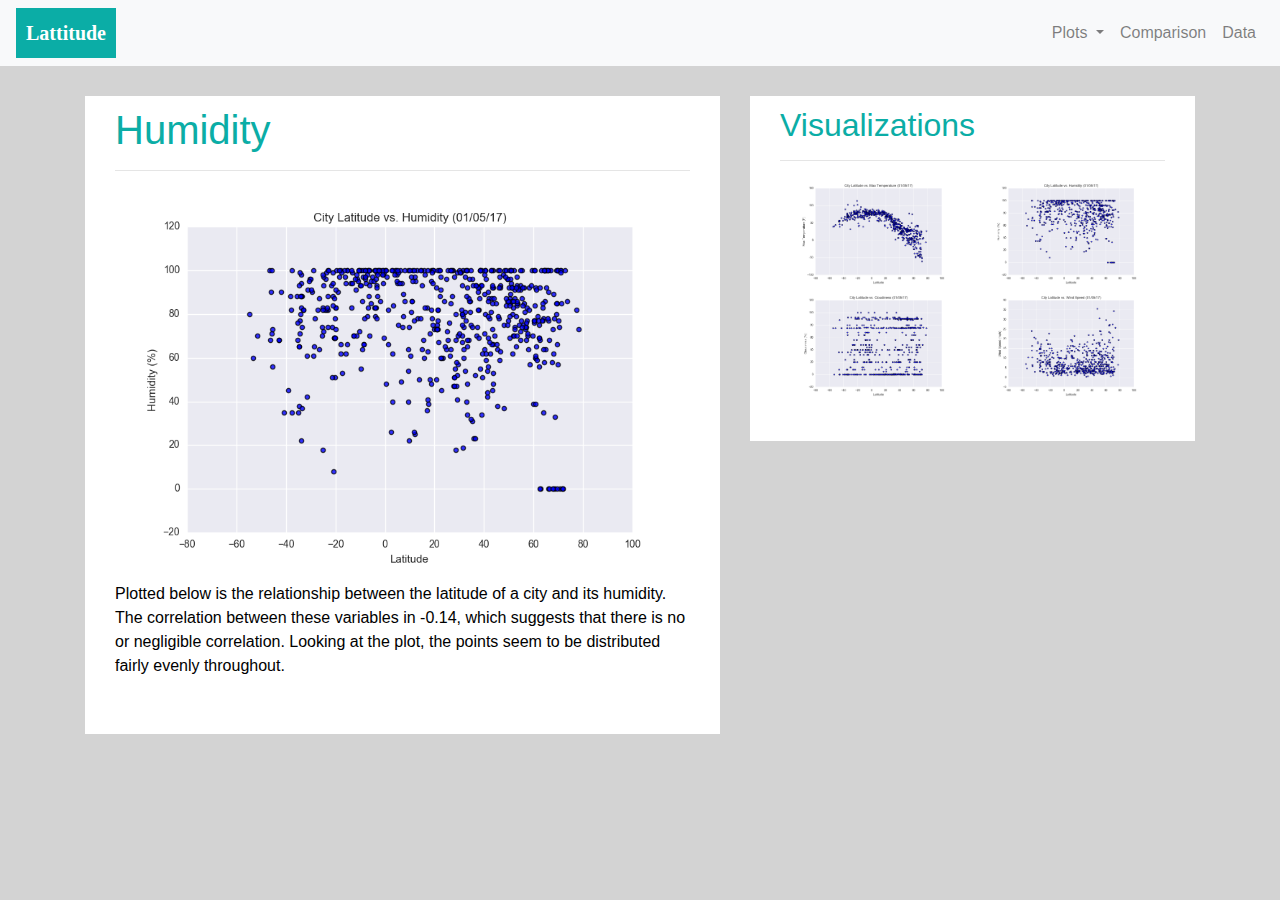
<file: humidity.html>
<!DOCTYPE html>
<html lang="en">

<head>
  <meta charset="UTF-8">
  <title>Web-Design-Challenge</title>
  <!-- Bootstrap CSS -->
  <link rel="stylesheet" href="https://stackpath.bootstrapcdn.com/bootstrap/4.3.1/css/bootstrap.min.css" integrity="sha384-ggOyR0iXCbMQv3Xipma34MD+dH/1fQ784/j6cY/iJTQUOhcWr7x9JvoRxT2MZw1T" crossorigin="anonymous">
  <!-- Bootstrap JS -->
  <script src="https://code.jquery.com/jquery-3.3.1.slim.min.js" integrity="sha384-q8i/X+965DzO0rT7abK41JStQIAqVgRVzpbzo5smXKp4YfRvH+8abtTE1Pi6jizo" crossorigin="anonymous"></script>
  <script src="https://cdnjs.cloudflare.com/ajax/libs/popper.js/1.14.7/umd/popper.min.js" integrity="sha384-UO2eT0CpHqdSJQ6hJty5KVphtPhzWj9WO1clHTMGa3JDZwrnQq4sF86dIHNDz0W1" crossorigin="anonymous"></script>
  <script src="https://stackpath.bootstrapcdn.com/bootstrap/4.3.1/js/bootstrap.min.js" integrity="sha384-JjSmVgyd0p3pXB1rRibZUAYoIIy6OrQ6VrjIEaFf/nJGzIxFDsf4x0xIM+B07jRM" crossorigin="anonymous"></script>
  <!-- Link up style.css -->
  <link rel="stylesheet" href="style.css">
</head>

<body>
    <!-- Using Nav Bootstrap Navbar w/ Dropdown Features -->
    <nav class="navbar navbar-expand-lg navbar-light bg-light">
      <a class="navbar-brand" href="index.html">Lattitude</a>
      <button class="navbar-toggler" type="button" data-toggle="collapse" data-target="#navbarNavDropdown" aria-controls="navbarNavDropdown" aria-expanded="false" aria-label="Toggle navigation">
        <span class="navbar-toggler-icon"></span>
      </button>
      <div class="collapse navbar-collapse justify-content-end" id="navbarNavDropdown">
        <ul class="navbar-nav">
          <li class="nav-item dropdown">
              <a class="nav-link dropdown-toggle" href="#" id="navbarDropdownMenuLink" role="button" data-toggle="dropdown" aria-haspopup="true" aria-expanded="false">
                Plots
              </a>
              <div class="dropdown-menu" aria-labelledby="navbarDropdownMenuLink">
                <a class="dropdown-item" href="cloudiness.html">Cloudiness</a>
                <a class="dropdown-item" href="humidity.html">Humidity</a>
                <a class="dropdown-item" href="temp.html">Temperature</a>
                <a class="dropdown-item" href="wind.html">Wind Speed</a>
              </div>
          </li>
          <li class="nav-item">
            <a class="nav-link" href="comparison.html">Comparison</a>
          </li>
          <li class="nav-item">
            <a class="nav-link" href="data.html">Data</a>
          </li>
        </ul>
      </div>
    </nav>


    <!-- Making container for the info on the left -->
    <div class="container">
        <section class="row">
        <div class="col-lg-7 col-md-12">
            <div class="left-humidity">
                <h1 class="left-humidity-header">Humidity</h1>
                <hr>
                <img src="./WebVisualizations/Resources/assets/images/Humidity.png" alt="Latitude vs. Humidity" id="humidity-image">

                <p>Plotted below is the relationship between the latitude of a city and its humidity.  The correlation between these variables in -0.14, which suggests that there is no or negligible correlation.  Looking at the plot, the points seem to be distributed fairly evenly throughout.</p>
            </div>
        </div>

        <!-- Making container for the info on the right -->
        <div class="col-lg-5 col-md-12">
            <div class="right-landing">
              <h2 class="right-landing-header">Visualizations</h2>
              <hr>
              <div class="container">
    
                <div class="row">
    
                  <div class="col-lg-6 col-md-3">
                    <a href="./temp.html">
                    <img src="./WebVisualizations/Resources/assets/images/Temp.png"  alt="Latitude vs. Temperature" id="vis-image">
                    </a>
                  </div>
              
                  <div class="col-lg-6 col-md-3">
                    <a href="./humidity.html">
                    <img src="./WebVisualizations/Resources/assets/images/Humidity.png" alt="Latitude vs. Humidity" id="vis-image">
                    </a>
                  </div>
              
                  <div class="col-lg-6 col-md-3">
                    <a href="./cloudiness.html">
                    <img src="./WebVisualizations/Resources/assets/images/Cloudiness.png" alt="Latitude vs. Cloudiness" id="vis-image">
                    </a>
                  </div>
    
                  <div class="col-lg-6 col-md-3">
                    <a href="./wind.html">
                    <img src="./WebVisualizations/Resources/assets/images/Wind.png" alt="Latitude vs. Wind Speed" id="vis-image">
                    </a>
                </div>

            </div>  
          </div>
        </div>
    </div>
    
</body>
        
    
</html>
</file>
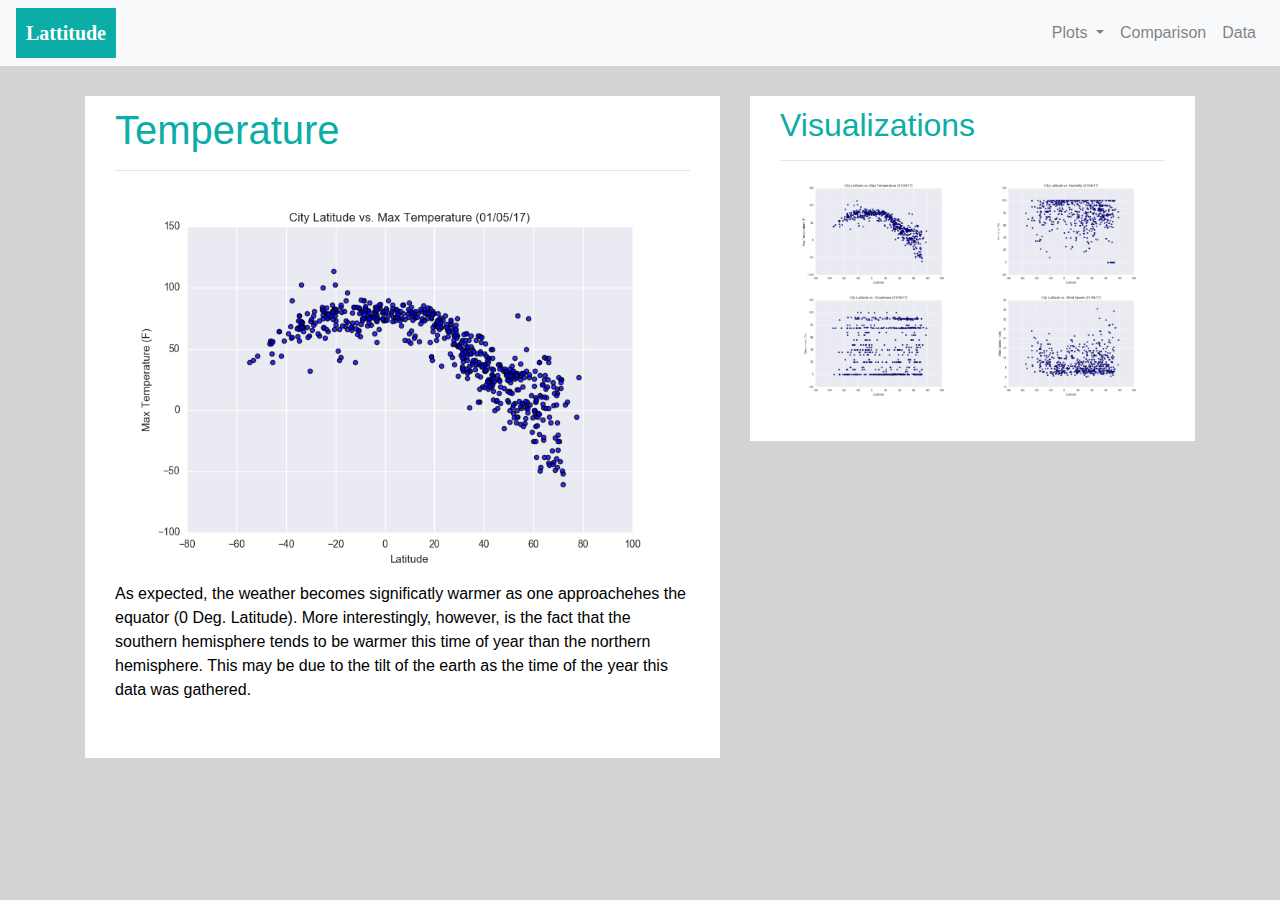
<file: temp.html>
<!DOCTYPE html>
<html lang="en">

<head>
  <meta charset="UTF-8">
  <title>Web-Design-Challenge</title>
  <!-- Bootstrap CSS -->
  <link rel="stylesheet" href="https://stackpath.bootstrapcdn.com/bootstrap/4.3.1/css/bootstrap.min.css" integrity="sha384-ggOyR0iXCbMQv3Xipma34MD+dH/1fQ784/j6cY/iJTQUOhcWr7x9JvoRxT2MZw1T" crossorigin="anonymous">
  <!-- Bootstrap JS -->
  <script src="https://code.jquery.com/jquery-3.3.1.slim.min.js" integrity="sha384-q8i/X+965DzO0rT7abK41JStQIAqVgRVzpbzo5smXKp4YfRvH+8abtTE1Pi6jizo" crossorigin="anonymous"></script>
  <script src="https://cdnjs.cloudflare.com/ajax/libs/popper.js/1.14.7/umd/popper.min.js" integrity="sha384-UO2eT0CpHqdSJQ6hJty5KVphtPhzWj9WO1clHTMGa3JDZwrnQq4sF86dIHNDz0W1" crossorigin="anonymous"></script>
  <script src="https://stackpath.bootstrapcdn.com/bootstrap/4.3.1/js/bootstrap.min.js" integrity="sha384-JjSmVgyd0p3pXB1rRibZUAYoIIy6OrQ6VrjIEaFf/nJGzIxFDsf4x0xIM+B07jRM" crossorigin="anonymous"></script>
  <!-- Link up style.css -->
  <link rel="stylesheet" href="style.css">
</head>

<body>
    <!-- Using Nav Bootstrap Navbar w/ Dropdown Features -->
    <nav class="navbar navbar-expand-lg navbar-light bg-light">
        <a class="navbar-brand" href="index.html">Lattitude</a>
        <button class="navbar-toggler" type="button" data-toggle="collapse" data-target="#navbarNavDropdown" aria-controls="navbarNavDropdown" aria-expanded="false" aria-label="Toggle navigation">
          <span class="navbar-toggler-icon"></span>
        </button>
        <div class="collapse navbar-collapse justify-content-end" id="navbarNavDropdown">
          <ul class="navbar-nav">
            <li class="nav-item dropdown">
                <a class="nav-link dropdown-toggle" href="#" id="navbarDropdownMenuLink" role="button" data-toggle="dropdown" aria-haspopup="true" aria-expanded="false">
                  Plots
                </a>
                <div class="dropdown-menu" aria-labelledby="navbarDropdownMenuLink">
                  <a class="dropdown-item" href="cloudiness.html">Cloudiness</a>
                  <a class="dropdown-item" href="humidity.html">Humidity</a>
                  <a class="dropdown-item" href="temp.html">Temperature</a>
                  <a class="dropdown-item" href="wind.html">Wind Speed</a>
                </div>
            </li>
            <li class="nav-item">
              <a class="nav-link" href="comparison.html">Comparison</a>
            </li>
            <li class="nav-item">
              <a class="nav-link" href="data.html">Data</a>
            </li>
          </ul>
        </div>
      </nav>


    <!-- Making container for the info on the left -->
    <div class="container">
        <section class="row">
        <div class="col-lg-7 col-md-12">
            <div class="left-temp">
                <h1 class="left-temp-header">Temperature</h1>
                <hr>
                <img src="./WebVisualizations/Resources/assets/images/Temp.png" alt="Latitude vs. Temperature" id="temp-image">

                <p>As expected, the weather becomes significatly warmer as one approachehes the equator (0 Deg. Latitude).  More interestingly, however, is the fact that the southern hemisphere tends to be warmer this time of year than the northern hemisphere.  This may be due to the tilt of the earth as the time of the year this data was gathered.</p>
            </div>
        </div>

        <!-- Making container for the info on the right -->
        <div class="col-lg-5 col-md-12">
            <div class="right-landing">
              <h2 class="right-landing-header">Visualizations</h2>
              <hr>
              <div class="container">
    
                <div class="row">
    
                  <div class="col-lg-6 col-md-3">
                    <a href="./temp.html">
                    <img src="./WebVisualizations/Resources/assets/images/Temp.png"  alt="Latitude vs. Temperature" id="vis-image">
                    </a>
                  </div>
              
                  <div class="col-lg-6 col-md-3">
                    <a href="./humidity.html">
                    <img src="./WebVisualizations/Resources/assets/images/Humidity.png" alt="Latitude vs. Humidity" id="vis-image">
                    </a>
                  </div>
              
                  <div class="col-lg-6 col-md-3">
                    <a href="./cloudiness.html">
                    <img src="./WebVisualizations/Resources/assets/images/Cloudiness.png" alt="Latitude vs. Cloudiness" id="vis-image">
                    </a>
                  </div>
    
                  <div class="col-lg-6 col-md-3">
                    <a href="./wind.html">
                    <img src="./WebVisualizations/Resources/assets/images/Wind.png" alt="Latitude vs. Wind Speed" id="vis-image">
                    </a>
                </div>

            </div>  
          </div>
        </div>
    </div>
    
</body>
        
    
</html>
</file>
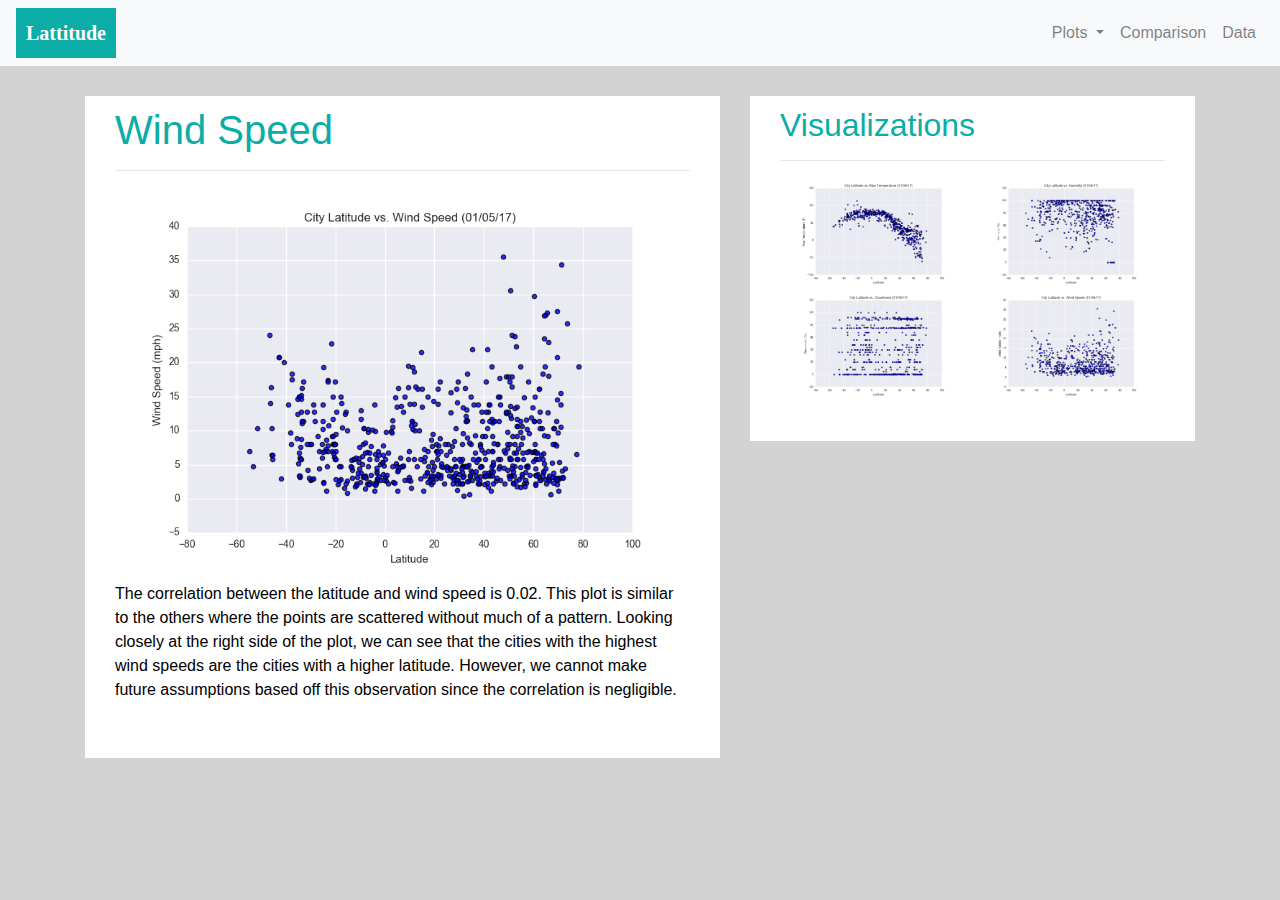
<file: wind.html>
<!DOCTYPE html>
<html lang="en">

<head>
  <meta charset="UTF-8">
  <title>Web-Design-Challenge</title>
  <!-- Bootstrap CSS -->
  <link rel="stylesheet" href="https://stackpath.bootstrapcdn.com/bootstrap/4.3.1/css/bootstrap.min.css" integrity="sha384-ggOyR0iXCbMQv3Xipma34MD+dH/1fQ784/j6cY/iJTQUOhcWr7x9JvoRxT2MZw1T" crossorigin="anonymous">
  <!-- Bootstrap JS -->
  <script src="https://code.jquery.com/jquery-3.3.1.slim.min.js" integrity="sha384-q8i/X+965DzO0rT7abK41JStQIAqVgRVzpbzo5smXKp4YfRvH+8abtTE1Pi6jizo" crossorigin="anonymous"></script>
  <script src="https://cdnjs.cloudflare.com/ajax/libs/popper.js/1.14.7/umd/popper.min.js" integrity="sha384-UO2eT0CpHqdSJQ6hJty5KVphtPhzWj9WO1clHTMGa3JDZwrnQq4sF86dIHNDz0W1" crossorigin="anonymous"></script>
  <script src="https://stackpath.bootstrapcdn.com/bootstrap/4.3.1/js/bootstrap.min.js" integrity="sha384-JjSmVgyd0p3pXB1rRibZUAYoIIy6OrQ6VrjIEaFf/nJGzIxFDsf4x0xIM+B07jRM" crossorigin="anonymous"></script>
  <!-- Link up style.css -->
  <link rel="stylesheet" href="style.css">
</head>

<body>
    <!-- Using Nav Bootstrap Navbar w/ Dropdown Features -->
    <nav class="navbar navbar-expand-lg navbar-light bg-light">
      <a class="navbar-brand" href="index.html">Lattitude</a>
      <button class="navbar-toggler" type="button" data-toggle="collapse" data-target="#navbarNavDropdown" aria-controls="navbarNavDropdown" aria-expanded="false" aria-label="Toggle navigation">
        <span class="navbar-toggler-icon"></span>
      </button>
      <div class="collapse navbar-collapse justify-content-end" id="navbarNavDropdown">
        <ul class="navbar-nav">
          <li class="nav-item dropdown">
              <a class="nav-link dropdown-toggle" href="#" id="navbarDropdownMenuLink" role="button" data-toggle="dropdown" aria-haspopup="true" aria-expanded="false">
                Plots
              </a>
              <div class="dropdown-menu" aria-labelledby="navbarDropdownMenuLink">
                <a class="dropdown-item" href="cloudiness.html">Cloudiness</a>
                <a class="dropdown-item" href="humidity.html">Humidity</a>
                <a class="dropdown-item" href="temp.html">Temperature</a>
                <a class="dropdown-item" href="wind.html">Wind Speed</a>
              </div>
          </li>
          <li class="nav-item">
            <a class="nav-link" href="comparison.html">Comparison</a>
          </li>
          <li class="nav-item">
            <a class="nav-link" href="data.html">Data</a>
          </li>
        </ul>
      </div>
    </nav>


    <!-- Making container for the info on the left -->
    <div class="container">
        <section class="row">
        <div class="col-lg-7 col-md-12">
            <div class="left-wind">
                <h1 class="left-wind-header">Wind Speed</h1>
                <hr>
                <img src="./WebVisualizations/Resources/assets/images/Wind.png" alt="Latitude vs. Wind Speed" id="wind-image">

                <p>The correlation between the latitude and wind speed is 0.02.  This plot is similar to the others where the points are scattered without much of a pattern.  Looking closely at the right side of the plot, we can see that the cities with the highest wind speeds are the cities with a higher latitude.  However, we cannot make future assumptions based off this observation since the correlation is negligible.</p>
            </div>
        </div>

        <!-- Making container for the info on the right -->
        <div class="col-lg-5 col-md-12">
            <div class="right-landing">
              <h2 class="right-landing-header">Visualizations</h2>
              <hr>
              <div class="container">
    
                <div class="row">
    
                  <div class="col-lg-6 col-md-3">
                    <a href="./temp.html">
                    <img src="./WebVisualizations/Resources/assets/images/Temp.png"  alt="Latitude vs. Temperature" id="vis-image">
                    </a>
                  </div>
              
                  <div class="col-lg-6 col-md-3">
                    <a href="./humidity.html">
                    <img src="./WebVisualizations/Resources/assets/images/Humidity.png" alt="Latitude vs. Humidity" id="vis-image">
                    </a>
                  </div>
              
                  <div class="col-lg-6 col-md-3">
                    <a href="./cloudiness.html">
                    <img src="./WebVisualizations/Resources/assets/images/Cloudiness.png" alt="Latitude vs. Cloudiness" id="vis-image">
                    </a>
                  </div>
    
                  <div class="col-lg-6 col-md-3">
                    <a href="./wind.html">
                    <img src="./WebVisualizations/Resources/assets/images/Wind.png" alt="Latitude vs. Wind Speed" id="vis-image">
                    </a>
                </div>

            </div>  
          </div>
        </div>
    </div>
    
</body>
        
    
</html>
</file>
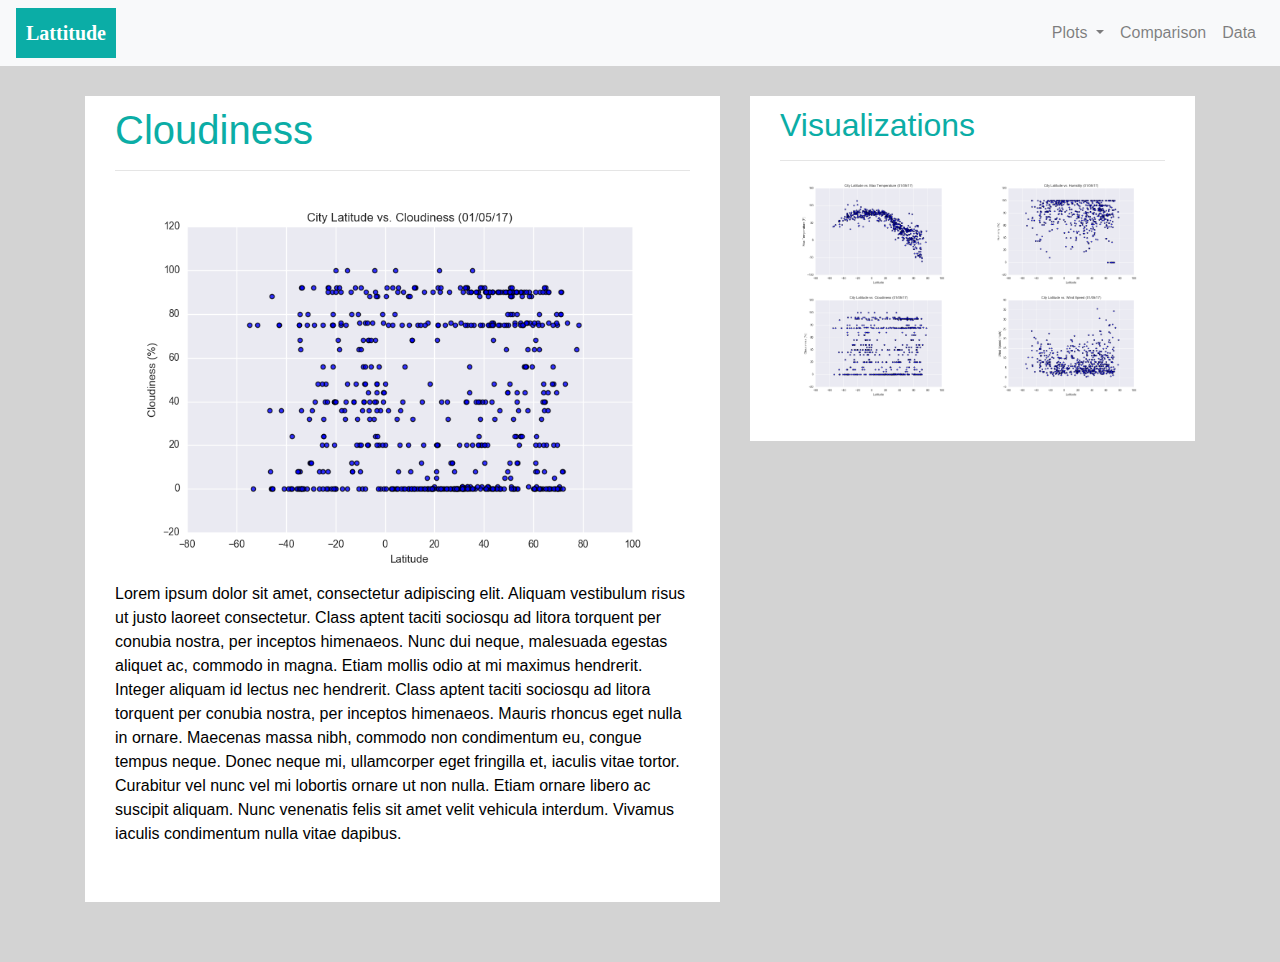
<file: WebVisualizations/cloudiness.html>
<!DOCTYPE html>
<html lang="en">

<head>
  <meta charset="UTF-8">
  <title>Web-Design-Challenge</title>
  <!-- Bootstrap CSS -->
  <link rel="stylesheet" href="https://stackpath.bootstrapcdn.com/bootstrap/4.3.1/css/bootstrap.min.css" integrity="sha384-ggOyR0iXCbMQv3Xipma34MD+dH/1fQ784/j6cY/iJTQUOhcWr7x9JvoRxT2MZw1T" crossorigin="anonymous">
  <!-- Bootstrap JS -->
  <script src="https://code.jquery.com/jquery-3.3.1.slim.min.js" integrity="sha384-q8i/X+965DzO0rT7abK41JStQIAqVgRVzpbzo5smXKp4YfRvH+8abtTE1Pi6jizo" crossorigin="anonymous"></script>
  <script src="https://cdnjs.cloudflare.com/ajax/libs/popper.js/1.14.7/umd/popper.min.js" integrity="sha384-UO2eT0CpHqdSJQ6hJty5KVphtPhzWj9WO1clHTMGa3JDZwrnQq4sF86dIHNDz0W1" crossorigin="anonymous"></script>
  <script src="https://stackpath.bootstrapcdn.com/bootstrap/4.3.1/js/bootstrap.min.js" integrity="sha384-JjSmVgyd0p3pXB1rRibZUAYoIIy6OrQ6VrjIEaFf/nJGzIxFDsf4x0xIM+B07jRM" crossorigin="anonymous"></script>
  <!-- Link up style.css -->
  <link rel="stylesheet" href="style.css">
</head>

<body>
    <!-- Using Nav Bootstrap Navbar w/ Dropdown Features -->
    <nav class="navbar navbar-expand-lg navbar-light bg-light">
      <a class="navbar-brand" href="index.html">Lattitude</a>
      <button class="navbar-toggler" type="button" data-toggle="collapse" data-target="#navbarNavDropdown" aria-controls="navbarNavDropdown" aria-expanded="false" aria-label="Toggle navigation">
        <span class="navbar-toggler-icon"></span>
      </button>
      <div class="collapse navbar-collapse justify-content-end" id="navbarNavDropdown">
        <ul class="navbar-nav">
          <li class="nav-item dropdown">
              <a class="nav-link dropdown-toggle" href="#" id="navbarDropdownMenuLink" role="button" data-toggle="dropdown" aria-haspopup="true" aria-expanded="false">
                Plots
              </a>
              <div class="dropdown-menu" aria-labelledby="navbarDropdownMenuLink">
                <a class="dropdown-item" href="cloudiness.html">Cloudiness</a>
                <a class="dropdown-item" href="humidity.html">Humidity</a>
                <a class="dropdown-item" href="temp.html">Temperature</a>
                <a class="dropdown-item" href="wind.html">Wind Speed</a>
              </div>
          </li>
          <li class="nav-item">
            <a class="nav-link" href="comparison.html">Comparison</a>
          </li>
          <li class="nav-item">
            <a class="nav-link" href="data.html">Data</a>
          </li>
        </ul>
      </div>
    </nav>


    <!-- Making container for the info on the left -->
    <div class="container">
        <section class="row">
        <div class="col-lg-7 col-md-12">
            <div class="left-cloudiness">
                <h1 class="left-cloudiness-header">Cloudiness</h1>
                <hr>
                <img src="./Resources/assets/images/Cloudiness.png" alt="Latitude vs. Cloudiness" id="cloudiness-image">

                <p>Lorem ipsum dolor sit amet, consectetur adipiscing elit. Aliquam vestibulum risus ut justo laoreet consectetur. Class aptent taciti sociosqu ad litora torquent per conubia nostra, per inceptos himenaeos. Nunc dui neque, malesuada egestas aliquet ac, commodo in magna. Etiam mollis odio at mi maximus hendrerit. Integer aliquam id lectus nec hendrerit. Class aptent taciti sociosqu ad litora torquent per conubia nostra, per inceptos himenaeos. Mauris rhoncus eget nulla in ornare. Maecenas massa nibh, commodo non condimentum eu, congue tempus neque. Donec neque mi, ullamcorper eget fringilla et, iaculis vitae tortor. Curabitur vel nunc vel mi lobortis ornare ut non nulla. Etiam ornare libero ac suscipit aliquam. Nunc venenatis felis sit amet velit vehicula interdum. Vivamus iaculis condimentum nulla vitae dapibus.</p>
            </div>
        </div>

        <!-- Making container for the info on the right -->
        <div class="col-lg-5 col-md-12">
            <div class="right-landing">
              <h2 class="right-landing-header">Visualizations</h2>
              <hr>
              <div class="container">
    
                <div class="row">
    
                  <div class="col-lg-6 col-md-3">
                    <a href="./temp.html">
                    <img src="./Resources/assets/images/Temp.png"  alt="Latitude vs. Temperature" id="vis-image">
                    </a>
                  </div>
              
                  <div class="col-lg-6 col-md-3">
                    <a href="./humidity.html">
                    <img src="./Resources/assets/images/Humidity.png" alt="Latitude vs. Humidity" id="vis-image">
                    </a>
                  </div>
              
                  <div class="col-lg-6 col-md-3">
                    <a href="./cloudiness.html">
                    <img src="./Resources/assets/images/Cloudiness.png" alt="Latitude vs. Cloudiness" id="vis-image">
                    </a>
                  </div>
    
                  <div class="col-lg-6 col-md-3">
                    <a href="./wind.html">
                    <img src="./Resources/assets/images/Wind.png" alt="Latitude vs. Wind Speed" id="vis-image">
                    </a>
                </div>

            </div>  
          </div>
        </div>
    </div>
    
</body>
        
    
</html>
</file>
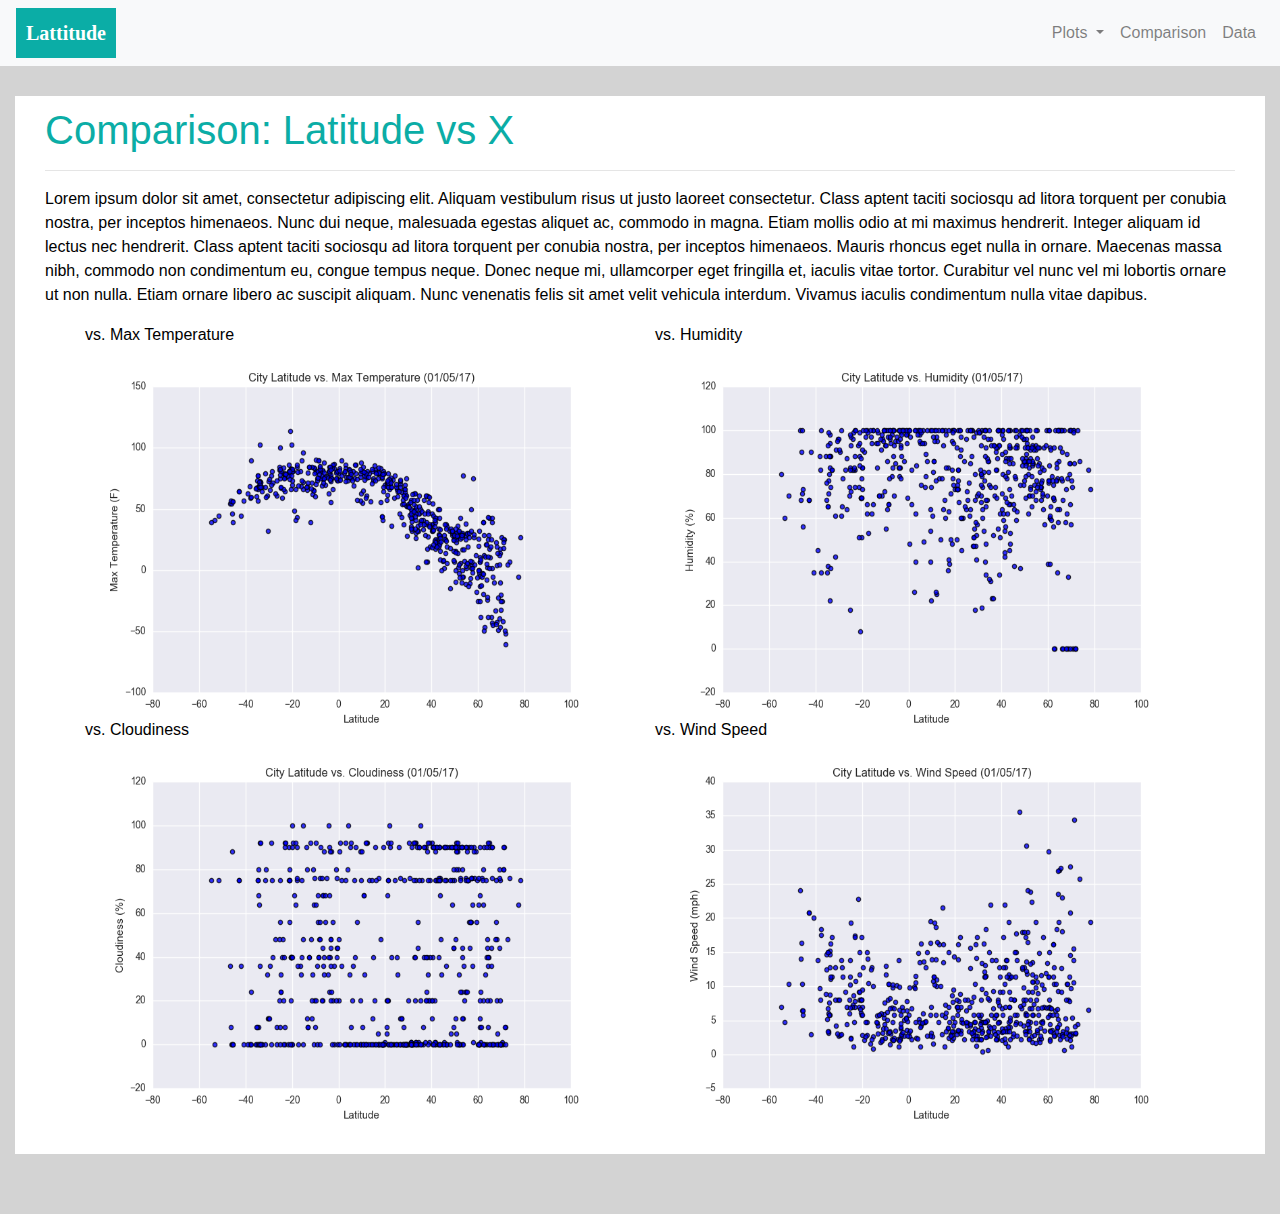
<file: WebVisualizations/comparison.html>
<!DOCTYPE html>
<html lang="en">

<head>
  <meta charset="UTF-8">
  <title>Web-Design-Challenge</title>
  <!-- Bootstrap CSS -->
  <link rel="stylesheet" href="https://stackpath.bootstrapcdn.com/bootstrap/4.3.1/css/bootstrap.min.css" integrity="sha384-ggOyR0iXCbMQv3Xipma34MD+dH/1fQ784/j6cY/iJTQUOhcWr7x9JvoRxT2MZw1T" crossorigin="anonymous">
  <!-- Bootstrap JS -->
  <script src="https://code.jquery.com/jquery-3.3.1.slim.min.js" integrity="sha384-q8i/X+965DzO0rT7abK41JStQIAqVgRVzpbzo5smXKp4YfRvH+8abtTE1Pi6jizo" crossorigin="anonymous"></script>
  <script src="https://cdnjs.cloudflare.com/ajax/libs/popper.js/1.14.7/umd/popper.min.js" integrity="sha384-UO2eT0CpHqdSJQ6hJty5KVphtPhzWj9WO1clHTMGa3JDZwrnQq4sF86dIHNDz0W1" crossorigin="anonymous"></script>
  <script src="https://stackpath.bootstrapcdn.com/bootstrap/4.3.1/js/bootstrap.min.js" integrity="sha384-JjSmVgyd0p3pXB1rRibZUAYoIIy6OrQ6VrjIEaFf/nJGzIxFDsf4x0xIM+B07jRM" crossorigin="anonymous"></script>
  <!-- Link up style.css -->
  <link rel="stylesheet" href="style.css">
</head>

<body>
    <!-- Using Nav Bootstrap Navbar w/ Dropdown Features -->
    <nav class="navbar navbar-expand-lg navbar-light bg-light">
      <a class="navbar-brand" href="index.html">Lattitude</a>
      <button class="navbar-toggler" type="button" data-toggle="collapse" data-target="#navbarNavDropdown" aria-controls="navbarNavDropdown" aria-expanded="false" aria-label="Toggle navigation">
        <span class="navbar-toggler-icon"></span>
      </button>
      <div class="collapse navbar-collapse justify-content-end" id="navbarNavDropdown">
        <ul class="navbar-nav">
          <li class="nav-item dropdown">
              <a class="nav-link dropdown-toggle" href="#" id="navbarDropdownMenuLink" role="button" data-toggle="dropdown" aria-haspopup="true" aria-expanded="false">
                Plots
              </a>
              <div class="dropdown-menu" aria-labelledby="navbarDropdownMenuLink">
                <a class="dropdown-item" href="cloudiness.html">Cloudiness</a>
                <a class="dropdown-item" href="humidity.html">Humidity</a>
                <a class="dropdown-item" href="temp.html">Temperature</a>
                <a class="dropdown-item" href="wind.html">Wind Speed</a>
              </div>
          </li>
          <li class="nav-item">
            <a class="nav-link" href="comparison.html">Comparison</a>
          </li>
          <li class="nav-item">
            <a class="nav-link" href="data.html">Data</a>
          </li>
        </ul>
      </div>
    </nav>


<!-- creating container for comparison --> 
    <div class="col-12">
        <div class="comparison">
        <h1 class="comparison-header">Comparison: Latitude vs X</h1>
        <hr>

        <p>Lorem ipsum dolor sit amet, consectetur adipiscing elit. Aliquam vestibulum risus ut justo laoreet consectetur. Class aptent taciti sociosqu ad litora torquent per conubia nostra, per inceptos himenaeos. Nunc dui neque, malesuada egestas aliquet ac, commodo in magna. Etiam mollis odio at mi maximus hendrerit. Integer aliquam id lectus nec hendrerit. Class aptent taciti sociosqu ad litora torquent per conubia nostra, per inceptos himenaeos. Mauris rhoncus eget nulla in ornare. Maecenas massa nibh, commodo non condimentum eu, congue tempus neque. Donec neque mi, ullamcorper eget fringilla et, iaculis vitae tortor. Curabitur vel nunc vel mi lobortis ornare ut non nulla. Etiam ornare libero ac suscipit aliquam. Nunc venenatis felis sit amet velit vehicula interdum. Vivamus iaculis condimentum nulla vitae dapibus.</p>

        <div class="container">

            <div class="row">

            <div class="col-lg-6 col-md-12">
                <div class="comp-title">vs. Max Temperature</div>
                <a href="./temp.html">
                <img src="./Resources/assets/images/Temp.png"  alt="Latitude vs. Temperature" id="vis-image" >
                </a>
            </div>
            
        
            <div class="col-lg-6 col-md-12">
                <div class="comp-title">vs. Humidity</div>
                <a href="./humidity.html">
                <img src="./Resources/assets/images/Humidity.png" alt="Latitude vs. Humidity" id="vis-image">
                </a>
            </div>
        
            <div class="col-lg-6 col-md-12">
                <div class="comp-title">vs. Cloudiness</div>
                <a href="./cloudiness.html">
                <img src="./Resources/assets/images/Cloudiness.png" alt="Latitude vs. Cloudiness" id="vis-image">
                </a>
            </div>

            <div class="col-lg-6 col-md-12">
                <div class="comp-title">vs. Wind Speed</div>
                <a href="./wind.html">
                <img src="./Resources/assets/images/Wind.png" alt="Latitude vs. Wind Speed" id="vis-image">
                </a>
            </div>

            </div>  
        </div>
        </div>
    </div> 

</body>
  

</html>
</file>
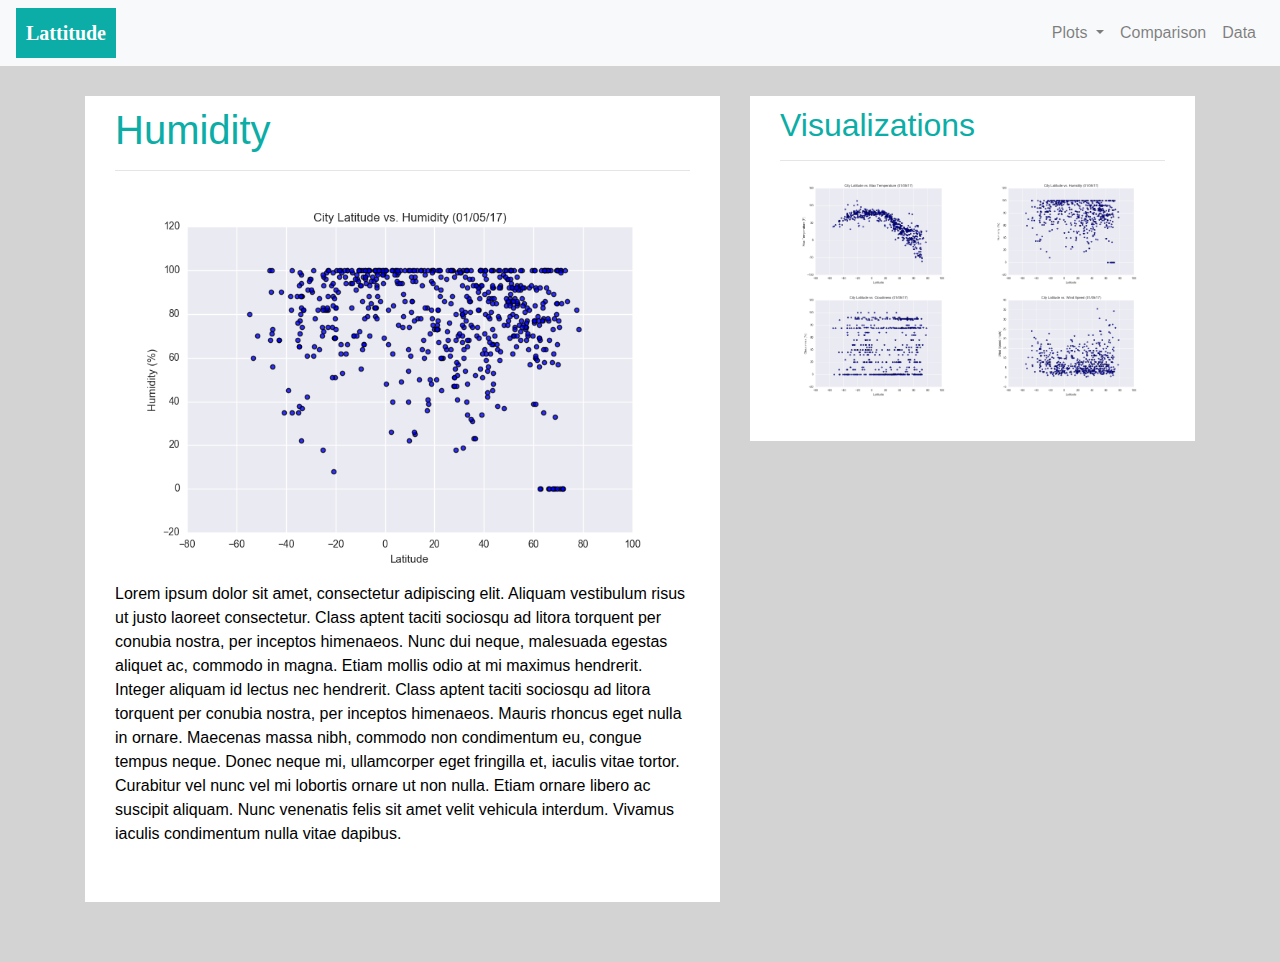
<file: WebVisualizations/humidity.html>
<!DOCTYPE html>
<html lang="en">

<head>
  <meta charset="UTF-8">
  <title>Web-Design-Challenge</title>
  <!-- Bootstrap CSS -->
  <link rel="stylesheet" href="https://stackpath.bootstrapcdn.com/bootstrap/4.3.1/css/bootstrap.min.css" integrity="sha384-ggOyR0iXCbMQv3Xipma34MD+dH/1fQ784/j6cY/iJTQUOhcWr7x9JvoRxT2MZw1T" crossorigin="anonymous">
  <!-- Bootstrap JS -->
  <script src="https://code.jquery.com/jquery-3.3.1.slim.min.js" integrity="sha384-q8i/X+965DzO0rT7abK41JStQIAqVgRVzpbzo5smXKp4YfRvH+8abtTE1Pi6jizo" crossorigin="anonymous"></script>
  <script src="https://cdnjs.cloudflare.com/ajax/libs/popper.js/1.14.7/umd/popper.min.js" integrity="sha384-UO2eT0CpHqdSJQ6hJty5KVphtPhzWj9WO1clHTMGa3JDZwrnQq4sF86dIHNDz0W1" crossorigin="anonymous"></script>
  <script src="https://stackpath.bootstrapcdn.com/bootstrap/4.3.1/js/bootstrap.min.js" integrity="sha384-JjSmVgyd0p3pXB1rRibZUAYoIIy6OrQ6VrjIEaFf/nJGzIxFDsf4x0xIM+B07jRM" crossorigin="anonymous"></script>
  <!-- Link up style.css -->
  <link rel="stylesheet" href="style.css">
</head>

<body>
    <!-- Using Nav Bootstrap Navbar w/ Dropdown Features -->
    <nav class="navbar navbar-expand-lg navbar-light bg-light">
      <a class="navbar-brand" href="index.html">Lattitude</a>
      <button class="navbar-toggler" type="button" data-toggle="collapse" data-target="#navbarNavDropdown" aria-controls="navbarNavDropdown" aria-expanded="false" aria-label="Toggle navigation">
        <span class="navbar-toggler-icon"></span>
      </button>
      <div class="collapse navbar-collapse justify-content-end" id="navbarNavDropdown">
        <ul class="navbar-nav">
          <li class="nav-item dropdown">
              <a class="nav-link dropdown-toggle" href="#" id="navbarDropdownMenuLink" role="button" data-toggle="dropdown" aria-haspopup="true" aria-expanded="false">
                Plots
              </a>
              <div class="dropdown-menu" aria-labelledby="navbarDropdownMenuLink">
                <a class="dropdown-item" href="cloudiness.html">Cloudiness</a>
                <a class="dropdown-item" href="humidity.html">Humidity</a>
                <a class="dropdown-item" href="temp.html">Temperature</a>
                <a class="dropdown-item" href="wind.html">Wind Speed</a>
              </div>
          </li>
          <li class="nav-item">
            <a class="nav-link" href="comparison.html">Comparison</a>
          </li>
          <li class="nav-item">
            <a class="nav-link" href="data.html">Data</a>
          </li>
        </ul>
      </div>
    </nav>


    <!-- Making container for the info on the left -->
    <div class="container">
        <section class="row">
        <div class="col-lg-7 col-md-12">
            <div class="left-humidity">
                <h1 class="left-humidity-header">Humidity</h1>
                <hr>
                <img src="./Resources/assets/images/Humidity.png" alt="Latitude vs. Humidity" id="humidity-image">

                <p>Lorem ipsum dolor sit amet, consectetur adipiscing elit. Aliquam vestibulum risus ut justo laoreet consectetur. Class aptent taciti sociosqu ad litora torquent per conubia nostra, per inceptos himenaeos. Nunc dui neque, malesuada egestas aliquet ac, commodo in magna. Etiam mollis odio at mi maximus hendrerit. Integer aliquam id lectus nec hendrerit. Class aptent taciti sociosqu ad litora torquent per conubia nostra, per inceptos himenaeos. Mauris rhoncus eget nulla in ornare. Maecenas massa nibh, commodo non condimentum eu, congue tempus neque. Donec neque mi, ullamcorper eget fringilla et, iaculis vitae tortor. Curabitur vel nunc vel mi lobortis ornare ut non nulla. Etiam ornare libero ac suscipit aliquam. Nunc venenatis felis sit amet velit vehicula interdum. Vivamus iaculis condimentum nulla vitae dapibus.</p>
            </div>
        </div>

        <!-- Making container for the info on the right -->
        <div class="col-lg-5 col-md-12">
            <div class="right-landing">
              <h2 class="right-landing-header">Visualizations</h2>
              <hr>
              <div class="container">
    
                <div class="row">
    
                  <div class="col-lg-6 col-md-3">
                    <a href="./temp.html">
                    <img src="./Resources/assets/images/Temp.png"  alt="Latitude vs. Temperature" id="vis-image">
                    </a>
                  </div>
              
                  <div class="col-lg-6 col-md-3">
                    <a href="./humidity.html">
                    <img src="./Resources/assets/images/Humidity.png" alt="Latitude vs. Humidity" id="vis-image">
                    </a>
                  </div>
              
                  <div class="col-lg-6 col-md-3">
                    <a href="./cloudiness.html">
                    <img src="./Resources/assets/images/Cloudiness.png" alt="Latitude vs. Cloudiness" id="vis-image">
                    </a>
                  </div>
    
                  <div class="col-lg-6 col-md-3">
                    <a href="./wind.html">
                    <img src="./Resources/assets/images/Wind.png" alt="Latitude vs. Wind Speed" id="vis-image">
                    </a>
                </div>

            </div>  
          </div>
        </div>
    </div>
    
</body>
        
    
</html>
</file>
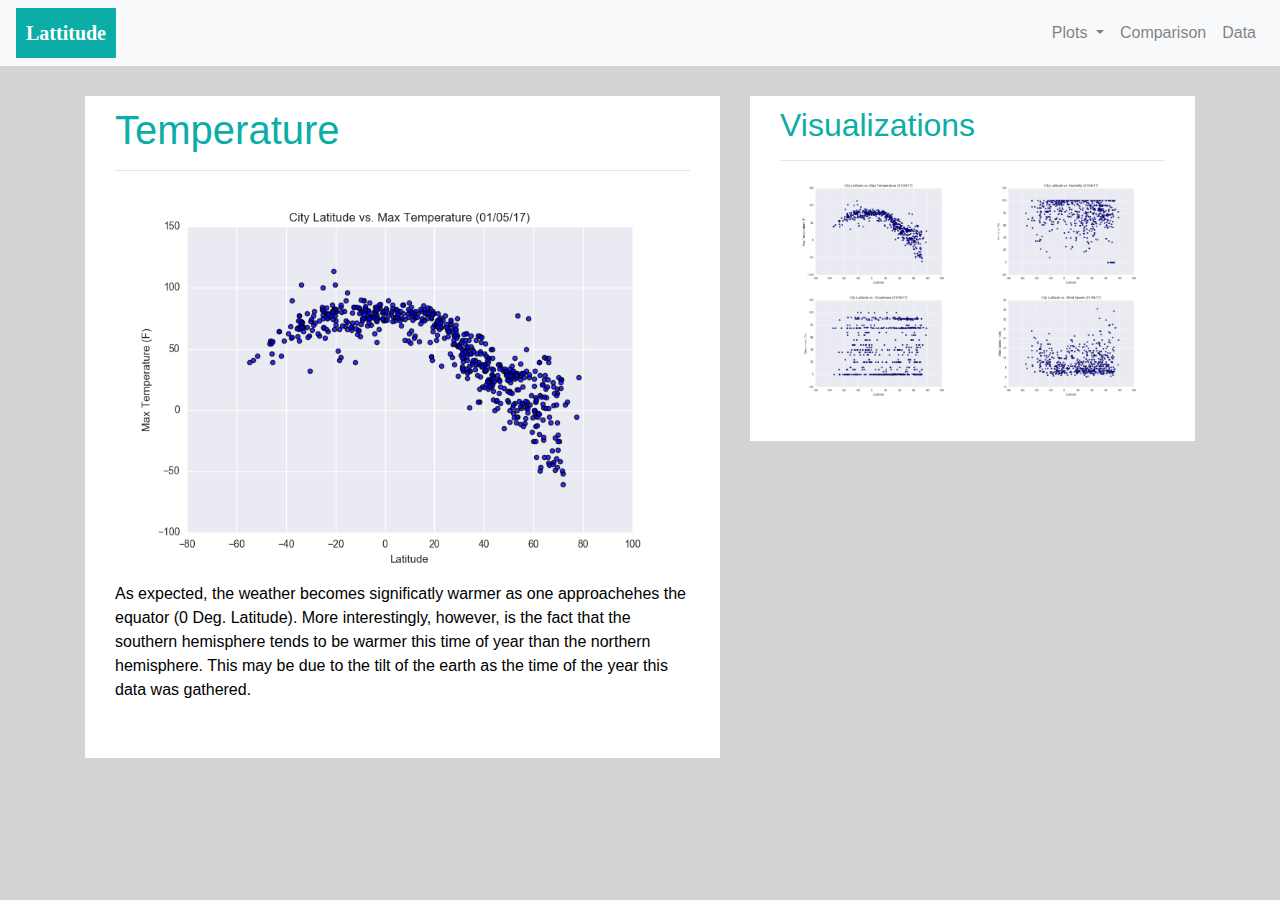
<file: WebVisualizations/temp.html>
<!DOCTYPE html>
<html lang="en">

<head>
  <meta charset="UTF-8">
  <title>Web-Design-Challenge</title>
  <!-- Bootstrap CSS -->
  <link rel="stylesheet" href="https://stackpath.bootstrapcdn.com/bootstrap/4.3.1/css/bootstrap.min.css" integrity="sha384-ggOyR0iXCbMQv3Xipma34MD+dH/1fQ784/j6cY/iJTQUOhcWr7x9JvoRxT2MZw1T" crossorigin="anonymous">
  <!-- Bootstrap JS -->
  <script src="https://code.jquery.com/jquery-3.3.1.slim.min.js" integrity="sha384-q8i/X+965DzO0rT7abK41JStQIAqVgRVzpbzo5smXKp4YfRvH+8abtTE1Pi6jizo" crossorigin="anonymous"></script>
  <script src="https://cdnjs.cloudflare.com/ajax/libs/popper.js/1.14.7/umd/popper.min.js" integrity="sha384-UO2eT0CpHqdSJQ6hJty5KVphtPhzWj9WO1clHTMGa3JDZwrnQq4sF86dIHNDz0W1" crossorigin="anonymous"></script>
  <script src="https://stackpath.bootstrapcdn.com/bootstrap/4.3.1/js/bootstrap.min.js" integrity="sha384-JjSmVgyd0p3pXB1rRibZUAYoIIy6OrQ6VrjIEaFf/nJGzIxFDsf4x0xIM+B07jRM" crossorigin="anonymous"></script>
  <!-- Link up style.css -->
  <link rel="stylesheet" href="style.css">
</head>

<body>
    <!-- Using Nav Bootstrap Navbar w/ Dropdown Features -->
    <nav class="navbar navbar-expand-lg navbar-light bg-light">
        <a class="navbar-brand" href="index.html">Lattitude</a>
        <button class="navbar-toggler" type="button" data-toggle="collapse" data-target="#navbarNavDropdown" aria-controls="navbarNavDropdown" aria-expanded="false" aria-label="Toggle navigation">
          <span class="navbar-toggler-icon"></span>
        </button>
        <div class="collapse navbar-collapse justify-content-end" id="navbarNavDropdown">
          <ul class="navbar-nav">
            <li class="nav-item dropdown">
                <a class="nav-link dropdown-toggle" href="#" id="navbarDropdownMenuLink" role="button" data-toggle="dropdown" aria-haspopup="true" aria-expanded="false">
                  Plots
                </a>
                <div class="dropdown-menu" aria-labelledby="navbarDropdownMenuLink">
                  <a class="dropdown-item" href="cloudiness.html">Cloudiness</a>
                  <a class="dropdown-item" href="humidity.html">Humidity</a>
                  <a class="dropdown-item" href="temp.html">Temperature</a>
                  <a class="dropdown-item" href="wind.html">Wind Speed</a>
                </div>
            </li>
            <li class="nav-item">
              <a class="nav-link" href="comparison.html">Comparison</a>
            </li>
            <li class="nav-item">
              <a class="nav-link" href="data.html">Data</a>
            </li>
          </ul>
        </div>
      </nav>


    <!-- Making container for the info on the left -->
    <div class="container">
        <section class="row">
        <div class="col-lg-7 col-md-12">
            <div class="left-temp">
                <h1 class="left-temp-header">Temperature</h1>
                <hr>
                <img src="./Resources/assets/images/Temp.png" alt="Latitude vs. Temperature" id="temp-image">

                <p>As expected, the weather becomes significatly warmer as one approachehes the equator (0 Deg. Latitude).  More interestingly, however, is the fact that the southern hemisphere tends to be warmer this time of year than the northern hemisphere.  This may be due to the tilt of the earth as the time of the year this data was gathered.</p>
            </div>
        </div>

        <!-- Making container for the info on the right -->
        <div class="col-lg-5 col-md-12">
            <div class="right-landing">
              <h2 class="right-landing-header">Visualizations</h2>
              <hr>
              <div class="container">
    
                <div class="row">
    
                  <div class="col-lg-6 col-md-3">
                    <a href="./temp.html">
                    <img src="./Resources/assets/images/Temp.png"  alt="Latitude vs. Temperature" id="vis-image">
                    </a>
                  </div>
              
                  <div class="col-lg-6 col-md-3">
                    <a href="./humidity.html">
                    <img src="./Resources/assets/images/Humidity.png" alt="Latitude vs. Humidity" id="vis-image">
                    </a>
                  </div>
              
                  <div class="col-lg-6 col-md-3">
                    <a href="./cloudiness.html">
                    <img src="./Resources/assets/images/Cloudiness.png" alt="Latitude vs. Cloudiness" id="vis-image">
                    </a>
                  </div>
    
                  <div class="col-lg-6 col-md-3">
                    <a href="./wind.html">
                    <img src="./Resources/assets/images/Wind.png" alt="Latitude vs. Wind Speed" id="vis-image">
                    </a>
                </div>

            </div>  
          </div>
        </div>
    </div>
    
</body>
        
    
</html>
</file>
<file: style.css>
.navbar-light .navbar-brand {
	background-color: rgb(11, 173, 166);
	padding: 10px;
	color: white;
	font-weight: bold;
	font-family: 'Times New Roman', Times, serif;
}

.nav-item:hover {
	background-color:lightgray;
}

h1 {
    color:rgb(11, 173, 166)
}

h2 {
    color:rgb(11, 173, 166)
}

body {
    background-color: lightgray;
  }  

.left-landing {
	margin-top: 30px;
	margin-bottom: 60px;
	padding: 10px 30px 5px;
	color: black;
	background-color: white;
}

.right-landing {
	margin-top: 30px;
	margin-bottom: 60px;
	padding: 10px 30px 40px;
	color: black;
	background-color: white;
}

#landing-image {
    float:left;
    width:50%;
    height:50%;
}

#vis-image {
	float: left;
	width: 100%;
	height: 100%;
}

.left-cloudiness {
	margin-top: 30px;
	margin-bottom: 60px;
	padding: 10px 30px 40px;
	color: black;
	background-color: white;
}

#cloudiness-image {
    float:left;
    width:100%;
    height:100%;
}

.left-humidity {
	margin-top: 30px;
	margin-bottom: 60px;
	padding: 10px 30px 40px;
	color: black;
	background-color: white;
}

#humidity-image {
    float:left;
    width:100%;
    height:100%;
}

.left-temp {
	margin-top: 30px;
	margin-bottom: 60px;
	padding: 10px 30px 40px;
	color: black;
	background-color: white;
}

#temp-image {
    float:left;
    width:100%;
    height:100%;
}

.left-wind {
	margin-top: 30px;
	margin-bottom: 60px;
	padding: 10px 30px 40px;
	color: black;
	background-color: white;
}

#wind-image {
    float:left;
    width:100%;
    height:100%;
}

.comparison {
	margin-top: 30px;
	margin-bottom: 60px;
	padding: 10px 30px 40px;
	color: black;
	background-color: white;
}

.data {
    margin-top: 30px;
	margin-bottom: 60px;
	padding: 10px 30px 40px;
	color: black;
	background-color: white;
}
</file>
<file: WebVisualizations/style.css>
.navbar-light .navbar-brand {
	background-color: rgb(11, 173, 166);
	padding: 10px;
	color: white;
	font-weight: bold;
	font-family: 'Times New Roman', Times, serif;
}

.nav-item:hover {
	background-color:lightgray;
}

h1 {
    color:rgb(11, 173, 166)
}

h2 {
    color:rgb(11, 173, 166)
}

body {
    background-color: lightgray;
  }  

.left-landing {
	margin-top: 30px;
	margin-bottom: 60px;
	padding: 10px 30px 5px;
	color: black;
	background-color: white;
}

.right-landing {
	margin-top: 30px;
	margin-bottom: 60px;
	padding: 10px 30px 40px;
	color: black;
	background-color: white;
}

#landing-image {
    float:left;
    width:50%;
    height:50%;
}

#vis-image {
	float: left;
	width: 100%;
	height: 100%;
}

.left-cloudiness {
	margin-top: 30px;
	margin-bottom: 60px;
	padding: 10px 30px 40px;
	color: black;
	background-color: white;
}

#cloudiness-image {
    float:left;
    width:100%;
    height:100%;
}

.left-humidity {
	margin-top: 30px;
	margin-bottom: 60px;
	padding: 10px 30px 40px;
	color: black;
	background-color: white;
}

#humidity-image {
    float:left;
    width:100%;
    height:100%;
}

.left-temp {
	margin-top: 30px;
	margin-bottom: 60px;
	padding: 10px 30px 40px;
	color: black;
	background-color: white;
}

#temp-image {
    float:left;
    width:100%;
    height:100%;
}

.left-wind {
	margin-top: 30px;
	margin-bottom: 60px;
	padding: 10px 30px 40px;
	color: black;
	background-color: white;
}

#wind-image {
    float:left;
    width:100%;
    height:100%;
}

.comparison {
	margin-top: 30px;
	margin-bottom: 60px;
	padding: 10px 30px 40px;
	color: black;
	background-color: white;
}

.data {
    margin-top: 30px;
	margin-bottom: 60px;
	padding: 10px 30px 40px;
	color: black;
	background-color: white;
}
</file>
